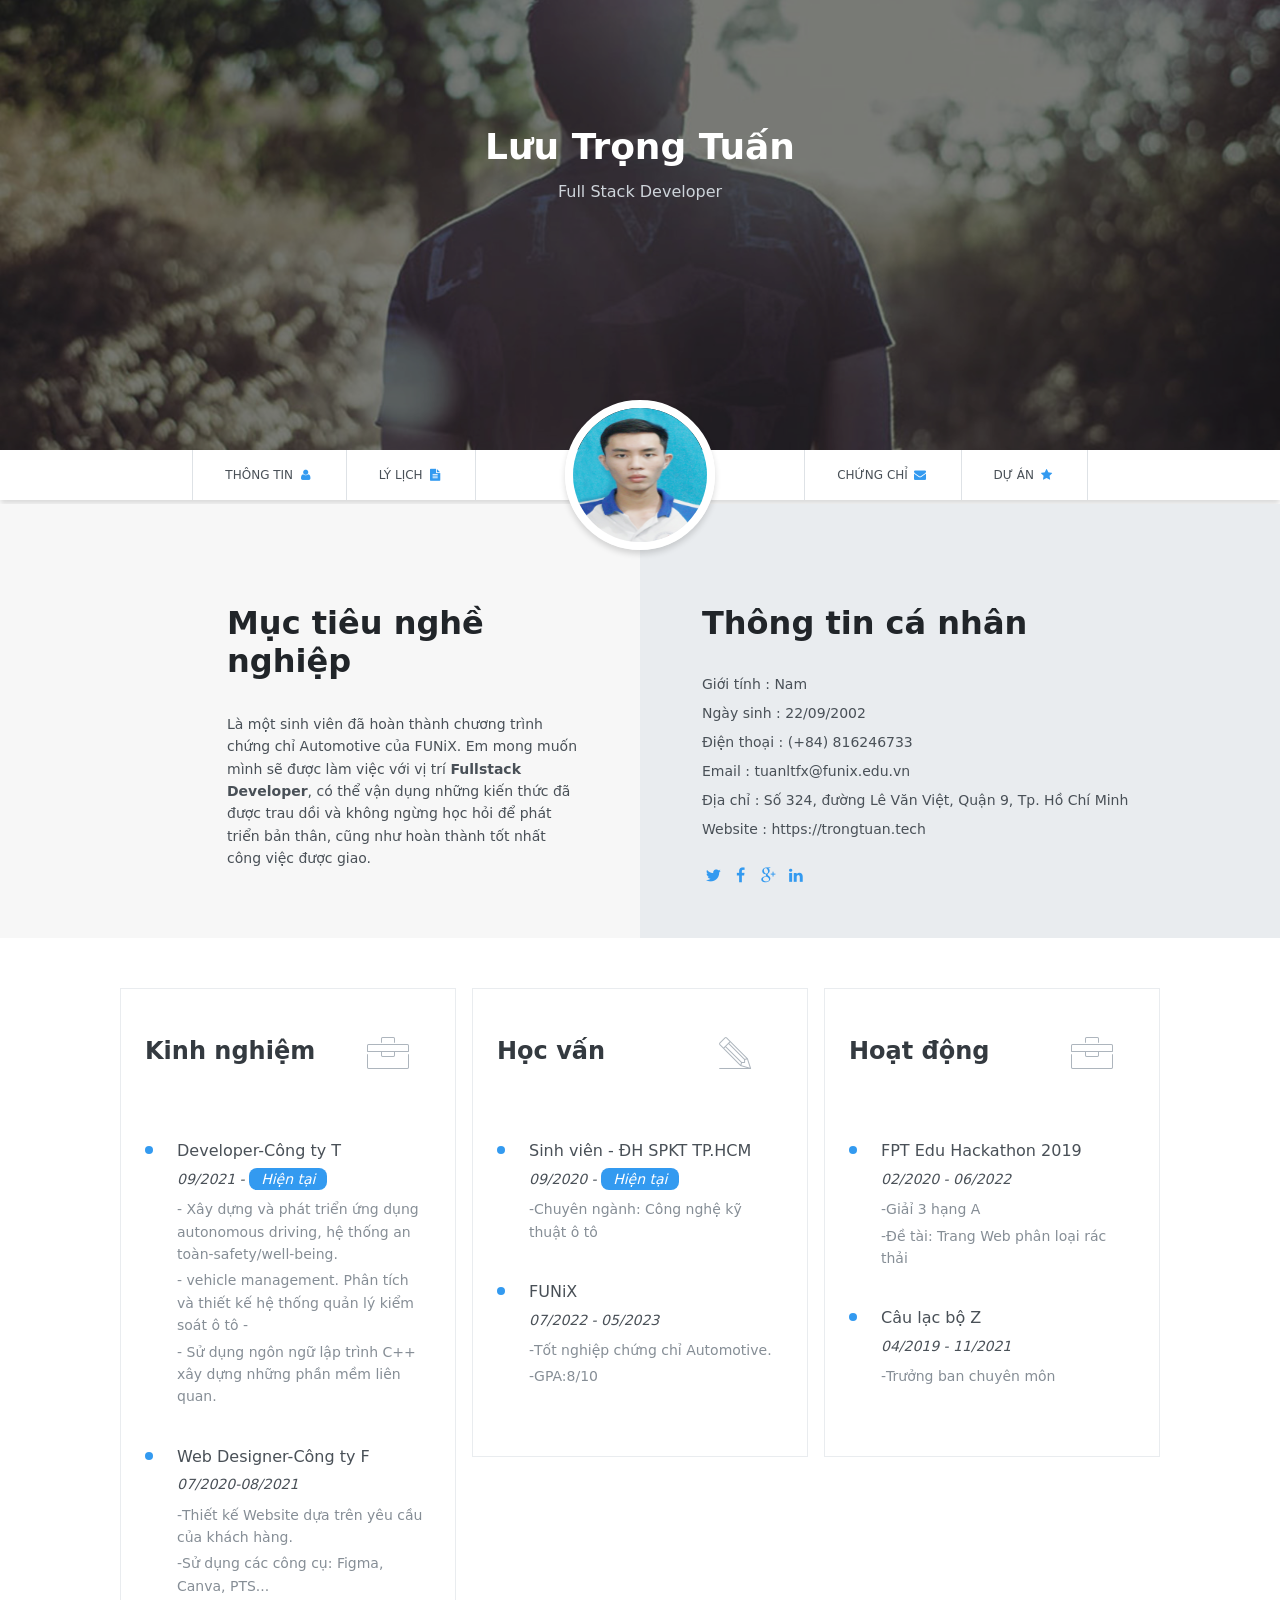
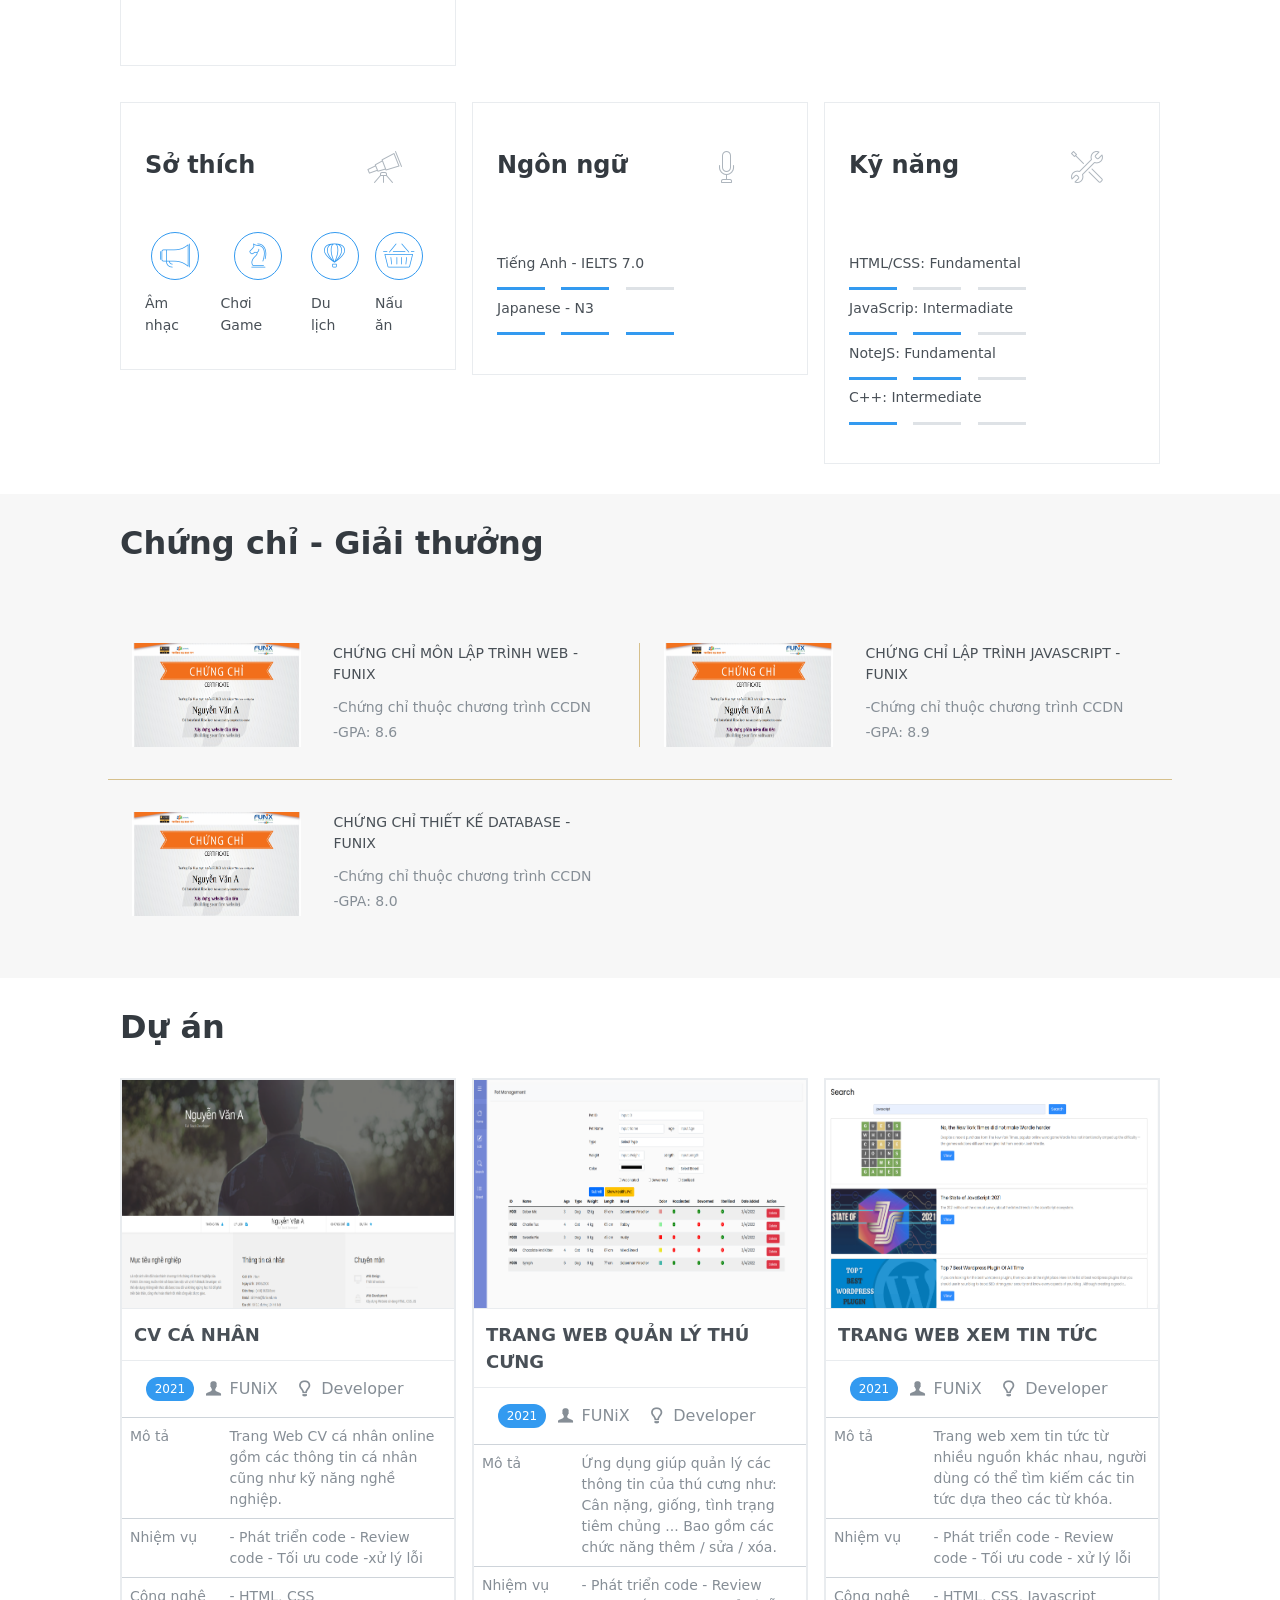
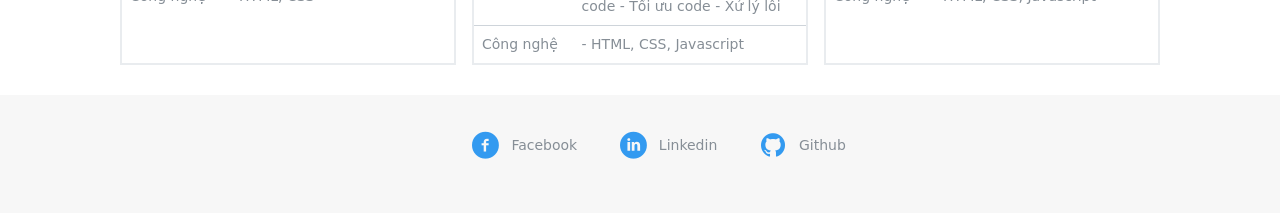
<file: index.html>
<!DOCTYPE html>
<html lang="en">
  <head>
    <meta charset="UTF-8" />
    <meta http-equiv="X-UA-Compatible" content="IE=edge" />
    <meta name="viewport" content="width=device-width, initial-scale=1.0" />
    <link rel="stylesheet" href="./css/laptop.css" />
    <link rel="stylesheet" href="./css/tablet.css" />
    <link rel="stylesheet" href="./css/mobile.css" />
    <link rel="stylesheet" href="./css/font.css" />
    <link
      href="https://cdn.jsdelivr.net/npm/bootstrap@5.0.2/dist/css/bootstrap.min.css"
      rel="stylesheet"
      integrity="sha384-EVSTQN3/azprG1Anm3QDgpJLIm9Nao0Yz1ztcQTwFspd3yD65VohhpuuCOmLASjC"
      crossorigin="anonymous"
    />
    <title>Assignment 03</title>
  </head>
  <body>
    <div id="banner" style="padding: 50px">
      <img src="images/banner.jpg" alt="background" />
      <h1 class="fs-xm">Lưu Trọng Tuấn</h1>
      <span>Full Stack Developer</span>
    </div>

    <section id="nav-bar">
      <nav class="container">
        <a href="#" class="nav--link">Thông tin <i class="icon-user"></i></a>
        <a href="#" class="nav--link"
          >Lý lịch <i class="icon-doc-text-inv"></i
        ></a>
        <div>
          <!-- <p class="name">Lưu Trọng Tuấn</p>
          <p class="job">Full Stack Developer</p> -->
        </div>
        <!-- avatar -->
        <img src="images/avt.jpg" alt="avatar" class="avt" />
        <a href="#" class="nav--link"
          >Chứng chỉ <i class="icon-mail-alt"></i
        ></a>
        <a href="#" class="nav--link">Dự Án <i class="icon-star-1"></i></a>
      </nav>
    </section>

    <!-- Phần thông tin cá nhân -->
    <section id="about" class="bg-grey">
      <div class="container-fluid row">
        <div class="bg-left col-md">
          <div id="target">
            <h1 class="section-title">Mục tiêu nghề nghiệp</h1>
            <p>
              Là một sinh viên đã hoàn thành chương trình chứng chỉ Automotive
              của FUNiX. Em mong muốn mình sẽ được làm việc với vị trí
              <b>Fullstack Developer</b>, có thể vận dụng những kiến thức đã
              được trau dồi và không ngừng học hỏi để phát triển bản thân, cũng
              như hoàn thành tốt nhất công việc được giao.
            </p>
          </div>
        </div>

        <div class="bg-right col-md">
          <div id="personal-info" style="margin-top: 20px">
            <h1 class="section-title">Thông tin cá nhân</h1>
            <ul class="mt-40 info">
              <li><span>Giới tính</span> : Nam</li>
              <li><span>Ngày sinh</span> : 22/09/2002</li>
              <li><span>Điện thoại</span> : (+84) 816246733</li>
              <li><span>Email</span> : tuanltfx@funix.edu.vn</li>
              <li>
                <span>Địa chỉ</span> : Số 324, đường Lê Văn Việt, Quận 9, Tp. Hồ
                Chí Minh
              </li>
              <li><span>Website</span> : https://trongtuan.tech</li>
            </ul>
            <div class="icons-personal">
              <i class="icon-twitter"></i>
              <i class="icon-facebook"></i>
              <i class="icon-gplus"></i>
              <i class="icon-linkedin"></i>
            </div>
          </div>
        </div>
      </div>
    </section>

    <!-- Thông tin nghề nghiệp -->
    <section id="job-info">
      <div class="container">
        <div class="row g-3">
          <div class="col-lg-4 col-md-6">
            <div style="margin-top: 20px" class="exp">
              <div class="header-section">
                <h1>Kinh nghiệm</h1>
                <i class="ic-toolbox"></i>
              </div>

              <div class="content">
                <div class="dots">
                  <p>Developer-Công ty T</p>

                  <p class="time">09/2021 - <span>Hiện tại</span></p>
                  <ul class="list">
                    <li>
                      Xây dựng và phát triển ứng dụng autonomous driving, hệ
                      thống an toàn-safety/well-being.
                    </li>
                    <li>
                      vehicle management. Phân tích và thiết kế hệ thống quản lý
                      kiểm soát ô tô -
                    </li>
                    <li>
                      Sử dụng ngôn ngữ lập trình C++ xây dựng những phần mềm
                      liên quan.
                    </li>
                  </ul>
                </div>

                <div class="dots">
                  <p>Web Designer-Công ty F</p>

                  <p class="time">07/2020-08/2021</p>
                  <ul class="list">
                    <li>Thiết kế Website dựa trên yêu cầu của khách hàng.</li>
                    <li>Sử dụng các công cụ: Figma, Canva, PTS...</li>
                  </ul>
                </div>
              </div>
            </div>
          </div>

          <div class="col-lg-4 col-md-6">
            <div style="margin-top: 20px" class="edu">
              <div class="header-section">
                <h1>Học vấn</h1>
                <i class="ic-pencil"></i>
              </div>

              <div class="content">
                <div class="dots">
                  <p>Sinh viên - ĐH SPKT TP.HCM</p>

                  <p class="time">09/2020 - <span>Hiện tại</span></p>
                  <ul class="list">
                    <li>Chuyên ngành: Công nghệ kỹ thuật ô tô</li>
                  </ul>
                </div>

                <div class="dots">
                  <p>FUNiX</p>

                  <p class="time">07/2022 - 05/2023</p>
                  <ul class="list">
                    <li>Tốt nghiệp chứng chỉ Automotive.</li>
                    <li>GPA:8/10</li>
                  </ul>
                </div>
              </div>
            </div>
          </div>

          <div class="col-lg-4 col-md-6">
            <div style="margin-top: 20px" class="act">
              <div class="header-section">
                <h1>Hoạt động</h1>
                <i class="ic-toolbox"></i>
              </div>

              <div class="content">
                <div class="dots">
                  <p>FPT Edu Hackathon 2019</p>

                  <p class="time">02/2020 - 06/2022</p>

                  <ul class="list">
                    <li>Giảỉ 3 hạng A</li>
                    <li>Đề tài: Trang Web phân loại rác thải</li>
                  </ul>
                </div>

                <div class="dots">
                  <p>Câu lạc bộ Z</p>

                  <p class="time">04/2019 - 11/2021</p>
                  <ul class="list">
                    <li>Trưởng ban chuyên môn</li>
                  </ul>
                </div>
              </div>
            </div>
          </div>

          <div class="col-lg-4 col-md-6">
            <div style="margin-top: 20px" class="hobby">
              <div class="header-section">
                <h1>Sở thích</h1>
                <i class="ic-telescope"></i>
              </div>

              <div class="content">
                <div class="music">
                  <i class="ic-megaphone"></i>
                  <p>Âm nhạc</p>
                </div>

                <div class="game">
                  <i class="ic-strategy"></i>
                  <p>Chơi Game</p>
                </div>

                <div class="travel">
                  <i class="ic-hotairballoon"></i>
                  <p>Du lịch</p>
                </div>

                <div class="cook">
                  <i class="ic-basket"></i>
                  <p>Nấu ăn</p>
                </div>
              </div>
            </div>
          </div>

          <div class="col-lg-4 col-md-6">
            <div style="margin-top: 20px" class="lang">
              <div class="header-section">
                <h1>Ngôn ngữ</h1>
                <i class="ic-mic"></i>
              </div>

              <div class="content">
                <div class="ENG">
                  <p>Tiếng Anh - IELTS 7.0</p>
                  <div class="level">
                    <span></span>
                    <span></span>
                    <span></span>
                  </div>
                </div>

                <div class="JP">
                  <p>Japanese - N3</p>
                  <div class="level">
                    <span></span>
                    <span></span>
                    <span></span>
                  </div>
                </div>
              </div>
            </div>
          </div>

          <div class="col-lg-4 col-md-6">
            <div style="margin-top: 20px" class="skills">
              <div class="header-section">
                <h1>Kỹ năng</h1>
                <i class="ic-tools-2"></i>
              </div>

              <div class="content">
                <div class="HTML">
                  <p>HTML/CSS: Fundamental</p>
                  <div class="level">
                    <span></span>
                    <span></span>
                    <span></span>
                  </div>
                </div>

                <div class="JS">
                  <p>JavaScrip: Intermadiate</p>
                  <div class="level">
                    <span></span>
                    <span></span>
                    <span></span>
                  </div>
                </div>

                <div class="noteJS">
                  <p>NoteJS: Fundamental</p>
                  <div class="level">
                    <span></span>
                    <span></span>
                    <span></span>
                  </div>
                </div>

                <div class="C">
                  <p>C++: Intermediate</p>
                  <div class="level">
                    <span></span>
                    <span></span>
                    <span></span>
                  </div>
                </div>
              </div>
            </div>
          </div>
        </div>
      </div>
    </section>

    <!-- Chứng chỉ - Giải thưởng -->
    <section id="certificate" class="bg-grey">
      <div class="container">
        <h1 class="section-title mb-5">Chứng chỉ - Giải thưởng</h1>
        <div class="cert-list">
          <div class="row">
            <div class="part-1 col-md-6 px-0">
              <div class="cert--1">
                <img
                  src="images/Cert_WEB.png"
                  alt="cert web"
                  class="img-fluid"
                />
                <div class="cert-content">
                  <p>Chứng chỉ môn lập trình Web - Funix</p>
                  <ul class="list">
                    <li>Chứng chỉ thuộc chương trình CCDN</li>
                    <li>GPA: 8.6</li>
                  </ul>
                </div>
              </div>
            </div>

            <div class="part-2 col-md-6 px-0">
              <div class="cert--2">
                <img
                  src="images/Cert_PRF.png"
                  alt="Cert prf"
                  class="img-fluid"
                />
                <div class="cert-content">
                  <p>Chứng chỉ lập trình JavaScript - Funix</p>
                  <ul class="list">
                    <li>Chứng chỉ thuộc chương trình CCDN</li>
                    <li>GPA: 8.9</li>
                  </ul>
                </div>
              </div>
            </div>

            <div class="part-3 col-md-6 px-0">
              <div class="cert--3">
                <img
                  src="images/Cert_DBI.png"
                  alt="cert dbi"
                  class="img-fluid"
                />
                <div class="cert-content">
                  <p>Chứng chỉ thiết kế Database - Funix</p>
                  <ul class="list">
                    <li>Chứng chỉ thuộc chương trình CCDN</li>
                    <li>GPA: 8.0</li>
                  </ul>
                </div>
              </div>
            </div>
          </div>
        </div>
      </div>
    </section>

    <!-- PROJECT SECTION -->
    <section id="project">
      <div class="container">
        <h1 class="section-title">Dự án</h1>

        <div class="project-list">
          <div class="row g-md-3 g-4">
            <div class="col-md-4">
              <a href="digital-cv.html" class="text-decoration-none">
                <div class="project-1">
                  <img
                    src="images/project_1.png"
                    alt="project 1"
                    class="img-fluid"
                  />
                  <p class="prj-title">CV cá nhân</p>
                  <div class="pj-job py-0 d-flex flex-column flex-md-row gap-2">
                    <p class="year mb-0">2021</p>
                    <div class="d-lg-flex gap-3">
                      <p class="mb-2"><i class="icon-user-1"></i> FUNiX</p>
                      <p><i class="icon-lamp"></i> Developer</p>
                    </div>
                  </div>

                  <table class="pj-detail">
                    <tr>
                      <td>Mô tả</td>
                      <td>
                        Trang Web CV cá nhân online gồm các thông tin cá nhân
                        cũng như kỹ năng nghề nghiệp.
                      </td>
                    </tr>

                    <tr>
                      <td>Nhiệm vụ</td>
                      <td>
                        - Phát triển code - Review code - Tối ưu code -xử lý lỗi
                      </td>
                    </tr>

                    <tr>
                      <td>Công nghệ</td>
                      <td>- HTML, CSS</td>
                    </tr>
                  </table>
                </div>
              </a>
            </div>

            <div class="col-md-4">
              <a href="digital-cv.html" class="text-decoration-none">
                <div class="project-2">
                  <img
                    src="images/project_2.png"
                    alt="project 2"
                    class="img-fluid"
                  />
                  <p class="prj-title">Trang web quản lý thú cưng</p>
                  <div class="pj-job py-0 d-flex flex-column flex-md-row gap-2">
                    <p class="year mb-0">2021</p>
                    <div class="d-lg-flex gap-3">
                      <p class="mb-2"><i class="icon-user-1"></i> FUNiX</p>
                      <p><i class="icon-lamp"></i> Developer</p>
                    </div>
                  </div>

                  <table class="pj-detail">
                    <tr>
                      <td>Mô tả</td>
                      <td>
                        Ứng dụng giúp quản lý các thông tin của thú cưng như:
                        Cân nặng, giống, tình trạng tiêm chủng ... Bao gồm các
                        chức năng thêm / sửa / xóa.
                      </td>
                    </tr>

                    <tr>
                      <td>Nhiệm vụ</td>
                      <td>
                        - Phát triển code - Review code - Tối ưu code - Xử lý
                        lỗi
                      </td>
                    </tr>

                    <tr>
                      <td>Công nghệ</td>
                      <td>- HTML, CSS, Javascript</td>
                    </tr>
                  </table>
                </div>
              </a>
            </div>

            <div class="col-md-4">
              <a href="digital-cv.html" class="text-decoration-none">
                <div class="project-3">
                  <img
                    src="images/project_3.png"
                    alt="project 3"
                    class="img-fluid"
                  />
                  <p class="prj-title">Trang web xem tin tức</p>
                  <div class="pj-job py-0 d-flex flex-column flex-md-row gap-2">
                    <p class="year mb-0">2021</p>
                    <div class="d-lg-flex gap-3">
                      <p class="mb-2"><i class="icon-user-1"></i> FUNiX</p>
                      <p><i class="icon-lamp"></i> Developer</p>
                    </div>
                  </div>

                  <table class="pj-detail">
                    <tr>
                      <td>Mô tả</td>
                      <td>
                        Trang web xem tin tức từ nhiều nguồn khác nhau, người
                        dùng có thể tìm kiếm các tin tức dựa theo các từ khóa.
                      </td>
                    </tr>

                    <tr>
                      <td>Nhiệm vụ</td>
                      <td>
                        - Phát triển code - Review code - Tối ưu code - xử lý
                        lỗi
                      </td>
                    </tr>

                    <tr>
                      <td>Công nghệ</td>
                      <td>- HTML, CSS, Javascript</td>
                    </tr>
                  </table>
                </div>
              </a>
            </div>
          </div>
        </div>
      </div>
    </section>

    <!-- Liên hệ -->
    <section id="footer" class="bg-grey">
      <div class="container">
        <ul class="footer-list">
          <li>
            <div class="footer-link">
              <i class="icon-facebook-circled"></i> <a href="#">Facebook</a>
            </div>
          </li>

          <li>
            <div class="footer-link">
              <i class="icon-linkedin-circled"></i> <a href="#">Linkedin</a>
            </div>
          </li>

          <li>
            <div class="footer-link">
              <i class="icon-github-circled"></i> <a href="#">Github</a>
            </div>
          </li>
        </ul>
      </div>
    </section>
  </body>
</html>
</file>
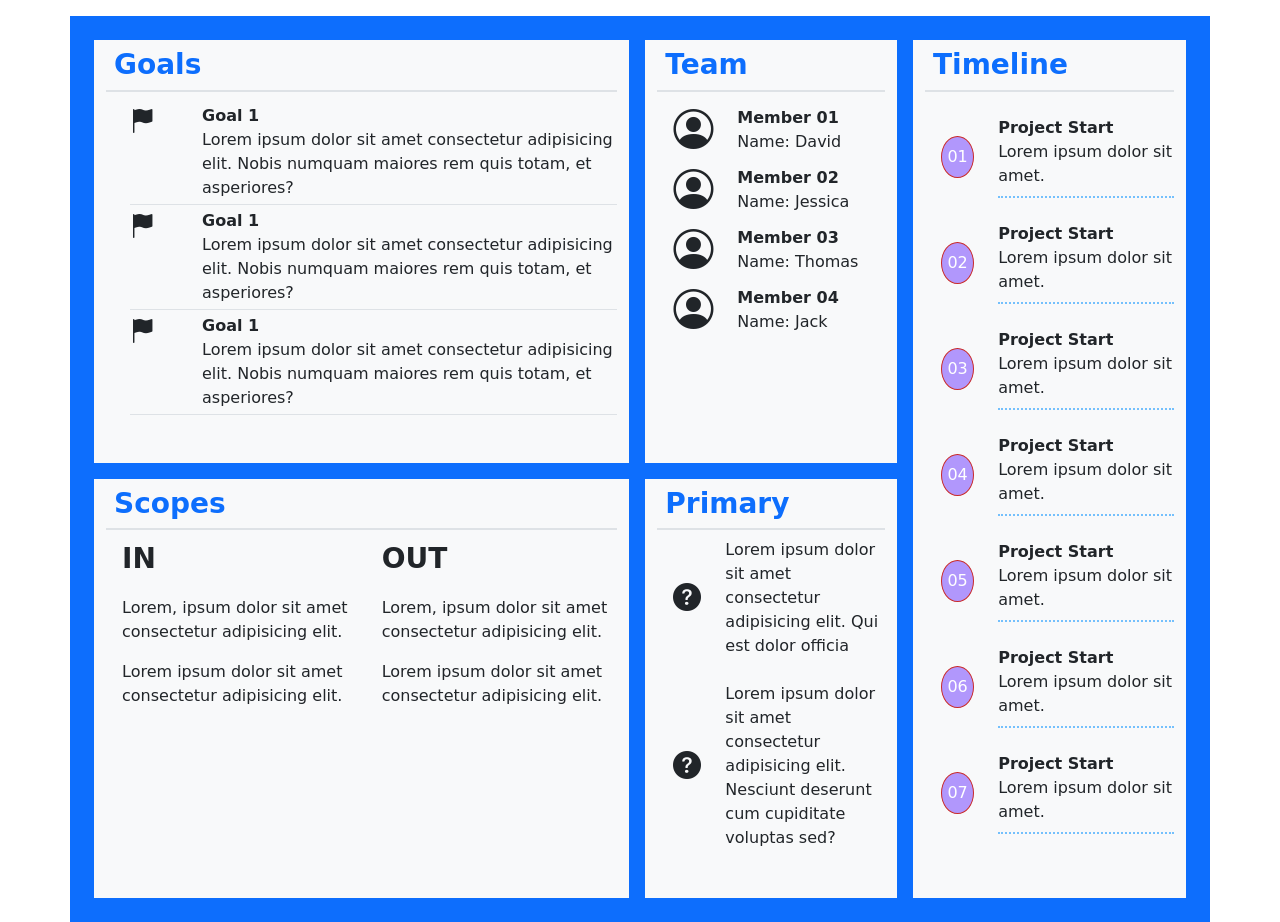
<file: digital-cv.html>
<!DOCTYPE html>
<html lang="en">
  <head>
    <meta charset="UTF-8" />
    <meta http-equiv="X-UA-Compatible" content="IE=edge" />
    <meta name="viewport" content="width=device-width, initial-scale=1.0" />
    <link
      href="https://cdn.jsdelivr.net/npm/bootstrap@5.0.2/dist/css/bootstrap.min.css"
      rel="stylesheet"
      integrity="sha384-EVSTQN3/azprG1Anm3QDgpJLIm9Nao0Yz1ztcQTwFspd3yD65VohhpuuCOmLASjC"
      crossorigin="anonymous"
    />
    <link
      rel="stylesheet"
      href="https://cdn.jsdelivr.net/npm/bootstrap-icons@1.9.1/font/bootstrap-icons.css"
    />
    <link rel="stylesheet" href="css/digital.css" />
    <title>DIGITAL CV</title>
  </head>
  <body>
    <div class="container bg-primary p-4 mt-3">
      <div class="container-fluid">
        <div class="row gap-3">
          <div class="col">
            <div class="row gap-3">
              <!-- GOALS SECTION -->
              <div class="col-lg-8 bg-light">
                <div class="goal-section pb-5">
                  <h2
                    class="text-primary fs-3 fw-bold p-2 border-bottom border-2"
                  >
                    Goals
                  </h2>
                  <div class="goals-content ps-4">
                    <div class="d-lg-flex gap-5 border-bottom border-1">
                      <i
                        class="bi bi-flag-fill fs-4 mt-1 d-block text-center"
                      ></i>
                      <p class="d-flex flex-column my-1">
                        <strong>Goal 1</strong> Lorem ipsum dolor sit amet
                        consectetur adipisicing elit. Nobis numquam maiores rem
                        quis totam, et asperiores?
                      </p>
                    </div>
                    <div class="d-lg-flex gap-5 border-bottom border-1">
                      <i
                        class="bi bi-flag-fill fs-4 mt-1 d-block text-center"
                      ></i>
                      <p class="d-flex flex-column my-1">
                        <strong>Goal 1</strong> Lorem ipsum dolor sit amet
                        consectetur adipisicing elit. Nobis numquam maiores rem
                        quis totam, et asperiores?
                      </p>
                    </div>
                    <div class="d-lg-flex gap-5 border-bottom border-1">
                      <i
                        class="bi bi-flag-fill fs-4 mt-1 d-block text-center"
                      ></i>
                      <p class="d-flex flex-column my-1">
                        <strong>Goal 1</strong> Lorem ipsum dolor sit amet
                        consectetur adipisicing elit. Nobis numquam maiores rem
                        quis totam, et asperiores?
                      </p>
                    </div>
                  </div>
                </div>
              </div>

              <!-- TEAM SECTION -->
              <div class="col-lg bg-light">
                <div class="team">
                  <div class="team-section pb-5">
                    <h2
                      class="text-primary fs-3 fw-bold p-2 border-bottom border-2"
                    >
                      Team
                    </h2>
                    <div class="members ps-3">
                      <div
                        class="text-center text-lg-start d-lg-flex align-items-center gap-4"
                      >
                        <i class="bi bi-person-circle fs-1"></i>
                        <div class="align-middle">
                          <p class="fw-bold mb-0">Member 01</p>
                          <p class="mb-0">Name: David</p>
                        </div>
                      </div>

                      <div
                        class="text-center text-lg-start d-lg-flex align-items-center gap-4"
                      >
                        <i class="bi bi-person-circle fs-1"></i>
                        <div class="align-middle">
                          <p class="fw-bold mb-0">Member 02</p>
                          <p class="mb-0">Name: Jessica</p>
                        </div>
                      </div>

                      <div
                        class="text-center text-lg-start d-lg-flex align-items-center gap-4"
                      >
                        <i class="bi bi-person-circle fs-1"></i>
                        <div class="align-middle">
                          <p class="fw-bold mb-0">Member 03</p>
                          <p class="mb-0">Name: Thomas</p>
                        </div>
                      </div>

                      <div
                        class="text-center text-lg-start d-lg-flex align-items-center gap-4"
                      >
                        <i class="bi bi-person-circle fs-1"></i>
                        <div class="align-middle">
                          <p class="fw-bold mb-0">Member 04</p>
                          <p class="mb-0">Name: Jack</p>
                        </div>
                      </div>
                    </div>
                  </div>
                </div>
              </div>

              <!-- SCOPES SECTION -->
              <div class="col-lg-8 bg-light">
                <div class="scopes">
                  <div class="scopes-section pb-5">
                    <h2
                      class="text-primary fs-3 fw-bold p-2 border-bottom border-2"
                    >
                      Scopes
                    </h2>
                    <div class="scopes-content d-lg-flex gap-4 ps-3">
                      <div>
                        <p class="fs-3 fw-bold">IN</p>
                        <p class="mb-3">
                          Lorem, ipsum dolor sit amet consectetur adipisicing
                          elit.
                        </p>
                        <p>
                          Lorem ipsum dolor sit amet consectetur adipisicing
                          elit.
                        </p>
                      </div>

                      <div>
                        <p class="fs-3 fw-bold">OUT</p>
                        <p class="mb-3">
                          Lorem, ipsum dolor sit amet consectetur adipisicing
                          elit.
                        </p>
                        <p>
                          Lorem ipsum dolor sit amet consectetur adipisicing
                          elit.
                        </p>
                      </div>
                    </div>
                  </div>
                </div>
              </div>

              <!-- PRIMARY SECTION -->
              <div class="col-lg bg-light">
                <div class="primary">
                  <div class="primary-section pb-5">
                    <h2
                      class="text-primary p-2 fs-3 fw-bold border-bottom border-2"
                    >
                      Primary
                    </h2>
                    <div class="fs-6 ps-3">
                      <div class="d-lg-flex gap-4 align-items-center mb-4">
                        <i
                          class="bi bi-question-circle-fill fs-3 d-block text-center"
                        ></i>
                        <p class="mb-0">
                          Lorem ipsum dolor sit amet consectetur adipisicing
                          elit. Qui est dolor officia
                        </p>
                      </div>
                      <div class="d-lg-flex gap-4 align-items-center">
                        <i
                          class="bi bi-question-circle-fill fs-3 d-block text-center"
                        ></i>
                        <p class="mb-0">
                          Lorem ipsum dolor sit amet consectetur adipisicing
                          elit. Nesciunt deserunt cum cupiditate voluptas sed?
                        </p>
                      </div>
                    </div>
                  </div>
                </div>
              </div>
            </div>
          </div>

          <div class="col-lg-3 bg-light align-items-stretch">
            <!-- TIEMLINE SECTION -->
            <div class="timeline">
              <div class="timeline-section">
                <h2
                  class="text-primary fs-3 fw-bold p-2 mb-4 border-bottom border-2"
                >
                  Timeline
                </h2>
                <div>
                  <div
                    class="time d-lg-flex align-items-center gap-4 ps-3 mb-4"
                  >
                    <p class="number mb-0">01</p>
                    <div class="timeline-content pb-2">
                      <p class="fw-bold mb-0">Project Start</p>
                      <p class="mb-0">Lorem ipsum dolor sit amet.</p>
                    </div>
                  </div>

                  <div
                    class="time d-lg-flex align-items-center gap-4 ps-3 mb-4"
                  >
                    <p class="number mb-0">02</p>
                    <div class="timeline-content pb-2">
                      <p class="fw-bold mb-0">Project Start</p>
                      <p class="mb-0">Lorem ipsum dolor sit amet.</p>
                    </div>
                  </div>

                  <div
                    class="time d-lg-flex align-items-center gap-4 ps-3 mb-4"
                  >
                    <p class="number mb-0">03</p>
                    <div class="timeline-content pb-2">
                      <p class="fw-bold mb-0">Project Start</p>
                      <p class="mb-0">Lorem ipsum dolor sit amet.</p>
                    </div>
                  </div>

                  <div
                    class="time d-lg-flex align-items-center gap-4 ps-3 mb-4"
                  >
                    <p class="number mb-0">04</p>
                    <div class="timeline-content pb-2">
                      <p class="fw-bold mb-0">Project Start</p>
                      <p class="mb-0">Lorem ipsum dolor sit amet.</p>
                    </div>
                  </div>

                  <div
                    class="time d-lg-flex align-items-center gap-4 ps-3 mb-4"
                  >
                    <p class="number mb-0">05</p>
                    <div class="timeline-content pb-2">
                      <p class="fw-bold mb-0">Project Start</p>
                      <p class="mb-0">Lorem ipsum dolor sit amet.</p>
                    </div>
                  </div>

                  <div
                    class="time d-lg-flex align-items-center gap-4 ps-3 mb-4"
                  >
                    <p class="number mb-0">06</p>
                    <div class="timeline-content pb-2">
                      <p class="fw-bold mb-0">Project Start</p>
                      <p class="mb-0">Lorem ipsum dolor sit amet.</p>
                    </div>
                  </div>

                  <div
                    class="time d-lg-flex align-items-center gap-4 ps-3 mb-4"
                  >
                    <p class="number mb-0">07</p>
                    <div class="timeline-content pb-2">
                      <p class="fw-bold mb-0">Project Start</p>
                      <p class="mb-0">Lorem ipsum dolor sit amet.</p>
                    </div>
                  </div>
                </div>
              </div>
            </div>
          </div>
        </div>
      </div>
    </div>
  </body>
</html>
</file>
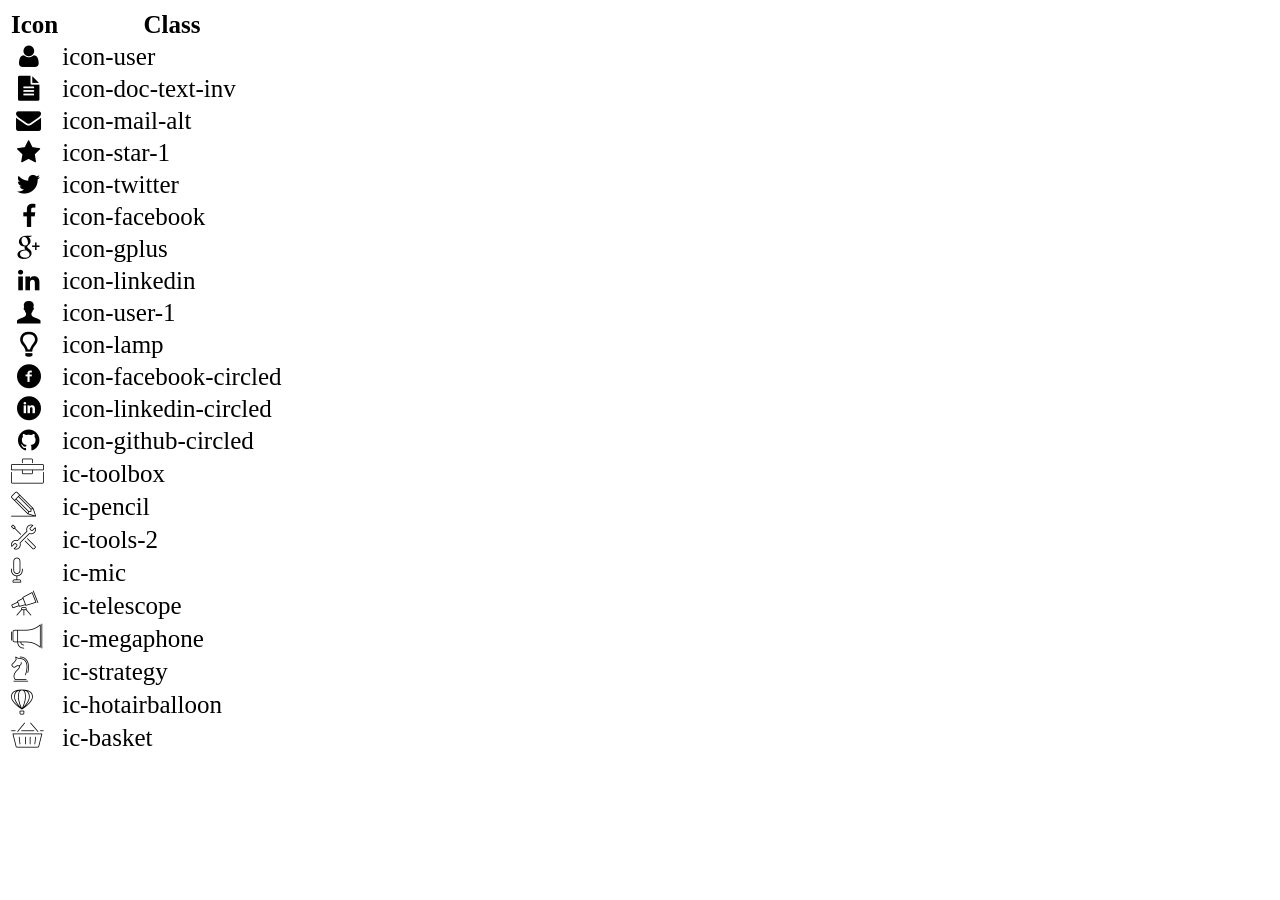
<file: icon-list.html>
<!DOCTYPE html>
<html lang="en">

<head>
    <meta charset="UTF-8">
    <meta http-equiv="X-UA-Compatible" content="IE=edge">
    <meta name="viewport" content="width=device-width, initial-scale=1.0">
    <link rel="stylesheet" href="css/font.css">
    <title>Icon List</title>
</head>

<body>
    <table style="font-size: 25px;">
        <thead>
            <tr>
                <th>Icon</th>
                <th>Class</th>
            </tr>
        </thead>
        <tbody>
            <tr>
                <td><i class="icon-user"></i></td>
                <td>icon-user</td>
            </tr>
            <tr>
                <td><i class="icon-doc-text-inv"></i></td>
                <td>icon-doc-text-inv</td>
            </tr>
            <tr>
                <td><i class="icon-mail-alt"></i></td>
                <td>icon-mail-alt</td>
            </tr>
            <tr>
                <td><i class="icon-star-1"></i></td>
                <td>icon-star-1</td>
            </tr>
            <tr>
                <td><i class="icon-twitter"></i></td>
                <td>icon-twitter</td>
            </tr>
            <tr>
                <td><i class="icon-facebook"></i></td>
                <td>icon-facebook</td>
            </tr>
            <tr>
                <td><i class="icon-gplus"></i></td>
                <td>icon-gplus</td>
            </tr>
            <tr>
                <td><i class="icon-linkedin"></i></td>
                <td>icon-linkedin</td>
            </tr>
            <tr>
                <td><i class="icon-user-1"></i></td>
                <td>icon-user-1</td>
            </tr>
            <tr>
                <td><i class="icon-lamp"></i></td>
                <td>icon-lamp</td>
            </tr>
            <tr>
                <td><i class="icon-facebook-circled"></i></td>
                <td>icon-facebook-circled</td>
            </tr>
            <tr>
                <td><i class="icon-linkedin-circled"></i></td>
                <td>icon-linkedin-circled</td>
            </tr>
            <tr>
                <td><i class="icon-github-circled"></i></td>
                <td>icon-github-circled</td>
            </tr>
            <tr>
                <td><i class="ic-toolbox"></i></td>
                <td>ic-toolbox</td>
            </tr>
            <tr>
                <td><i class="ic-pencil"></i></td>
                <td>ic-pencil</td>
            </tr>
            <tr>
                <td><i class="ic-tools-2"></i></td>
                <td>ic-tools-2</td>
            </tr>

            <tr>
                <td><i class="ic-mic"></i></td>
                <td>ic-mic</td>
            </tr>
            <tr>
                <td><i class="ic-telescope"></i></td>
                <td>ic-telescope</td>
            </tr>
            <tr>
                <td><i class="ic-megaphone"></i></td>
                <td>ic-megaphone</td>
            </tr>
            <tr>
                <td><i class="ic-strategy"></i></td>
                <td>ic-strategy</td>
            </tr>
            <tr>
                <td><i class="ic-hotairballoon"></i></td>
                <td>ic-hotairballoon</td>
            </tr>
            <tr>
                <td><i class="ic-basket"></i></td>
                <td>ic-basket</td>
            </tr>
        </tbody>
    </table>
</body>

</html>
</file>
<file: css/laptop.css>
* {
  margin: 0px;
  padding: 0px;
  box-sizing: border-box;
}

/* Thiết lập font chữ */
body {
  font-family: "open sans", "fontello", sans-serif;
}

/* Thêm màu nền của một số section */
.bg-grey {
  background: #f7f7f7;
}

/* Thiết lập chiều rộng và căn chỉnh */
section > .container {
  width: 1170px;
  margin: auto;
  display: block;
  color: #343a40;
  padding: 30px 50px;
}

/* banner */
/* #banner {
  width: 100%;
  height: 500px;
  color: #fff;
  background-image: linear-gradient(
      rgba(28, 28, 28, 0.501),
      rgba(86, 86, 86, 0.321)
    ),
    url(/images/banner.jpg);
  background-size: cover;
  background-position: center;
} */

#banner {
  width: 100%;
  height: 450px;
  color: #fff;

  /* ẩn phần ảnh bị dư ra */
  overflow: hidden;
  position: relative;
}

#banner img {
  width: 100%;

  /* Chỉnh độ sáng của ảnh nền */
  filter: brightness(50%);
  position: absolute;

  /* thiết lập vị trí */
  top: 0px;
  left: 0px;
}

/* căn chỉnh phần nội dung banner ở giữa và chồng lên ảnh */
#banner h1 {
  font-size: 36px;
  font-weight: 600;
  position: absolute;
  top: 125px;
  left: 50%;
  transform: translate(-50%, 0);
}

#banner span {
  font-size: 16px;
  font-weight: 300;
  position: absolute;
  top: 180px;
  left: 50%;
  transform: translate(-50%, 0);
  color: #ced4da;
}

/* tạo style cho phần nav-bar */
#nav-bar {
  margin-bottom: 4px;
  font-size: 12px;
  font-weight: 500;

  /* đổ bóng cho nav-bar */
  box-shadow: 0px 4px 6px rgba(0, 0, 0, 0.15);
}

#nav-bar .container {
  padding-top: 0px;
  padding-bottom: 0px;

  /* căn chỉnh nội dung văn bản nằm chính giữa */
  display: flex;
  align-items: center;
  justify-content: center;
}

nav div {
  padding: 0px 200px 12px 128px;
}

/* Tạo avatar cá nhân theo yêu cầu và đổ bóng */
.avt {
  width: 150px;
  height: 150px;
  border: 8px solid #fff;
  border-radius: 50%;
  position: absolute;
  left: 50%;
  transform: translate(-50%, 0);
  box-shadow: 0px 4px 6px rgba(0, 0, 0, 0.15);
}

/* Phần bị avatar thay thế */
/* .name {
  font-size: 20px;
  font-weight: 500;
}

.job {
  font-size: 12px;
  font-weight: 400;
  color: #adb5bd;
} */

/* thiết lập style của link */
nav a:link,
nav a:visited {
  height: 100%;
  color: #495057;
  text-decoration: none;
  text-transform: uppercase;
  display: inline-block;
  padding: 16px 32px;
  flex-shrink: 0;
}

.nav--link i {
  /* màu của icon */
  color: #339af0;
}

/* thiết lập border cho nav-link */
.nav--link {
  border-left: 1px solid #dee2e6;
}

.nav--link:nth-child(2),
.nav--link:last-child {
  border-right: 1px solid #dee2e6;
}

/* CSS about section*/
#about .container-fluid {
  margin: 0;
  padding: 0;
}

#target {
  width: 100%;
  margin-top: 20px;
  padding: 80px 50px 50px 215px;
}

#target p {
  font-size: 14px;
  color: #495057;
  line-height: 1.6;
}

#personal-info {
  padding: 80px 0px 50px 50px;
}

.section-title {
  font-size: 32px;
  font-weight: 600;
  margin-bottom: 32px;
}

.info {
  font-size: 14px;
  color: #495057;
  list-style: none;
  display: flex;
  flex-direction: column;
  gap: 8px;
  padding: 0;
  margin-bottom: 24px;
}

/* tô đậm các phần xác định thông tin  */
li span:first-child {
  font-weight: 500;
}

/* chỉnh màu cho icon */
.icons-personal {
  color: #339af0;
}

/* thiết lập màu sáng hơn cho 1 phần của thông tin cá nhân */
.bg-grey .bg-right {
  background-color: #e9ecef;
}

#job-info .header-section h1 {
  font-size: 24px;
  font-weight: 600;
}

.exp,
.edu,
.act,
.hobby,
.lang,
.skills {
  font-size: 14px;
  /* tạo đường viền cho mỗi phần thông tin */
  border: 1px solid #e9ecef;
}

.dots {
  padding-left: 32px;
  margin-bottom: 32px;
  position: relative;
}

.content p {
  margin-bottom: 0;
}

/* tạo bullet points hình tròn và màu sắc cho nó */
.dots::before {
  content: "";
  width: 8px;
  height: 8px;
  border-radius: 50%;
  background-color: #339af0;
  position: absolute;
  left: 0px;
  top: 8px;
}

.dots p:first-child {
  font-size: 16px;
  color: #495057;
  font-weight: 500;
  list-style: none;
}

/* làm cho h1 và icon nằm cạnh nhau và căn chỉnh*/
.header-section {
  display: flex;
  flex-grow: 1;
}

.header-section h1 {
  display: inline-block;
  padding: 48px 0 0 24px;
  width: 70%;
}

.header-section i {
  display: inline-block;
  padding: 48px 0 0 12px;
  width: 30%;
  font-size: 32px;
  color: #adb5bd;
}

.content {
  padding: 64px 32px 32px 24px;
  line-height: 1.6;
}

.content p {
  color: #495057;
}

/* Thiết lập bullet cho list là "-" */
.list {
  font-size: 14px;
  padding: 0;
  margin: 0;
  list-style: inside "-";
  color: #868e96;
}

.list li {
  padding-bottom: 4px;
}

.time {
  font-style: italic;
  color: #868e96;
  padding: 4px 0 8px 0;
}

/* tạo nền và màu chữ khác cho nội dung: "hiện tại" */
.time span {
  display: inline-block;
  background-color: #339af0;
  color: #fff;
  border-radius: 8px;
  padding: 0 12px;
}

/* Tạo vòng tròn bao quanh icon của hobby và style cho nó*/
.music i,
.game i,
.travel i,
.cook i {
  font-size: 24px;
  color: #339af0;
  width: 48px;
  height: 48px;
  margin: 12px auto;
  display: flex;
  align-items: center;
  justify-content: center;
  border: 1px solid #339af0;
  border-radius: 90%;
}

.hobby .content {
  display: flex;
  padding-top: 32px;
  flex-grow: 1;
  gap: 16px;
}

/* chỉnh kích thước của vạch level */
.level span {
  display: inline-block;
  width: 48px;
  height: 3px;
  margin-right: 12px;
}

/* chỉnh màu biểu hiện mức độ của level */
.ENG .level span:nth-child(1),
.ENG .level span:nth-child(2),
.JP .level span,
.HTML .level span:nth-child(1),
.JS .level span:nth-child(1),
.JS .level span:nth-child(2),
.noteJS .level span:nth-child(1),
.noteJS .level span:nth-child(2),
.C .level span:nth-child(1) {
  background-color: #339af0;
}

.ENG .level span:nth-child(3),
.HTML .level span:nth-child(2),
.HTML .level span:nth-child(3),
.JS .level span:nth-child(3),
.noteJS .level span:nth-child(3),
.C .level span:nth-child(2),
.C .level span:nth-child(3) {
  background-color: #dee2e6;
}

.cert--1,
.cert--2,
.cert--3 {
  /* đặt ảnh và nội dung cạnh nhau */
  display: flex;
  margin: 32px 0;
  padding: 0 24px;
}

/* thiết lập đường viền */
.cert--1 {
  border-right: 1px solid #d6c08d;
}

.part-1,
.part-2 {
  border-bottom: 1px solid #d6c08d;
}

/* Căn chỉnh kích thước ảnh */
.cert--1 img,
.cert--2 img,
.cert--3 img {
  width: 35%;
  margin-right: 32px;
}

.cert-content p {
  font-size: 14px;
  font-weight: 500;
  color: #495057;
  margin-bottom: 12px;
  text-transform: uppercase;
}

.cert-content .list {
  font-size: 14px;
  font-weight: 500;
}

/* tạo viền */
.project-1,
.project-2,
.project-3 {
  height: 100%;
  border: 2px solid #e9ecef;
}

.project-1 img,
.project-2 img,
.project-3 img {
  width: 100%;
  border-bottom: 1px solid #e9ecef;
}

.prj-title {
  font-size: 18px;
  font-weight: 600;
  padding: 12px;
  color: #495057;
  text-transform: uppercase;
  border-bottom: 1px solid #e9ecef;
}

/* Đặt các phần tử của project job cạnh nhau */
.pj-job {
  display: flex;
  align-items: start;
  gap: 14px;
  padding: 0px 24px;
  color: #868e96;
}

/* đặt màu nền và đổi màu chữ của "2021" */
.year {
  font-size: 12px;
  width: 48px;
  height: 24px;
  color: #fff;
  background-color: #339af0;
  border-radius: 12px;
  display: flex;
  align-items: center;
  justify-content: center;
}

.pj-detail {
  color: #868e96;
  border-collapse: collapse;
}

tr td {
  font-size: 14px;
  border-top: 1px solid #ced4da;
  padding: 8px;
  /* căn chỉnh table data theo chiều dọc */
  vertical-align: top;
}

tr td:first-child {
  width: 30%;
  font-weight: 500;
}

/* tạo style cho footer */
.footer-list {
  font-size: 14px;
  list-style: none;
  text-align: center;
}

.footer-list {
  padding-left: 0;
}

.footer-list li {
  display: inline-block;
  margin-left: 32px;
}

/* căn chỉnh icon và nội dung */
.footer-link {
  display: flex;
  gap: 6px;
  align-items: center;
  justify-content: center;
}

.footer-list li a:link,
.footer-list li a:visited {
  color: #868e96;
  text-decoration: none;
}

.icon-facebook-circled,
.icon-linkedin-circled,
.icon-github-circled {
  font-size: 200%;
  color: #339af0;
}
</file>
<file: css/tablet.css>
@media (min-width: 768px) and (max-width: 1024px) {
  /* hidden avatar */
  .avt {
    display: none;
  }

  /* navbar section */
  nav div {
    padding: 0px 24px;
  }

  #banner {
    height: 360px;
  }

  /*infomation section */
  #target {
    padding: 80px 36px 50px 40px;
  }

  #personal-info {
    padding: 80px 12px 50px 36px;
  }

  .section-title {
    font-size: 28px;
  }

  /* certificate section*/
  .cert--1,
  .cert--2,
  .cert--3 {
    /* đặt ảnh và nội dung cạnh nhau */
    display: flex;
    flex-direction: column;
    gap: 12px;
  }

  .cert--1 img,
  .cert--2 img,
  .cert--3 img {
    width: 100%;
    margin-right: 0;
    margin-bottom: 8px;
  }

  /* project section */
  .pj-job {
    font-size: 14px;
    padding: 0 12px;
  }

  .prj-title {
    font-size: 16px;
  }

  .year {
    font-size: 14px;
  }

  .pj-detail {
    font-size: 13px;
  }
}
</file>
<file: css/mobile.css>
@media (max-width: 768px) {
  /* hidden avatar */
  .avt {
    display: none;
  }

  /* navbar section */
  #nav-bar .container {
    margin: 0;
    padding: 12px;
    font-size: 18px;
    display: block;
  }

  #nav-bar {
    /* cancel shadow */
    box-shadow: none;
  }

  nav div {
    display: none;
  }

  nav a:link,
  nav a:visited {
    display: block;
    padding: 12px 32px;
  }

  .nav--link {
    border-left: none;
  }

  .nav--link:nth-child(2),
  .nav--link:last-child {
    border-right: none;
  }

  #banner {
    height: 320px;
  }

  /*infomation section */
  #target {
    padding: 80px 36px 50px 24px;
  }

  #target p,
  .info {
    font-size: 18px;
  }

  #personal-info {
    padding: 80px 12px 50px 24px;
  }

  .section-title {
    font-size: 28px;
  }

  .icons-personal {
    font-size: 20px;
  }

  /* job infomation */
  .list {
    font-size: 16px;
  }

  /* certificate section*/
  .cert--1,
  .cert--2,
  .cert--3 {
    /* đặt ảnh và nội dung cạnh nhau */
    display: flex;
    flex-direction: column;
    gap: 12px;
    margin-bottom: 12px;
    border-right: none;
  }

  .cert--1 img,
  .cert--2 img,
  .cert--3 img {
    width: 100%;
    margin-right: 0;
    margin-bottom: 8px;
  }
}
</file>
<file: css/font.css>
@font-face {
	font-family: 'open_sanslight';
	src: url('../fonts/OpenSans-Light-webfont.eot');
	src: url('../fonts/OpenSans-Light-webfont.eot#iefix') format('embedded-opentype'),
		url('../fonts/OpenSans-Light-webfont.woff') format('woff'),
		url('../fonts/OpenSans-Light-webfont.ttf') format('truetype'),
		url('../fonts/OpenSans-Light-webfont.svg#open_sanslight') format('svg');
	font-weight: normal;
	font-style: normal;

}

@font-face {
	font-family: 'open_sansitalic';
	src: url('../fonts/OpenSans-Italic-webfont.eot');
	src: url('../fonts/OpenSans-Italic-webfont.eot#iefix') format('embedded-opentype'),
		url('../fonts/OpenSans-Italic-webfont.woff') format('woff'),
		url('../fonts/OpenSans-Italic-webfont.ttf') format('truetype'),
		url('../fonts/OpenSans-Italic-webfont.svg#open_sansitalic') format('svg');
	font-weight: normal;
	font-style: normal;

}

@font-face {
	font-family: 'open_sanssemibold';
	src: url('../fonts/OpenSans-Semibold-webfont.eot');
	src: url('../fonts/OpenSans-Semibold-webfont.eot#iefix') format('embedded-opentype'),
		url('../fonts/OpenSans-Semibold-webfont.woff') format('woff'),
		url('../fonts/OpenSans-Semibold-webfont.ttf') format('truetype'),
		url('../fonts/OpenSans-Semibold-webfont.svg#open_sanssemibold') format('svg');
	font-weight: normal;
	font-style: normal;

}


@font-face {
	font-family: 'open_sanslight_italic';
	src: url('../fonts/OpenSans-LightItalic-webfont.eot');
	src: url('../fonts/OpenSans-LightItalic-webfont.eot#iefix') format('embedded-opentype'),
		url('../fonts/OpenSans-LightItalic-webfont.woff') format('woff'),
		url('../fonts/OpenSans-LightItalic-webfont.ttf') format('truetype'),
		url('../fonts/OpenSans-LightItalic-webfont.svg#open_sanslight_italic') format('svg');
	font-weight: normal;
	font-style: normal;

}

@font-face {
	font-family: 'open_sansregular';
	src: url('../fonts/OpenSans-Regular-webfont.eot');
	src: url('../fonts/OpenSans-Regular-webfont.eot#iefix') format('embedded-opentype'),
		url('../fonts/OpenSans-Regular-webfont.woff') format('woff'),
		url('../fonts/OpenSans-Regular-webfont.ttf') format('truetype'),
		url('../fonts/OpenSans-Regular-webfont.svg#open_sansregular') format('svg');
	font-weight: normal;
	font-style: normal;

}


@font-face {
	font-family: 'fontello';
	src: url('../fonts/fontello.eot');
	src: url('../fonts/fontello.eot#iefix') format('embedded-opentype'),
		url('../fonts/fontello.woff') format('woff'),
		url('../fonts/fontello.ttf') format('truetype'),
		url('../fonts/fontello.svg#fontello') format('svg');
	font-weight: normal;
	font-style: normal;
}

[class^="icon-"]:before,
[class*=" icon-"]:before {
	font-family: "fontello";
	font-style: normal;
	font-weight: normal;
	speak: none;

	display: inline-block;
	text-decoration: inherit;
	width: 1em;
	margin-right: .2em;
	text-align: center;
	/* opacity: .8; */

	/* For safety - reset parent styles, that can break glyph codes*/
	font-variant: normal;
	text-transform: none;

	/* fix buttons height, for twitter bootstrap */
	line-height: 1em;

	/* Animation center compensation - margins should be symmetric */
	/* remove if not needed */
	margin-left: .2em;

	/* you can be more comfortable with increased icons size */
	/* font-size: 120%; */

	/* Font smoothing. That was taken from TWBS */
	-webkit-font-smoothing: antialiased;
	-moz-osx-font-smoothing: grayscale;

	/* Uncomment for 3D effect */
	/* text-shadow: 1px 1px 1px rgba(127, 127, 127, 0.3); */
}

.icon-emo-happy:before {
	content: '\e800';
}

/* '' */
.icon-emo-wink:before {
	content: '\e801';
}

/* '' */
.icon-emo-wink2:before {
	content: '\e802';
}

/* '' */
.icon-emo-unhappy:before {
	content: '\e803';
}

/* '' */
.icon-emo-sleep:before {
	content: '\e804';
}

/* '' */
.icon-emo-thumbsup:before {
	content: '\e805';
}

/* '' */
.icon-emo-devil:before {
	content: '\e806';
}

/* '' */
.icon-emo-surprised:before {
	content: '\e807';
}

/* '' */
.icon-emo-tongue:before {
	content: '\e808';
}

/* '' */
.icon-emo-coffee:before {
	content: '\e809';
}

/* '' */
.icon-emo-sunglasses:before {
	content: '\e80a';
}

/* '' */
.icon-emo-displeased:before {
	content: '\e80b';
}

/* '' */
.icon-emo-beer:before {
	content: '\e80c';
}

/* '' */
.icon-emo-grin:before {
	content: '\e80d';
}

/* '' */
.icon-emo-angry:before {
	content: '\e80e';
}

/* '' */
.icon-emo-saint:before {
	content: '\e80f';
}

/* '' */
.icon-emo-cry:before {
	content: '\e810';
}

/* '' */
.icon-emo-shoot:before {
	content: '\e811';
}

/* '' */
.icon-emo-squint:before {
	content: '\e812';
}

/* '' */
.icon-emo-laugh:before {
	content: '\e813';
}

/* '' */
.icon-spin1:before {
	content: '\e814';
}

/* '' */
.icon-spin2:before {
	content: '\e815';
}

/* '' */
.icon-spin3:before {
	content: '\e816';
}

/* '' */
.icon-spin4:before {
	content: '\e817';
}

/* '' */
.icon-spin5:before {
	content: '\e818';
}

/* '' */
.icon-spin6:before {
	content: '\e819';
}

/* '' */
.icon-firefox:before {
	content: '\e81a';
}

/* '' */
.icon-chrome:before {
	content: '\e81b';
}

/* '' */
.icon-opera:before {
	content: '\e81c';
}

/* '' */
.icon-ie:before {
	content: '\e81d';
}

/* '' */
.icon-crown:before {
	content: '\e81e';
}

/* '' */
.icon-crown-plus:before {
	content: '\e81f';
}

/* '' */
.icon-crown-minus:before {
	content: '\e820';
}

/* '' */
.icon-marquee:before {
	content: '\e821';
}

/* '' */
.icon-glass:before {
	content: '\e822';
}

/* '' */
.icon-music:before {
	content: '\e823';
}

/* '' */
.icon-search:before {
	content: '\e824';
}

/* '' */
.icon-mail:before {
	content: '\e825';
}

/* '' */
.icon-mail-alt:before {
	content: '\e826';
}

/* '' */
.icon-mail-squared:before {
	content: '\e827';
}

/* '' */
.icon-heart:before {
	content: '\e828';
}

/* '' */
.icon-heart-empty:before {
	content: '\e829';
}

/* '' */
.icon-star-1:before {
	content: '\e82a';
}

/* '' */
.icon-star-empty-1:before {
	content: '\e82b';
}

/* '' */
.icon-star-half:before {
	content: '\e82c';
}

/* '' */
.icon-star-half-alt:before {
	content: '\e82d';
}

/* '' */
.icon-user:before {
	content: '\e82e';
}

/* '' */
.icon-user-plus:before {
	content: '\e82f';
}

/* '' */
.icon-user-times:before {
	content: '\e830';
}

/* '' */
.icon-users:before {
	content: '\e831';
}

/* '' */
.icon-male:before {
	content: '\e832';
}

/* '' */
.icon-female:before {
	content: '\e833';
}

/* '' */
.icon-child:before {
	content: '\e834';
}

/* '' */
.icon-user-secret:before {
	content: '\e835';
}

/* '' */
.icon-video:before {
	content: '\e836';
}

/* '' */
.icon-videocam:before {
	content: '\e837';
}

/* '' */
.icon-picture:before {
	content: '\e838';
}

/* '' */
.icon-camera:before {
	content: '\e839';
}

/* '' */
.icon-camera-alt:before {
	content: '\e83a';
}

/* '' */
.icon-th-large:before {
	content: '\e83b';
}

/* '' */
.icon-th:before {
	content: '\e83c';
}

/* '' */
.icon-th-list:before {
	content: '\e83d';
}

/* '' */
.icon-ok:before {
	content: '\e83e';
}

/* '' */
.icon-ok-circled:before {
	content: '\e83f';
}

/* '' */
.icon-ok-circled2:before {
	content: '\e840';
}

/* '' */
.icon-ok-squared:before {
	content: '\e841';
}

/* '' */
.icon-cancel:before {
	content: '\e842';
}

/* '' */
.icon-cancel-circled:before {
	content: '\e843';
}

/* '' */
.icon-cancel-circled2:before {
	content: '\e844';
}

/* '' */
.icon-plus:before {
	content: '\e845';
}

/* '' */
.icon-plus-circled:before {
	content: '\e846';
}

/* '' */
.icon-plus-squared:before {
	content: '\e847';
}

/* '' */
.icon-plus-squared-alt:before {
	content: '\e848';
}

/* '' */
.icon-minus:before {
	content: '\e849';
}

/* '' */
.icon-minus-circled:before {
	content: '\e84a';
}

/* '' */
.icon-minus-squared:before {
	content: '\e84b';
}

/* '' */
.icon-minus-squared-alt:before {
	content: '\e84c';
}

/* '' */
.icon-help:before {
	content: '\e84d';
}

/* '' */
.icon-help-circled:before {
	content: '\e84e';
}

/* '' */
.icon-info-circled:before {
	content: '\e84f';
}

/* '' */
.icon-info:before {
	content: '\e850';
}

/* '' */
.icon-home:before {
	content: '\e851';
}

/* '' */
.icon-link:before {
	content: '\e852';
}

/* '' */
.icon-unlink:before {
	content: '\e853';
}

/* '' */
.icon-link-ext:before {
	content: '\e854';
}

/* '' */
.icon-link-ext-alt:before {
	content: '\e855';
}

/* '' */
.icon-attach:before {
	content: '\e856';
}

/* '' */
.icon-lock:before {
	content: '\e857';
}

/* '' */
.icon-lock-open:before {
	content: '\e858';
}

/* '' */
.icon-lock-open-alt:before {
	content: '\e859';
}

/* '' */
.icon-pin:before {
	content: '\e85a';
}

/* '' */
.icon-eye:before {
	content: '\e85b';
}

/* '' */
.icon-eye-off:before {
	content: '\e85c';
}

/* '' */
.icon-tag-1:before {
	content: '\e85d';
}

/* '' */
.icon-tags:before {
	content: '\e85e';
}

/* '' */
.icon-bookmark:before {
	content: '\e85f';
}

/* '' */
.icon-bookmark-empty:before {
	content: '\e860';
}

/* '' */
.icon-flag:before {
	content: '\e861';
}

/* '' */
.icon-flag-empty:before {
	content: '\e862';
}

/* '' */
.icon-flag-checkered:before {
	content: '\e863';
}

/* '' */
.icon-thumbs-up:before {
	content: '\e864';
}

/* '' */
.icon-thumbs-down:before {
	content: '\e865';
}

/* '' */
.icon-thumbs-up-alt:before {
	content: '\e866';
}

/* '' */
.icon-thumbs-down-alt:before {
	content: '\e867';
}

/* '' */
.icon-download:before {
	content: '\e868';
}

/* '' */
.icon-upload:before {
	content: '\e869';
}

/* '' */
.icon-download-cloud:before {
	content: '\e86a';
}

/* '' */
.icon-upload-cloud:before {
	content: '\e86b';
}

/* '' */
.icon-reply:before {
	content: '\e86c';
}

/* '' */
.icon-reply-all:before {
	content: '\e86d';
}

/* '' */
.icon-forward:before {
	content: '\e86e';
}

/* '' */
.icon-quote-left:before {
	content: '\e86f';
}

/* '' */
.icon-quote-right:before {
	content: '\e870';
}

/* '' */
.icon-code:before {
	content: '\e871';
}

/* '' */
.icon-export:before {
	content: '\e872';
}

/* '' */
.icon-export-alt:before {
	content: '\e873';
}

/* '' */
.icon-share:before {
	content: '\e874';
}

/* '' */
.icon-share-squared:before {
	content: '\e875';
}

/* '' */
.icon-pencil:before {
	content: '\e876';
}

/* '' */
.icon-pencil-squared:before {
	content: '\e877';
}

/* '' */
.icon-edit:before {
	content: '\e878';
}

/* '' */
.icon-print:before {
	content: '\e879';
}

/* '' */
.icon-retweet:before {
	content: '\e87a';
}

/* '' */
.icon-keyboard:before {
	content: '\e87b';
}

/* '' */
.icon-gamepad:before {
	content: '\e87c';
}

/* '' */
.icon-comment:before {
	content: '\e87d';
}

/* '' */
.icon-chat:before {
	content: '\e87e';
}

/* '' */
.icon-comment-empty:before {
	content: '\e87f';
}

/* '' */
.icon-chat-empty:before {
	content: '\e880';
}

/* '' */
.icon-bell:before {
	content: '\e881';
}

/* '' */
.icon-bell-alt:before {
	content: '\e882';
}

/* '' */
.icon-bell-off:before {
	content: '\e883';
}

/* '' */
.icon-bell-off-empty:before {
	content: '\e884';
}

/* '' */
.icon-attention-alt:before {
	content: '\e885';
}

/* '' */
.icon-attention:before {
	content: '\e886';
}

/* '' */
.icon-attention-circled:before {
	content: '\e887';
}

/* '' */
.icon-location:before {
	content: '\e888';
}

/* '' */
.icon-direction:before {
	content: '\e889';
}

/* '' */
.icon-compass:before {
	content: '\e88a';
}

/* '' */
.icon-trash:before {
	content: '\e88b';
}

/* '' */
.icon-trash-empty:before {
	content: '\e88c';
}

/* '' */
.icon-doc:before {
	content: '\e88d';
}

/* '' */
.icon-docs:before {
	content: '\e88e';
}

/* '' */
.icon-doc-text:before {
	content: '\e88f';
}

/* '' */
.icon-doc-inv:before {
	content: '\e890';
}

/* '' */
.icon-doc-text-inv:before {
	content: '\e891';
}

/* '' */
.icon-file-pdf:before {
	content: '\e892';
}

/* '' */
.icon-file-word:before {
	content: '\e893';
}

/* '' */
.icon-file-excel:before {
	content: '\e894';
}

/* '' */
.icon-file-powerpoint:before {
	content: '\e895';
}

/* '' */
.icon-file-image:before {
	content: '\e896';
}

/* '' */
.icon-file-archive:before {
	content: '\e897';
}

/* '' */
.icon-file-audio:before {
	content: '\e898';
}

/* '' */
.icon-file-video:before {
	content: '\e899';
}

/* '' */
.icon-file-code:before {
	content: '\e89a';
}

/* '' */
.icon-folder:before {
	content: '\e89b';
}

/* '' */
.icon-folder-open:before {
	content: '\e89c';
}

/* '' */
.icon-folder-empty:before {
	content: '\e89d';
}

/* '' */
.icon-folder-open-empty:before {
	content: '\e89e';
}

/* '' */
.icon-box:before {
	content: '\e89f';
}

/* '' */
.icon-rss:before {
	content: '\e8a0';
}

/* '' */
.icon-rss-squared:before {
	content: '\e8a1';
}

/* '' */
.icon-phone:before {
	content: '\e8a2';
}

/* '' */
.icon-phone-squared:before {
	content: '\e8a3';
}

/* '' */
.icon-fax:before {
	content: '\e8a4';
}

/* '' */
.icon-menu:before {
	content: '\e8a5';
}

/* '' */
.icon-cog:before {
	content: '\e8a6';
}

/* '' */
.icon-cog-alt:before {
	content: '\e8a7';
}

/* '' */
.icon-wrench:before {
	content: '\e8a8';
}

/* '' */
.icon-sliders:before {
	content: '\e8a9';
}

/* '' */
.icon-basket:before {
	content: '\e8aa';
}

/* '' */
.icon-cart-plus:before {
	content: '\e8ab';
}

/* '' */
.icon-cart-arrow-down:before {
	content: '\e8ac';
}

/* '' */
.icon-calendar:before {
	content: '\e8ad';
}

/* '' */
.icon-calendar-empty:before {
	content: '\e8ae';
}

/* '' */
.icon-login:before {
	content: '\e8af';
}

/* '' */
.icon-logout:before {
	content: '\e8b0';
}

/* '' */
.icon-mic:before {
	content: '\e8b1';
}

/* '' */
.icon-mute:before {
	content: '\e8b2';
}

/* '' */
.icon-volume-off:before {
	content: '\e8b3';
}

/* '' */
.icon-volume-down:before {
	content: '\e8b4';
}

/* '' */
.icon-volume-up:before {
	content: '\e8b5';
}

/* '' */
.icon-headphones:before {
	content: '\e8b6';
}

/* '' */
.icon-clock:before {
	content: '\e8b7';
}

/* '' */
.icon-lightbulb:before {
	content: '\e8b8';
}

/* '' */
.icon-block:before {
	content: '\e8b9';
}

/* '' */
.icon-resize-full:before {
	content: '\e8ba';
}

/* '' */
.icon-resize-full-alt:before {
	content: '\e8bb';
}

/* '' */
.icon-resize-small:before {
	content: '\e8bc';
}

/* '' */
.icon-resize-vertical:before {
	content: '\e8bd';
}

/* '' */
.icon-resize-horizontal:before {
	content: '\e8be';
}

/* '' */
.icon-move:before {
	content: '\e8bf';
}

/* '' */
.icon-zoom-in:before {
	content: '\e8c0';
}

/* '' */
.icon-zoom-out:before {
	content: '\e8c1';
}

/* '' */
.icon-down-circled2:before {
	content: '\e8c2';
}

/* '' */
.icon-up-circled2:before {
	content: '\e8c3';
}

/* '' */
.icon-left-circled2:before {
	content: '\e8c4';
}

/* '' */
.icon-right-circled2:before {
	content: '\e8c5';
}

/* '' */
.icon-down-dir:before {
	content: '\e8c6';
}

/* '' */
.icon-up-dir:before {
	content: '\e8c7';
}

/* '' */
.icon-left-dir:before {
	content: '\e8c8';
}

/* '' */
.icon-right-dir:before {
	content: '\e8c9';
}

/* '' */
.icon-down-open:before {
	content: '\e8ca';
}

/* '' */
.icon-left-open:before {
	content: '\e8cb';
}

/* '' */
.icon-right-open:before {
	content: '\e8cc';
}

/* '' */
.icon-up-open:before {
	content: '\e8cd';
}

/* '' */
.icon-angle-left:before {
	content: '\e8ce';
}

/* '' */
.icon-angle-right:before {
	content: '\e8cf';
}

/* '' */
.icon-angle-up:before {
	content: '\e8d0';
}

/* '' */
.icon-angle-down:before {
	content: '\e8d1';
}

/* '' */
.icon-angle-circled-left:before {
	content: '\e8d2';
}

/* '' */
.icon-angle-circled-right:before {
	content: '\e8d3';
}

/* '' */
.icon-angle-circled-up:before {
	content: '\e8d4';
}

/* '' */
.icon-angle-circled-down:before {
	content: '\e8d5';
}

/* '' */
.icon-angle-double-left:before {
	content: '\e8d6';
}

/* '' */
.icon-angle-double-right:before {
	content: '\e8d7';
}

/* '' */
.icon-angle-double-up:before {
	content: '\e8d8';
}

/* '' */
.icon-angle-double-down:before {
	content: '\e8d9';
}

/* '' */
.icon-down:before {
	content: '\e8da';
}

/* '' */
.icon-left:before {
	content: '\e8db';
}

/* '' */
.icon-right:before {
	content: '\e8dc';
}

/* '' */
.icon-up:before {
	content: '\e8dd';
}

/* '' */
.icon-down-big:before {
	content: '\e8de';
}

/* '' */
.icon-left-big:before {
	content: '\e8df';
}

/* '' */
.icon-right-big:before {
	content: '\e8e0';
}

/* '' */
.icon-up-big:before {
	content: '\e8e1';
}

/* '' */
.icon-right-hand:before {
	content: '\e8e2';
}

/* '' */
.icon-left-hand:before {
	content: '\e8e3';
}

/* '' */
.icon-up-hand:before {
	content: '\e8e4';
}

/* '' */
.icon-down-hand:before {
	content: '\e8e5';
}

/* '' */
.icon-left-circled:before {
	content: '\e8e6';
}

/* '' */
.icon-right-circled:before {
	content: '\e8e7';
}

/* '' */
.icon-up-circled:before {
	content: '\e8e8';
}

/* '' */
.icon-down-circled:before {
	content: '\e8e9';
}

/* '' */
.icon-cw:before {
	content: '\e8ea';
}

/* '' */
.icon-ccw:before {
	content: '\e8eb';
}

/* '' */
.icon-arrows-cw:before {
	content: '\e8ec';
}

/* '' */
.icon-level-up:before {
	content: '\e8ed';
}

/* '' */
.icon-level-down:before {
	content: '\e8ee';
}

/* '' */
.icon-shuffle:before {
	content: '\e8ef';
}

/* '' */
.icon-exchange:before {
	content: '\e8f0';
}

/* '' */
.icon-history:before {
	content: '\e8f1';
}

/* '' */
.icon-expand:before {
	content: '\e8f2';
}

/* '' */
.icon-collapse:before {
	content: '\e8f3';
}

/* '' */
.icon-expand-right:before {
	content: '\e8f4';
}

/* '' */
.icon-collapse-left:before {
	content: '\e8f5';
}

/* '' */
.icon-play:before {
	content: '\e8f6';
}

/* '' */
.icon-play-circled:before {
	content: '\e8f7';
}

/* '' */
.icon-play-circled2:before {
	content: '\e8f8';
}

/* '' */
.icon-stop:before {
	content: '\e8f9';
}

/* '' */
.icon-pause:before {
	content: '\e8fa';
}

/* '' */
.icon-to-end:before {
	content: '\e8fb';
}

/* '' */
.icon-to-end-alt:before {
	content: '\e8fc';
}

/* '' */
.icon-to-start:before {
	content: '\e8fd';
}

/* '' */
.icon-to-start-alt:before {
	content: '\e8fe';
}

/* '' */
.icon-fast-fw:before {
	content: '\e8ff';
}

/* '' */
.icon-fast-bw:before {
	content: '\e900';
}

/* '' */
.icon-eject:before {
	content: '\e901';
}

/* '' */
.icon-target:before {
	content: '\e902';
}

/* '' */
.icon-signal:before {
	content: '\e903';
}

/* '' */
.icon-wifi:before {
	content: '\e904';
}

/* '' */
.icon-award:before {
	content: '\e905';
}

/* '' */
.icon-desktop:before {
	content: '\e906';
}

/* '' */
.icon-laptop:before {
	content: '\e907';
}

/* '' */
.icon-tablet:before {
	content: '\e908';
}

/* '' */
.icon-mobile:before {
	content: '\e909';
}

/* '' */
.icon-inbox:before {
	content: '\e90a';
}

/* '' */
.icon-globe:before {
	content: '\e90b';
}

/* '' */
.icon-sun:before {
	content: '\e90c';
}

/* '' */
.icon-cloud:before {
	content: '\e90d';
}

/* '' */
.icon-flash:before {
	content: '\e90e';
}

/* '' */
.icon-moon:before {
	content: '\e90f';
}

/* '' */
.icon-umbrella-1:before {
	content: '\e910';
}

/* '' */
.icon-flight:before {
	content: '\e911';
}

/* '' */
.icon-fighter-jet:before {
	content: '\e912';
}

/* '' */
.icon-paper-plane:before {
	content: '\e913';
}

/* '' */
.icon-paper-plane-empty:before {
	content: '\e914';
}

/* '' */
.icon-space-shuttle:before {
	content: '\e915';
}

/* '' */
.icon-leaf:before {
	content: '\e916';
}

/* '' */
.icon-font:before {
	content: '\e917';
}

/* '' */
.icon-bold:before {
	content: '\e918';
}

/* '' */
.icon-medium:before {
	content: '\e919';
}

/* '' */
.icon-italic:before {
	content: '\e91a';
}

/* '' */
.icon-header:before {
	content: '\e91b';
}

/* '' */
.icon-paragraph:before {
	content: '\e91c';
}

/* '' */
.icon-text-height:before {
	content: '\e91d';
}

/* '' */
.icon-text-width:before {
	content: '\e91e';
}

/* '' */
.icon-align-left:before {
	content: '\e91f';
}

/* '' */
.icon-align-center:before {
	content: '\e920';
}

/* '' */
.icon-align-right:before {
	content: '\e921';
}

/* '' */
.icon-align-justify:before {
	content: '\e922';
}

/* '' */
.icon-list:before {
	content: '\e923';
}

/* '' */
.icon-indent-left:before {
	content: '\e924';
}

/* '' */
.icon-indent-right:before {
	content: '\e925';
}

/* '' */
.icon-list-bullet:before {
	content: '\e926';
}

/* '' */
.icon-list-numbered:before {
	content: '\e927';
}

/* '' */
.icon-strike:before {
	content: '\e928';
}

/* '' */
.icon-underline:before {
	content: '\e929';
}

/* '' */
.icon-superscript:before {
	content: '\e92a';
}

/* '' */
.icon-subscript:before {
	content: '\e92b';
}

/* '' */
.icon-table:before {
	content: '\e92c';
}

/* '' */
.icon-columns:before {
	content: '\e92d';
}

/* '' */
.icon-crop:before {
	content: '\e92e';
}

/* '' */
.icon-scissors:before {
	content: '\e92f';
}

/* '' */
.icon-paste:before {
	content: '\e930';
}

/* '' */
.icon-briefcase:before {
	content: '\e931';
}

/* '' */
.icon-suitcase:before {
	content: '\e932';
}

/* '' */
.icon-ellipsis:before {
	content: '\e933';
}

/* '' */
.icon-ellipsis-vert:before {
	content: '\e934';
}

/* '' */
.icon-off:before {
	content: '\e935';
}

/* '' */
.icon-road:before {
	content: '\e936';
}

/* '' */
.icon-list-alt:before {
	content: '\e937';
}

/* '' */
.icon-qrcode:before {
	content: '\e938';
}

/* '' */
.icon-barcode:before {
	content: '\e939';
}

/* '' */
.icon-book:before {
	content: '\e93a';
}

/* '' */
.icon-ajust:before {
	content: '\e93b';
}

/* '' */
.icon-tint:before {
	content: '\e93c';
}

/* '' */
.icon-toggle-off:before {
	content: '\e93d';
}

/* '' */
.icon-toggle-on:before {
	content: '\e93e';
}

/* '' */
.icon-check:before {
	content: '\e93f';
}

/* '' */
.icon-check-empty:before {
	content: '\e940';
}

/* '' */
.icon-circle:before {
	content: '\e941';
}

/* '' */
.icon-circle-empty:before {
	content: '\e942';
}

/* '' */
.icon-circle-thin:before {
	content: '\e943';
}

/* '' */
.icon-circle-notch:before {
	content: '\e944';
}

/* '' */
.icon-dot-circled:before {
	content: '\e945';
}

/* '' */
.icon-asterisk:before {
	content: '\e946';
}

/* '' */
.icon-gift:before {
	content: '\e947';
}

/* '' */
.icon-fire:before {
	content: '\e948';
}

/* '' */
.icon-magnet:before {
	content: '\e949';
}

/* '' */
.icon-chart-bar:before {
	content: '\e94a';
}

/* '' */
.icon-chart-area:before {
	content: '\e94b';
}

/* '' */
.icon-chart-pie:before {
	content: '\e94c';
}

/* '' */
.icon-chart-line:before {
	content: '\e94d';
}

/* '' */
.icon-ticket:before {
	content: '\e94e';
}

/* '' */
.icon-credit-card:before {
	content: '\e94f';
}

/* '' */
.icon-floppy:before {
	content: '\e950';
}

/* '' */
.icon-megaphone:before {
	content: '\e951';
}

/* '' */
.icon-hdd:before {
	content: '\e952';
}

/* '' */
.icon-key:before {
	content: '\e953';
}

/* '' */
.icon-fork:before {
	content: '\e954';
}

/* '' */
.icon-rocket:before {
	content: '\e955';
}

/* '' */
.icon-bug:before {
	content: '\e956';
}

/* '' */
.icon-certificate:before {
	content: '\e957';
}

/* '' */
.icon-tasks:before {
	content: '\e958';
}

/* '' */
.icon-filter:before {
	content: '\e959';
}

/* '' */
.icon-beaker:before {
	content: '\e95a';
}

/* '' */
.icon-magic:before {
	content: '\e95b';
}

/* '' */
.icon-cab:before {
	content: '\e95c';
}

/* '' */
.icon-taxi:before {
	content: '\e95d';
}

/* '' */
.icon-truck:before {
	content: '\e95e';
}

/* '' */
.icon-bus:before {
	content: '\e95f';
}

/* '' */
.icon-bicycle:before {
	content: '\e960';
}

/* '' */
.icon-motorcycle:before {
	content: '\e961';
}

/* '' */
.icon-train:before {
	content: '\e962';
}

/* '' */
.icon-subway:before {
	content: '\e963';
}

/* '' */
.icon-ship:before {
	content: '\e964';
}

/* '' */
.icon-money:before {
	content: '\e965';
}

/* '' */
.icon-euro:before {
	content: '\e966';
}

/* '' */
.icon-pound:before {
	content: '\e967';
}

/* '' */
.icon-dollar:before {
	content: '\e968';
}

/* '' */
.icon-rupee:before {
	content: '\e969';
}

/* '' */
.icon-yen:before {
	content: '\e96a';
}

/* '' */
.icon-rouble:before {
	content: '\e96b';
}

/* '' */
.icon-shekel:before {
	content: '\e96c';
}

/* '' */
.icon-try:before {
	content: '\e96d';
}

/* '' */
.icon-won:before {
	content: '\e96e';
}

/* '' */
.icon-bitcoin:before {
	content: '\e96f';
}

/* '' */
.icon-viacoin:before {
	content: '\e970';
}

/* '' */
.icon-sort:before {
	content: '\e971';
}

/* '' */
.icon-sort-down:before {
	content: '\e972';
}

/* '' */
.icon-sort-up:before {
	content: '\e973';
}

/* '' */
.icon-sort-alt-up:before {
	content: '\e974';
}

/* '' */
.icon-sort-alt-down:before {
	content: '\e975';
}

/* '' */
.icon-sort-name-up:before {
	content: '\e976';
}

/* '' */
.icon-sort-name-down:before {
	content: '\e977';
}

/* '' */
.icon-sort-number-up:before {
	content: '\e978';
}

/* '' */
.icon-sort-number-down:before {
	content: '\e979';
}

/* '' */
.icon-hammer:before {
	content: '\e97a';
}

/* '' */
.icon-gauge:before {
	content: '\e97b';
}

/* '' */
.icon-sitemap:before {
	content: '\e97c';
}

/* '' */
.icon-spinner:before {
	content: '\e97d';
}

/* '' */
.icon-coffee:before {
	content: '\e97e';
}

/* '' */
.icon-food:before {
	content: '\e97f';
}

/* '' */
.icon-beer:before {
	content: '\e980';
}

/* '' */
.icon-user-md:before {
	content: '\e981';
}

/* '' */
.icon-stethoscope:before {
	content: '\e982';
}

/* '' */
.icon-heartbeat:before {
	content: '\e983';
}

/* '' */
.icon-ambulance:before {
	content: '\e984';
}

/* '' */
.icon-medkit:before {
	content: '\e985';
}

/* '' */
.icon-h-sigh:before {
	content: '\e986';
}

/* '' */
.icon-bed:before {
	content: '\e987';
}

/* '' */
.icon-hospital:before {
	content: '\e988';
}

/* '' */
.icon-building:before {
	content: '\e989';
}

/* '' */
.icon-building-filled:before {
	content: '\e98a';
}

/* '' */
.icon-bank:before {
	content: '\e98b';
}

/* '' */
.icon-smile:before {
	content: '\e98c';
}

/* '' */
.icon-frown:before {
	content: '\e98d';
}

/* '' */
.icon-meh:before {
	content: '\e98e';
}

/* '' */
.icon-anchor:before {
	content: '\e98f';
}

/* '' */
.icon-terminal:before {
	content: '\e990';
}

/* '' */
.icon-eraser:before {
	content: '\e991';
}

/* '' */
.icon-puzzle:before {
	content: '\e992';
}

/* '' */
.icon-shield:before {
	content: '\e993';
}

/* '' */
.icon-extinguisher:before {
	content: '\e994';
}

/* '' */
.icon-bullseye:before {
	content: '\e995';
}

/* '' */
.icon-wheelchair:before {
	content: '\e996';
}

/* '' */
.icon-language:before {
	content: '\e997';
}

/* '' */
.icon-graduation-cap:before {
	content: '\e998';
}

/* '' */
.icon-paw:before {
	content: '\e999';
}

/* '' */
.icon-spoon:before {
	content: '\e99a';
}

/* '' */
.icon-cube:before {
	content: '\e99b';
}

/* '' */
.icon-cubes:before {
	content: '\e99c';
}

/* '' */
.icon-recycle:before {
	content: '\e99d';
}

/* '' */
.icon-tree:before {
	content: '\e99e';
}

/* '' */
.icon-database:before {
	content: '\e99f';
}

/* '' */
.icon-server:before {
	content: '\e9a0';
}

/* '' */
.icon-lifebuoy:before {
	content: '\e9a1';
}

/* '' */
.icon-rebel:before {
	content: '\e9a2';
}

/* '' */
.icon-empire:before {
	content: '\e9a3';
}

/* '' */
.icon-bomb:before {
	content: '\e9a4';
}

/* '' */
.icon-soccer-ball:before {
	content: '\e9a5';
}

/* '' */
.icon-tty:before {
	content: '\e9a6';
}

/* '' */
.icon-binoculars:before {
	content: '\e9a7';
}

/* '' */
.icon-plug:before {
	content: '\e9a8';
}

/* '' */
.icon-newspaper:before {
	content: '\e9a9';
}

/* '' */
.icon-calc:before {
	content: '\e9aa';
}

/* '' */
.icon-copyright:before {
	content: '\e9ab';
}

/* '' */
.icon-at:before {
	content: '\e9ac';
}

/* '' */
.icon-eyedropper:before {
	content: '\e9ad';
}

/* '' */
.icon-brush:before {
	content: '\e9ae';
}

/* '' */
.icon-birthday:before {
	content: '\e9af';
}

/* '' */
.icon-diamond:before {
	content: '\e9b0';
}

/* '' */
.icon-street-view:before {
	content: '\e9b1';
}

/* '' */
.icon-venus:before {
	content: '\e9b2';
}

/* '' */
.icon-mars:before {
	content: '\e9b3';
}

/* '' */
.icon-mercury:before {
	content: '\e9b4';
}

/* '' */
.icon-transgender:before {
	content: '\e9b5';
}

/* '' */
.icon-transgender-alt:before {
	content: '\e9b6';
}

/* '' */
.icon-venus-double:before {
	content: '\e9b7';
}

/* '' */
.icon-mars-double:before {
	content: '\e9b8';
}

/* '' */
.icon-venus-mars:before {
	content: '\e9b9';
}

/* '' */
.icon-mars-stroke:before {
	content: '\e9ba';
}

/* '' */
.icon-mars-stroke-v:before {
	content: '\e9bb';
}

/* '' */
.icon-mars-stroke-h:before {
	content: '\e9bc';
}

/* '' */
.icon-neuter:before {
	content: '\e9bd';
}

/* '' */
.icon-cc-visa:before {
	content: '\e9be';
}

/* '' */
.icon-cc-mastercard:before {
	content: '\e9bf';
}

/* '' */
.icon-cc-discover:before {
	content: '\e9c0';
}

/* '' */
.icon-cc-amex:before {
	content: '\e9c1';
}

/* '' */
.icon-cc-paypal:before {
	content: '\e9c2';
}

/* '' */
.icon-cc-stripe:before {
	content: '\e9c3';
}

/* '' */
.icon-adn:before {
	content: '\e9c4';
}

/* '' */
.icon-android:before {
	content: '\e9c5';
}

/* '' */
.icon-angellist:before {
	content: '\e9c6';
}

/* '' */
.icon-apple:before {
	content: '\e9c7';
}

/* '' */
.icon-behance:before {
	content: '\e9c8';
}

/* '' */
.icon-behance-squared:before {
	content: '\e9c9';
}

/* '' */
.icon-bitbucket:before {
	content: '\e9ca';
}

/* '' */
.icon-bitbucket-squared:before {
	content: '\e9cb';
}

/* '' */
.icon-buysellads:before {
	content: '\e9cc';
}

/* '' */
.icon-cc:before {
	content: '\e9cd';
}

/* '' */
.icon-codeopen:before {
	content: '\e9ce';
}

/* '' */
.icon-connectdevelop:before {
	content: '\e9cf';
}

/* '' */
.icon-css3:before {
	content: '\e9d0';
}

/* '' */
.icon-dashcube:before {
	content: '\e9d1';
}

/* '' */
.icon-delicious:before {
	content: '\e9d2';
}

/* '' */
.icon-deviantart:before {
	content: '\e9d3';
}

/* '' */
.icon-digg:before {
	content: '\e9d4';
}

/* '' */
.icon-dribbble:before {
	content: '\e9d5';
}

/* '' */
.icon-dropbox:before {
	content: '\e9d6';
}

/* '' */
.icon-drupal:before {
	content: '\e9d7';
}

/* '' */
.icon-facebook:before {
	content: '\e9d8';
}

/* '' */
.icon-facebook-squared:before {
	content: '\e9d9';
}

/* '' */
.icon-facebook-official:before {
	content: '\e9da';
}

/* '' */
.icon-flickr:before {
	content: '\e9db';
}

/* '' */
.icon-forumbee:before {
	content: '\e9dc';
}

/* '' */
.icon-foursquare:before {
	content: '\e9dd';
}

/* '' */
.icon-git-squared:before {
	content: '\e9de';
}

/* '' */
.icon-git:before {
	content: '\e9df';
}

/* '' */
.icon-github:before {
	content: '\e9e0';
}

/* '' */
.icon-github-squared:before {
	content: '\e9e1';
}

/* '' */
.icon-github-circled:before {
	content: '\e9e2';
}

/* '' */
.icon-gittip:before {
	content: '\e9e3';
}

/* '' */
.icon-google:before {
	content: '\e9e4';
}

/* '' */
.icon-gplus:before {
	content: '\e9e5';
}

/* '' */
.icon-gplus-squared:before {
	content: '\e9e6';
}

/* '' */
.icon-gwallet:before {
	content: '\e9e7';
}

/* '' */
.icon-hacker-news:before {
	content: '\e9e8';
}

/* '' */
.icon-html5:before {
	content: '\e9e9';
}

/* '' */
.icon-instagram:before {
	content: '\e9ea';
}

/* '' */
.icon-ioxhost:before {
	content: '\e9eb';
}

/* '' */
.icon-joomla:before {
	content: '\e9ec';
}

/* '' */
.icon-jsfiddle:before {
	content: '\e9ed';
}

/* '' */
.icon-lastfm:before {
	content: '\e9ee';
}

/* '' */
.icon-lastfm-squared:before {
	content: '\e9ef';
}

/* '' */
.icon-leanpub:before {
	content: '\e9f0';
}

/* '' */
.icon-linkedin-squared:before {
	content: '\e9f1';
}

/* '' */
.icon-linux:before {
	content: '\e9f2';
}

/* '' */
.icon-linkedin:before {
	content: '\e9f3';
}

/* '' */
.icon-maxcdn:before {
	content: '\e9f4';
}

/* '' */
.icon-meanpath:before {
	content: '\e9f5';
}

/* '' */
.icon-openid:before {
	content: '\e9f6';
}

/* '' */
.icon-pagelines:before {
	content: '\e9f7';
}

/* '' */
.icon-paypal:before {
	content: '\e9f8';
}

/* '' */
.icon-pied-piper-squared:before {
	content: '\e9f9';
}

/* '' */
.icon-pied-piper-alt:before {
	content: '\e9fa';
}

/* '' */
.icon-pinterest:before {
	content: '\e9fb';
}

/* '' */
.icon-pinterest-circled:before {
	content: '\e9fc';
}

/* '' */
.icon-pinterest-squared:before {
	content: '\e9fd';
}

/* '' */
.icon-qq:before {
	content: '\e9fe';
}

/* '' */
.icon-reddit:before {
	content: '\e9ff';
}

/* '' */
.icon-reddit-squared:before {
	content: '\ea00';
}

/* '' */
.icon-renren:before {
	content: '\ea01';
}

/* '' */
.icon-sellsy:before {
	content: '\ea02';
}

/* '' */
.icon-shirtsinbulk:before {
	content: '\ea03';
}

/* '' */
.icon-simplybuilt:before {
	content: '\ea04';
}

/* '' */
.icon-skyatlas:before {
	content: '\ea05';
}

/* '' */
.icon-skype:before {
	content: '\ea06';
}

/* '' */
.icon-slack:before {
	content: '\ea07';
}

/* '' */
.icon-slideshare:before {
	content: '\ea08';
}

/* '' */
.icon-soundcloud:before {
	content: '\ea09';
}

/* '' */
.icon-spotify:before {
	content: '\ea0a';
}

/* '' */
.icon-stackexchange:before {
	content: '\ea0b';
}

/* '' */
.icon-stackoverflow:before {
	content: '\ea0c';
}

/* '' */
.icon-steam:before {
	content: '\ea0d';
}

/* '' */
.icon-steam-squared:before {
	content: '\ea0e';
}

/* '' */
.icon-stumbleupon:before {
	content: '\ea0f';
}

/* '' */
.icon-stumbleupon-circled:before {
	content: '\ea10';
}

/* '' */
.icon-tencent-weibo:before {
	content: '\ea11';
}

/* '' */
.icon-trello:before {
	content: '\ea12';
}

/* '' */
.icon-tumblr:before {
	content: '\ea13';
}

/* '' */
.icon-tumblr-squared:before {
	content: '\ea14';
}

/* '' */
.icon-twitch:before {
	content: '\ea15';
}

/* '' */
.icon-note:before {
	content: '\ea16';
}

/* '' */
.icon-note-beamed:before {
	content: '\ea17';
}

/* '' */
.icon-music-1:before {
	content: '\ea18';
}

/* '' */
.icon-search-1:before {
	content: '\ea19';
}

/* '' */
.icon-flashlight:before {
	content: '\ea1a';
}

/* '' */
.icon-mail-1:before {
	content: '\ea1b';
}

/* '' */
.icon-heart-1:before {
	content: '\ea1c';
}

/* '' */
.icon-heart-empty-1:before {
	content: '\ea1d';
}

/* '' */
.icon-star:before {
	content: '\ea1e';
}

/* '' */
.icon-star-empty:before {
	content: '\ea1f';
}

/* '' */
.icon-user-1:before {
	content: '\ea20';
}

/* '' */
.icon-users-1:before {
	content: '\ea21';
}

/* '' */
.icon-user-add:before {
	content: '\ea22';
}

/* '' */
.icon-video-1:before {
	content: '\ea23';
}

/* '' */
.icon-picture-1:before {
	content: '\ea24';
}

/* '' */
.icon-camera-1:before {
	content: '\ea25';
}

/* '' */
.icon-layout:before {
	content: '\ea26';
}

/* '' */
.icon-menu-1:before {
	content: '\ea27';
}

/* '' */
.icon-check-1:before {
	content: '\ea28';
}

/* '' */
.icon-cancel-1:before {
	content: '\ea29';
}

/* '' */
.icon-cancel-circled-1:before {
	content: '\ea2a';
}

/* '' */
.icon-cancel-squared:before {
	content: '\ea2b';
}

/* '' */
.icon-plus-1:before {
	content: '\ea2c';
}

/* '' */
.icon-plus-circled-1:before {
	content: '\ea2d';
}

/* '' */
.icon-plus-squared-1:before {
	content: '\ea2e';
}

/* '' */
.icon-minus-1:before {
	content: '\ea2f';
}

/* '' */
.icon-minus-circled-1:before {
	content: '\ea30';
}

/* '' */
.icon-minus-squared-1:before {
	content: '\ea31';
}

/* '' */
.icon-help-1:before {
	content: '\ea32';
}

/* '' */
.icon-help-circled-1:before {
	content: '\ea33';
}

/* '' */
.icon-info-1:before {
	content: '\ea34';
}

/* '' */
.icon-info-circled-1:before {
	content: '\ea35';
}

/* '' */
.icon-back:before {
	content: '\ea36';
}

/* '' */
.icon-home-1:before {
	content: '\ea37';
}

/* '' */
.icon-link-1:before {
	content: '\ea38';
}

/* '' */
.icon-attach-1:before {
	content: '\ea39';
}

/* '' */
.icon-lock-1:before {
	content: '\ea3a';
}

/* '' */
.icon-lock-open-1:before {
	content: '\ea3b';
}

/* '' */
.icon-eye-1:before {
	content: '\ea3c';
}

/* '' */
.icon-tag:before {
	content: '\ea3d';
}

/* '' */
.icon-bookmark-1:before {
	content: '\ea3e';
}

/* '' */
.icon-bookmarks:before {
	content: '\ea3f';
}

/* '' */
.icon-flag-1:before {
	content: '\ea40';
}

/* '' */
.icon-thumbs-up-1:before {
	content: '\ea41';
}

/* '' */
.icon-thumbs-down-1:before {
	content: '\ea42';
}

/* '' */
.icon-download-1:before {
	content: '\ea43';
}

/* '' */
.icon-upload-1:before {
	content: '\ea44';
}

/* '' */
.icon-upload-cloud-1:before {
	content: '\ea45';
}

/* '' */
.icon-reply-1:before {
	content: '\ea46';
}

/* '' */
.icon-reply-all-1:before {
	content: '\ea47';
}

/* '' */
.icon-forward-1:before {
	content: '\ea48';
}

/* '' */
.icon-quote:before {
	content: '\ea49';
}

/* '' */
.icon-code-1:before {
	content: '\ea4a';
}

/* '' */
.icon-export-1:before {
	content: '\ea4b';
}

/* '' */
.icon-pencil-1:before {
	content: '\ea4c';
}

/* '' */
.icon-feather:before {
	content: '\ea4d';
}

/* '' */
.icon-print-1:before {
	content: '\ea4e';
}

/* '' */
.icon-retweet-1:before {
	content: '\ea4f';
}

/* '' */
.icon-keyboard-1:before {
	content: '\ea50';
}

/* '' */
.icon-comment-1:before {
	content: '\ea51';
}

/* '' */
.icon-chat-1:before {
	content: '\ea52';
}

/* '' */
.icon-bell-1:before {
	content: '\ea53';
}

/* '' */
.icon-attention-1:before {
	content: '\ea54';
}

/* '' */
.icon-alert:before {
	content: '\ea55';
}

/* '' */
.icon-vcard:before {
	content: '\ea56';
}

/* '' */
.icon-address:before {
	content: '\ea57';
}

/* '' */
.icon-location-1:before {
	content: '\ea58';
}

/* '' */
.icon-map:before {
	content: '\ea59';
}

/* '' */
.icon-direction-1:before {
	content: '\ea5a';
}

/* '' */
.icon-compass-1:before {
	content: '\ea5b';
}

/* '' */
.icon-cup:before {
	content: '\ea5c';
}

/* '' */
.icon-trash-1:before {
	content: '\ea5d';
}

/* '' */
.icon-doc-1:before {
	content: '\ea5e';
}

/* '' */
.icon-docs-1:before {
	content: '\ea5f';
}

/* '' */
.icon-doc-landscape:before {
	content: '\ea60';
}

/* '' */
.icon-doc-text-1:before {
	content: '\ea61';
}

/* '' */
.icon-doc-text-inv-1:before {
	content: '\ea62';
}

/* '' */
.icon-newspaper-1:before {
	content: '\ea63';
}

/* '' */
.icon-book-open:before {
	content: '\ea64';
}

/* '' */
.icon-book-1:before {
	content: '\ea65';
}

/* '' */
.icon-folder-1:before {
	content: '\ea66';
}

/* '' */
.icon-archive:before {
	content: '\ea67';
}

/* '' */
.icon-box-1:before {
	content: '\ea68';
}

/* '' */
.icon-rss-1:before {
	content: '\ea69';
}

/* '' */
.icon-phone-1:before {
	content: '\ea6a';
}

/* '' */
.icon-cog-1:before {
	content: '\ea6b';
}

/* '' */
.icon-tools:before {
	content: '\ea6c';
}

/* '' */
.icon-share-1:before {
	content: '\ea6d';
}

/* '' */
.icon-shareable:before {
	content: '\ea6e';
}

/* '' */
.icon-basket-1:before {
	content: '\ea6f';
}

/* '' */
.icon-bag:before {
	content: '\ea70';
}

/* '' */
.icon-calendar-1:before {
	content: '\ea71';
}

/* '' */
.icon-login-1:before {
	content: '\ea72';
}

/* '' */
.icon-logout-1:before {
	content: '\ea73';
}

/* '' */
.icon-mic-1:before {
	content: '\ea74';
}

/* '' */
.icon-mute-1:before {
	content: '\ea75';
}

/* '' */
.icon-sound:before {
	content: '\ea76';
}

/* '' */
.icon-volume:before {
	content: '\ea77';
}

/* '' */
.icon-clock-1:before {
	content: '\ea78';
}

/* '' */
.icon-hourglass:before {
	content: '\ea79';
}

/* '' */
.icon-lamp:before {
	content: '\ea7a';
}

/* '' */
.icon-light-down:before {
	content: '\ea7b';
}

/* '' */
.icon-light-up:before {
	content: '\ea7c';
}

/* '' */
.icon-adjust:before {
	content: '\ea7d';
}

/* '' */
.icon-block-1:before {
	content: '\ea7e';
}

/* '' */
.icon-resize-full-1:before {
	content: '\ea7f';
}

/* '' */
.icon-resize-small-1:before {
	content: '\ea80';
}

/* '' */
.icon-popup:before {
	content: '\ea81';
}

/* '' */
.icon-publish:before {
	content: '\ea82';
}

/* '' */
.icon-window:before {
	content: '\ea83';
}

/* '' */
.icon-arrow-combo:before {
	content: '\ea84';
}

/* '' */
.icon-down-circled-1:before {
	content: '\ea85';
}

/* '' */
.icon-left-circled-1:before {
	content: '\ea86';
}

/* '' */
.icon-right-circled-1:before {
	content: '\ea87';
}

/* '' */
.icon-up-circled-1:before {
	content: '\ea88';
}

/* '' */
.icon-down-open-1:before {
	content: '\ea89';
}

/* '' */
.icon-left-open-1:before {
	content: '\ea8a';
}

/* '' */
.icon-right-open-1:before {
	content: '\ea8b';
}

/* '' */
.icon-up-open-1:before {
	content: '\ea8c';
}

/* '' */
.icon-down-open-mini:before {
	content: '\ea8d';
}

/* '' */
.icon-left-open-mini:before {
	content: '\ea8e';
}

/* '' */
.icon-right-open-mini:before {
	content: '\ea8f';
}

/* '' */
.icon-up-open-mini:before {
	content: '\ea90';
}

/* '' */
.icon-down-open-big:before {
	content: '\ea91';
}

/* '' */
.icon-left-open-big:before {
	content: '\ea92';
}

/* '' */
.icon-right-open-big:before {
	content: '\ea93';
}

/* '' */
.icon-up-open-big:before {
	content: '\ea94';
}

/* '' */
.icon-down-1:before {
	content: '\ea95';
}

/* '' */
.icon-left-1:before {
	content: '\ea96';
}

/* '' */
.icon-right-1:before {
	content: '\ea97';
}

/* '' */
.icon-up-1:before {
	content: '\ea98';
}

/* '' */
.icon-down-dir-1:before {
	content: '\ea99';
}

/* '' */
.icon-left-dir-1:before {
	content: '\ea9a';
}

/* '' */
.icon-right-dir-1:before {
	content: '\ea9b';
}

/* '' */
.icon-up-dir-1:before {
	content: '\ea9c';
}

/* '' */
.icon-down-bold:before {
	content: '\ea9d';
}

/* '' */
.icon-left-bold:before {
	content: '\ea9e';
}

/* '' */
.icon-right-bold:before {
	content: '\ea9f';
}

/* '' */
.icon-up-bold:before {
	content: '\eaa0';
}

/* '' */
.icon-down-thin:before {
	content: '\eaa1';
}

/* '' */
.icon-left-thin:before {
	content: '\eaa2';
}

/* '' */
.icon-right-thin:before {
	content: '\eaa3';
}

/* '' */
.icon-up-thin:before {
	content: '\eaa4';
}

/* '' */
.icon-ccw-1:before {
	content: '\eaa5';
}

/* '' */
.icon-cw-1:before {
	content: '\eaa6';
}

/* '' */
.icon-arrows-ccw:before {
	content: '\eaa7';
}

/* '' */
.icon-level-down-1:before {
	content: '\eaa8';
}

/* '' */
.icon-level-up-1:before {
	content: '\eaa9';
}

/* '' */
.icon-shuffle-1:before {
	content: '\eaaa';
}

/* '' */
.icon-loop:before {
	content: '\eaab';
}

/* '' */
.icon-switch:before {
	content: '\eaac';
}

/* '' */
.icon-play-1:before {
	content: '\eaad';
}

/* '' */
.icon-stop-1:before {
	content: '\eaae';
}

/* '' */
.icon-pause-1:before {
	content: '\eaaf';
}

/* '' */
.icon-record:before {
	content: '\eab0';
}

/* '' */
.icon-to-end-1:before {
	content: '\eab1';
}

/* '' */
.icon-to-start-1:before {
	content: '\eab2';
}

/* '' */
.icon-fast-forward:before {
	content: '\eab3';
}

/* '' */
.icon-fast-backward:before {
	content: '\eab4';
}

/* '' */
.icon-progress-0:before {
	content: '\eab5';
}

/* '' */
.icon-progress-1:before {
	content: '\eab6';
}

/* '' */
.icon-progress-2:before {
	content: '\eab7';
}

/* '' */
.icon-progress-3:before {
	content: '\eab8';
}

/* '' */
.icon-target-1:before {
	content: '\eab9';
}

/* '' */
.icon-palette:before {
	content: '\eaba';
}

/* '' */
.icon-list-1:before {
	content: '\eabb';
}

/* '' */
.icon-list-add:before {
	content: '\eabc';
}

/* '' */
.icon-signal-1:before {
	content: '\eabd';
}

/* '' */
.icon-trophy:before {
	content: '\eabe';
}

/* '' */
.icon-battery:before {
	content: '\eabf';
}

/* '' */
.icon-back-in-time:before {
	content: '\eac0';
}

/* '' */
.icon-monitor:before {
	content: '\eac1';
}

/* '' */
.icon-mobile-1:before {
	content: '\eac2';
}

/* '' */
.icon-network:before {
	content: '\eac3';
}

/* '' */
.icon-cd:before {
	content: '\eac4';
}

/* '' */
.icon-inbox-1:before {
	content: '\eac5';
}

/* '' */
.icon-install:before {
	content: '\eac6';
}

/* '' */
.icon-globe-1:before {
	content: '\eac7';
}

/* '' */
.icon-cloud-1:before {
	content: '\eac8';
}

/* '' */
.icon-cloud-thunder:before {
	content: '\eac9';
}

/* '' */
.icon-flash-1:before {
	content: '\eaca';
}

/* '' */
.icon-moon-1:before {
	content: '\eacb';
}

/* '' */
.icon-flight-1:before {
	content: '\eacc';
}

/* '' */
.icon-paper-plane-1:before {
	content: '\eacd';
}

/* '' */
.icon-leaf-1:before {
	content: '\eace';
}

/* '' */
.icon-lifebuoy-1:before {
	content: '\eacf';
}

/* '' */
.icon-mouse:before {
	content: '\ead0';
}

/* '' */
.icon-briefcase-1:before {
	content: '\ead1';
}

/* '' */
.icon-suitcase-1:before {
	content: '\ead2';
}

/* '' */
.icon-dot:before {
	content: '\ead3';
}

/* '' */
.icon-dot-2:before {
	content: '\ead4';
}

/* '' */
.icon-dot-3:before {
	content: '\ead5';
}

/* '' */
.icon-brush-1:before {
	content: '\ead6';
}

/* '' */
.icon-magnet-1:before {
	content: '\ead7';
}

/* '' */
.icon-infinity:before {
	content: '\ead8';
}

/* '' */
.icon-erase:before {
	content: '\ead9';
}

/* '' */
.icon-chart-pie-1:before {
	content: '\eada';
}

/* '' */
.icon-chart-line-1:before {
	content: '\eadb';
}

/* '' */
.icon-chart-bar-1:before {
	content: '\eadc';
}

/* '' */
.icon-chart-area-1:before {
	content: '\eadd';
}

/* '' */
.icon-tape:before {
	content: '\eade';
}

/* '' */
.icon-graduation-cap-1:before {
	content: '\eadf';
}

/* '' */
.icon-language-1:before {
	content: '\eae0';
}

/* '' */
.icon-ticket-1:before {
	content: '\eae1';
}

/* '' */
.icon-water:before {
	content: '\eae2';
}

/* '' */
.icon-droplet:before {
	content: '\eae3';
}

/* '' */
.icon-air:before {
	content: '\eae4';
}

/* '' */
.icon-credit-card-1:before {
	content: '\eae5';
}

/* '' */
.icon-floppy-1:before {
	content: '\eae6';
}

/* '' */
.icon-clipboard:before {
	content: '\eae7';
}

/* '' */
.icon-megaphone-1:before {
	content: '\eae8';
}

/* '' */
.icon-database-1:before {
	content: '\eae9';
}

/* '' */
.icon-drive:before {
	content: '\eaea';
}

/* '' */
.icon-bucket:before {
	content: '\eaeb';
}

/* '' */
.icon-thermometer:before {
	content: '\eaec';
}

/* '' */
.icon-key-1:before {
	content: '\eaed';
}

/* '' */
.icon-flow-cascade:before {
	content: '\eaee';
}

/* '' */
.icon-flow-branch:before {
	content: '\eaef';
}

/* '' */
.icon-flow-tree:before {
	content: '\eaf0';
}

/* '' */
.icon-flow-line:before {
	content: '\eaf1';
}

/* '' */
.icon-flow-parallel:before {
	content: '\eaf2';
}

/* '' */
.icon-rocket-1:before {
	content: '\eaf3';
}

/* '' */
.icon-gauge-1:before {
	content: '\eaf4';
}

/* '' */
.icon-traffic-cone:before {
	content: '\eaf5';
}

/* '' */
.icon-cc-1:before {
	content: '\eaf6';
}

/* '' */
.icon-cc-by:before {
	content: '\eaf7';
}

/* '' */
.icon-cc-nc:before {
	content: '\eaf8';
}

/* '' */
.icon-cc-nc-eu:before {
	content: '\eaf9';
}

/* '' */
.icon-cc-nc-jp:before {
	content: '\eafa';
}

/* '' */
.icon-cc-sa:before {
	content: '\eafb';
}

/* '' */
.icon-cc-nd:before {
	content: '\eafc';
}

/* '' */
.icon-cc-pd:before {
	content: '\eafd';
}

/* '' */
.icon-cc-zero:before {
	content: '\eafe';
}

/* '' */
.icon-cc-share:before {
	content: '\eaff';
}

/* '' */
.icon-cc-remix:before {
	content: '\eb00';
}

/* '' */
.icon-github-1:before {
	content: '\eb01';
}

/* '' */
.icon-github-circled-1:before {
	content: '\eb02';
}

/* '' */
.icon-flickr-1:before {
	content: '\eb03';
}

/* '' */
.icon-flickr-circled:before {
	content: '\eb04';
}

/* '' */
.icon-vimeo:before {
	content: '\eb05';
}

/* '' */
.icon-vimeo-circled:before {
	content: '\eb06';
}

/* '' */
.icon-twitter:before {
	content: '\eb07';
}

/* '' */
.icon-twitter-circled:before {
	content: '\eb08';
}

/* '' */
.icon-facebook-1:before {
	content: '\eb09';
}

/* '' */
.icon-facebook-circled:before {
	content: '\eb0a';
}

/* '' */
.icon-facebook-squared-1:before {
	content: '\eb0b';
}

/* '' */
.icon-gplus-1:before {
	content: '\eb0c';
}

/* '' */
.icon-gplus-circled:before {
	content: '\eb0d';
}

/* '' */
.icon-pinterest-1:before {
	content: '\eb0e';
}

/* '' */
.icon-pinterest-circled-1:before {
	content: '\eb0f';
}

/* '' */
.icon-tumblr-1:before {
	content: '\eb10';
}

/* '' */
.icon-tumblr-circled:before {
	content: '\eb11';
}

/* '' */
.icon-linkedin-1:before {
	content: '\eb12';
}

/* '' */
.icon-linkedin-circled:before {
	content: '\eb13';
}

/* '' */
.icon-dribbble-1:before {
	content: '\eb14';
}

/* '' */
.icon-dribbble-circled:before {
	content: '\eb15';
}

/* '' */
.icon-stumbleupon-1:before {
	content: '\eb16';
}

/* '' */
.icon-stumbleupon-circled-1:before {
	content: '\eb17';
}

/* '' */
.icon-lastfm-1:before {
	content: '\eb18';
}

/* '' */
.icon-lastfm-circled:before {
	content: '\eb19';
}

/* '' */
.icon-rdio:before {
	content: '\eb1a';
}

/* '' */
.icon-rdio-circled:before {
	content: '\eb1b';
}

/* '' */
.icon-spotify-1:before {
	content: '\eb1c';
}

/* '' */
.icon-spotify-circled:before {
	content: '\eb1d';
}

/* '' */
.icon-qq-1:before {
	content: '\eb1e';
}

/* '' */
.icon-instagram-1:before {
	content: '\eb1f';
}

/* '' */
.icon-dropbox-1:before {
	content: '\eb20';
}

/* '' */
.icon-evernote:before {
	content: '\eb21';
}

/* '' */
.icon-flattr:before {
	content: '\eb22';
}

/* '' */
.icon-skype-1:before {
	content: '\eb23';
}

/* '' */
.icon-skype-circled:before {
	content: '\eb24';
}

/* '' */
.icon-renren-1:before {
	content: '\eb25';
}

/* '' */
.icon-sina-weibo:before {
	content: '\eb26';
}

/* '' */
.icon-paypal-1:before {
	content: '\eb27';
}

/* '' */
.icon-picasa:before {
	content: '\eb28';
}

/* '' */
.icon-soundcloud-1:before {
	content: '\eb29';
}

/* '' */
.icon-mixi:before {
	content: '\eb2a';
}

/* '' */
.icon-behance-1:before {
	content: '\eb2b';
}

/* '' */
.icon-google-circles:before {
	content: '\eb2c';
}

/* '' */
.icon-vkontakte:before {
	content: '\eb2d';
}

/* '' */
.icon-music-outline:before {
	content: '\eb2e';
}

/* '' */
.icon-music-2:before {
	content: '\eb2f';
}

/* '' */
.icon-search-outline:before {
	content: '\eb30';
}

/* '' */
.icon-search-2:before {
	content: '\eb31';
}

/* '' */
.icon-mail-2:before {
	content: '\eb32';
}

/* '' */
.icon-heart-2:before {
	content: '\eb33';
}

/* '' */
.icon-heart-filled:before {
	content: '\eb34';
}

/* '' */
.icon-star-2:before {
	content: '\eb35';
}

/* '' */
.icon-star-filled:before {
	content: '\eb36';
}

/* '' */
.icon-user-outline:before {
	content: '\eb37';
}

/* '' */
.icon-user-2:before {
	content: '\eb38';
}

/* '' */
.icon-users-outline:before {
	content: '\eb39';
}

/* '' */
.icon-users-2:before {
	content: '\eb3a';
}

/* '' */
.icon-user-add-outline:before {
	content: '\eb3b';
}

/* '' */
.icon-user-add-1:before {
	content: '\eb3c';
}

/* '' */
.icon-user-delete-outline:before {
	content: '\eb3d';
}

/* '' */
.icon-user-delete:before {
	content: '\eb3e';
}

/* '' */
.icon-video-2:before {
	content: '\eb3f';
}

/* '' */
.icon-videocam-outline:before {
	content: '\eb40';
}

/* '' */
.icon-videocam-1:before {
	content: '\eb41';
}

/* '' */
.icon-picture-outline:before {
	content: '\eb42';
}

/* '' */
.icon-picture-2:before {
	content: '\eb43';
}

/* '' */
.icon-camera-outline:before {
	content: '\eb44';
}

/* '' */
.icon-camera-2:before {
	content: '\eb45';
}

/* '' */
.icon-th-outline:before {
	content: '\eb46';
}

/* '' */
.icon-th-1:before {
	content: '\eb47';
}

/* '' */
.icon-th-large-outline:before {
	content: '\eb48';
}

/* '' */
.icon-th-large-1:before {
	content: '\eb49';
}

/* '' */
.icon-th-list-outline:before {
	content: '\eb4a';
}

/* '' */
.icon-th-list-1:before {
	content: '\eb4b';
}

/* '' */
.icon-ok-outline:before {
	content: '\eb4c';
}

/* '' */
.icon-ok-1:before {
	content: '\eb4d';
}

/* '' */
.icon-cancel-outline:before {
	content: '\eb4e';
}

/* '' */
.icon-cancel-2:before {
	content: '\eb4f';
}

/* '' */
.icon-cancel-alt:before {
	content: '\eb50';
}

/* '' */
.icon-cancel-alt-filled:before {
	content: '\eb51';
}

/* '' */
.icon-cancel-circled-outline:before {
	content: '\eb52';
}

/* '' */
.icon-cancel-circled-2:before {
	content: '\eb53';
}

/* '' */
.icon-plus-outline:before {
	content: '\eb54';
}

/* '' */
.icon-plus-2:before {
	content: '\eb55';
}

/* '' */
.icon-minus-outline:before {
	content: '\eb56';
}

/* '' */
.icon-minus-2:before {
	content: '\eb57';
}

/* '' */
.icon-divide-outline:before {
	content: '\eb58';
}

/* '' */
.icon-divide:before {
	content: '\eb59';
}

/* '' */
.icon-eq-outline:before {
	content: '\eb5a';
}

/* '' */
.icon-eq:before {
	content: '\eb5b';
}

/* '' */
.icon-info-outline:before {
	content: '\eb5c';
}

/* '' */
.icon-info-2:before {
	content: '\eb5d';
}

/* '' */
.icon-home-outline:before {
	content: '\eb5e';
}

/* '' */
.icon-home-2:before {
	content: '\eb5f';
}

/* '' */
.icon-link-outline:before {
	content: '\eb60';
}

/* '' */
.icon-link-2:before {
	content: '\eb61';
}

/* '' */
.icon-attach-outline:before {
	content: '\eb62';
}

/* '' */
.icon-attach-2:before {
	content: '\eb63';
}

/* '' */
.icon-lock-2:before {
	content: '\eb64';
}

/* '' */
.icon-lock-filled:before {
	content: '\eb65';
}

/* '' */
.icon-lock-open-2:before {
	content: '\eb66';
}

/* '' */
.icon-lock-open-filled:before {
	content: '\eb67';
}

/* '' */
.icon-pin-outline:before {
	content: '\eb68';
}

/* '' */
.icon-pin-1:before {
	content: '\eb69';
}

/* '' */
.icon-eye-outline:before {
	content: '\eb6a';
}

/* '' */
.icon-eye-2:before {
	content: '\eb6b';
}

/* '' */
.icon-tag-2:before {
	content: '\eb6c';
}

/* '' */
.icon-tags-1:before {
	content: '\eb6d';
}

/* '' */
.icon-bookmark-2:before {
	content: '\eb6e';
}

/* '' */
.icon-flag-2:before {
	content: '\eb6f';
}

/* '' */
.icon-flag-filled:before {
	content: '\eb70';
}

/* '' */
.icon-thumbs-up-2:before {
	content: '\eb71';
}

/* '' */
.icon-thumbs-down-2:before {
	content: '\eb72';
}

/* '' */
.icon-download-outline:before {
	content: '\eb73';
}

/* '' */
.icon-download-2:before {
	content: '\eb74';
}

/* '' */
.icon-upload-outline:before {
	content: '\eb75';
}

/* '' */
.icon-upload-2:before {
	content: '\eb76';
}

/* '' */
.icon-upload-cloud-outline:before {
	content: '\eb77';
}

/* '' */
.icon-upload-cloud-2:before {
	content: '\eb78';
}

/* '' */
.icon-reply-outline:before {
	content: '\eb79';
}

/* '' */
.icon-reply-2:before {
	content: '\eb7a';
}

/* '' */
.icon-forward-outline:before {
	content: '\eb7b';
}

/* '' */
.icon-forward-2:before {
	content: '\eb7c';
}

/* '' */
.icon-code-outline:before {
	content: '\eb7d';
}

/* '' */
.icon-code-2:before {
	content: '\eb7e';
}

/* '' */
.icon-export-outline:before {
	content: '\eb7f';
}

/* '' */
.icon-export-2:before {
	content: '\eb80';
}

/* '' */
.icon-pencil-2:before {
	content: '\eb81';
}

/* '' */
.icon-pen:before {
	content: '\eb82';
}

/* '' */
.icon-feather-1:before {
	content: '\eb83';
}

/* '' */
.icon-edit-1:before {
	content: '\eb84';
}

/* '' */
.icon-print-2:before {
	content: '\eb85';
}

/* '' */
.icon-comment-2:before {
	content: '\eb86';
}

/* '' */
.icon-chat-2:before {
	content: '\eb87';
}

/* '' */
.icon-chat-alt:before {
	content: '\eb88';
}

/* '' */
.icon-bell-2:before {
	content: '\eb89';
}

/* '' */
.icon-attention-2:before {
	content: '\eb8a';
}

/* '' */
.icon-attention-filled:before {
	content: '\eb8b';
}

/* '' */
.icon-warning-empty:before {
	content: '\eb8c';
}

/* '' */
.icon-warning:before {
	content: '\eb8d';
}

/* '' */
.icon-contacts:before {
	content: '\eb8e';
}

/* '' */
.icon-vcard-1:before {
	content: '\eb8f';
}

/* '' */
.icon-address-1:before {
	content: '\eb90';
}

/* '' */
.icon-location-outline:before {
	content: '\eb91';
}

/* '' */
.icon-location-2:before {
	content: '\eb92';
}

/* '' */
.icon-map-1:before {
	content: '\eb93';
}

/* '' */
.icon-direction-outline:before {
	content: '\eb94';
}

/* '' */
.icon-direction-2:before {
	content: '\eb95';
}

/* '' */
.icon-compass-2:before {
	content: '\eb96';
}

/* '' */
.icon-trash-2:before {
	content: '\eb97';
}

/* '' */
.icon-doc-2:before {
	content: '\eb98';
}

/* '' */
.icon-doc-text-2:before {
	content: '\eb99';
}

/* '' */
.icon-doc-add:before {
	content: '\eb9a';
}

/* '' */
.icon-doc-remove:before {
	content: '\eb9b';
}

/* '' */
.icon-news:before {
	content: '\eb9c';
}

/* '' */
.icon-folder-2:before {
	content: '\eb9d';
}

/* '' */
.icon-folder-add:before {
	content: '\eb9e';
}

/* '' */
.icon-folder-delete:before {
	content: '\eb9f';
}

/* '' */
.icon-archive-1:before {
	content: '\eba0';
}

/* '' */
.icon-box-2:before {
	content: '\eba1';
}

/* '' */
.icon-rss-outline:before {
	content: '\eba2';
}

/* '' */
.icon-rss-2:before {
	content: '\eba3';
}

/* '' */
.icon-phone-outline:before {
	content: '\eba4';
}

/* '' */
.icon-phone-2:before {
	content: '\eba5';
}

/* '' */
.icon-menu-outline:before {
	content: '\eba6';
}

/* '' */
.icon-menu-2:before {
	content: '\eba7';
}

/* '' */
.icon-cog-outline:before {
	content: '\eba8';
}

/* '' */
.icon-cog-2:before {
	content: '\eba9';
}

/* '' */
.icon-wrench-outline:before {
	content: '\ebaa';
}

/* '' */
.icon-wrench-1:before {
	content: '\ebab';
}

/* '' */
.icon-basket-2:before {
	content: '\ebac';
}

/* '' */
.icon-calendar-outlilne:before {
	content: '\ebad';
}

/* '' */
.icon-calendar-2:before {
	content: '\ebae';
}

/* '' */
.icon-mic-outline:before {
	content: '\ebaf';
}

/* '' */
.icon-mic-2:before {
	content: '\ebb0';
}

/* '' */
.icon-volume-off-1:before {
	content: '\ebb1';
}

/* '' */
.icon-volume-low:before {
	content: '\ebb2';
}

/* '' */
.icon-volume-middle:before {
	content: '\ebb3';
}

/* '' */
.icon-volume-high:before {
	content: '\ebb4';
}

/* '' */
.icon-headphones-1:before {
	content: '\ebb5';
}

/* '' */
.icon-clock-2:before {
	content: '\ebb6';
}

/* '' */
.icon-wristwatch:before {
	content: '\ebb7';
}

/* '' */
.icon-stopwatch:before {
	content: '\ebb8';
}

/* '' */
.icon-lightbulb-1:before {
	content: '\ebb9';
}

/* '' */
.icon-block-outline:before {
	content: '\ebba';
}

/* '' */
.icon-block-2:before {
	content: '\ebbb';
}

/* '' */
.icon-resize-full-outline:before {
	content: '\ebbc';
}

/* '' */
.icon-resize-full-2:before {
	content: '\ebbd';
}

/* '' */
.icon-resize-normal-outline:before {
	content: '\ebbe';
}

/* '' */
.icon-resize-normal:before {
	content: '\ebbf';
}

/* '' */
.icon-move-outline:before {
	content: '\ebc0';
}

/* '' */
.icon-move-1:before {
	content: '\ebc1';
}

/* '' */
.icon-popup-1:before {
	content: '\ebc2';
}

/* '' */
.icon-zoom-in-outline:before {
	content: '\ebc3';
}

/* '' */
.icon-zoom-in-1:before {
	content: '\ebc4';
}

/* '' */
.icon-zoom-out-outline:before {
	content: '\ebc5';
}

/* '' */
.icon-zoom-out-1:before {
	content: '\ebc6';
}

/* '' */
.icon-popup-2:before {
	content: '\ebc7';
}

/* '' */
.icon-left-open-outline:before {
	content: '\ebc8';
}

/* '' */
.icon-left-open-2:before {
	content: '\ebc9';
}

/* '' */
.icon-right-open-outline:before {
	content: '\ebca';
}

/* '' */
.icon-right-open-2:before {
	content: '\ebcb';
}

/* '' */
.icon-down-2:before {
	content: '\ebcc';
}

/* '' */
.icon-left-2:before {
	content: '\ebcd';
}

/* '' */
.icon-right-2:before {
	content: '\ebce';
}

/* '' */
.icon-up-2:before {
	content: '\ebcf';
}

/* '' */
.icon-down-outline:before {
	content: '\ebd0';
}

/* '' */
.icon-left-outline:before {
	content: '\ebd1';
}

/* '' */
.icon-right-outline:before {
	content: '\ebd2';
}

/* '' */
.icon-up-outline:before {
	content: '\ebd3';
}

/* '' */
.icon-down-small:before {
	content: '\ebd4';
}

/* '' */
.icon-left-small:before {
	content: '\ebd5';
}

/* '' */
.icon-right-small:before {
	content: '\ebd6';
}

/* '' */
.icon-up-small:before {
	content: '\ebd7';
}

/* '' */
.icon-cw-outline:before {
	content: '\ebd8';
}

/* '' */
.icon-cw-2:before {
	content: '\ebd9';
}

/* '' */
.icon-arrows-cw-outline:before {
	content: '\ebda';
}

/* '' */
.icon-arrows-cw-1:before {
	content: '\ebdb';
}

/* '' */
.icon-loop-outline:before {
	content: '\ebdc';
}

/* '' */
.icon-loop-1:before {
	content: '\ebdd';
}

/* '' */
.icon-loop-alt-outline:before {
	content: '\ebde';
}

/* '' */
.icon-loop-alt:before {
	content: '\ebdf';
}

/* '' */
.icon-shuffle-2:before {
	content: '\ebe0';
}

/* '' */
.icon-play-outline:before {
	content: '\ebe1';
}

/* '' */
.icon-play-2:before {
	content: '\ebe2';
}

/* '' */
.icon-stop-outline:before {
	content: '\ebe3';
}

/* '' */
.icon-stop-2:before {
	content: '\ebe4';
}

/* '' */
.icon-pause-outline:before {
	content: '\ebe5';
}

/* '' */
.icon-pause-2:before {
	content: '\ebe6';
}

/* '' */
.icon-fast-fw-outline:before {
	content: '\ebe7';
}

/* '' */
.icon-fast-fw-1:before {
	content: '\ebe8';
}

/* '' */
.icon-rewind-outline:before {
	content: '\ebe9';
}

/* '' */
.icon-rewind:before {
	content: '\ebea';
}

/* '' */
.icon-record-outline:before {
	content: '\ebeb';
}

/* '' */
.icon-record-1:before {
	content: '\ebec';
}

/* '' */
.icon-eject-outline:before {
	content: '\ebed';
}

/* '' */
.icon-eject-1:before {
	content: '\ebee';
}

/* '' */
.icon-eject-alt-outline:before {
	content: '\ebef';
}

/* '' */
.icon-eject-alt:before {
	content: '\ebf0';
}

/* '' */
.icon-bat1:before {
	content: '\ebf1';
}

/* '' */
.icon-bat2:before {
	content: '\ebf2';
}

/* '' */
.icon-bat3:before {
	content: '\ebf3';
}

/* '' */
.icon-bat4:before {
	content: '\ebf4';
}

/* '' */
.icon-bat-charge:before {
	content: '\ebf5';
}

/* '' */
.icon-plug-1:before {
	content: '\ebf6';
}

/* '' */
.icon-target-outline:before {
	content: '\ebf7';
}

/* '' */
.icon-target-2:before {
	content: '\ebf8';
}

/* '' */
.icon-wifi-outline:before {
	content: '\ebf9';
}

/* '' */
.icon-wifi-1:before {
	content: '\ebfa';
}

/* '' */
.icon-desktop-1:before {
	content: '\ebfb';
}

/* '' */
.icon-laptop-1:before {
	content: '\ebfc';
}

/* '' */
.icon-tablet-1:before {
	content: '\ebfd';
}

/* '' */
.icon-mobile-2:before {
	content: '\ebfe';
}

/* '' */
.icon-contrast:before {
	content: '\ebff';
}

/* '' */
.icon-globe-outline:before {
	content: '\ec00';
}

/* '' */
.icon-globe-2:before {
	content: '\ec01';
}

/* '' */
.icon-globe-alt-outline:before {
	content: '\ec02';
}

/* '' */
.icon-globe-alt:before {
	content: '\ec03';
}

/* '' */
.icon-sun-1:before {
	content: '\ec04';
}

/* '' */
.icon-sun-filled:before {
	content: '\ec05';
}

/* '' */
.icon-cloud-2:before {
	content: '\ec06';
}

/* '' */
.icon-flash-outline:before {
	content: '\ec07';
}

/* '' */
.icon-flash-2:before {
	content: '\ec08';
}

/* '' */
.icon-moon-2:before {
	content: '\ec09';
}

/* '' */
.icon-waves-outline:before {
	content: '\ec0a';
}

/* '' */
.icon-waves:before {
	content: '\ec0b';
}

/* '' */
.icon-rain:before {
	content: '\ec0c';
}

/* '' */
.icon-cloud-sun:before {
	content: '\ec0d';
}

/* '' */
.icon-drizzle:before {
	content: '\ec0e';
}

/* '' */
.icon-snow:before {
	content: '\ec0f';
}

/* '' */
.icon-cloud-flash:before {
	content: '\ec10';
}

/* '' */
.icon-cloud-wind:before {
	content: '\ec11';
}

/* '' */
.icon-wind:before {
	content: '\ec12';
}

/* '' */
.icon-plane-outline:before {
	content: '\ec13';
}

/* '' */
.icon-plane:before {
	content: '\ec14';
}

/* '' */
.icon-leaf-2:before {
	content: '\ec15';
}

/* '' */
.icon-lifebuoy-2:before {
	content: '\ec16';
}

/* '' */
.icon-briefcase-2:before {
	content: '\ec17';
}

/* '' */
.icon-brush-2:before {
	content: '\ec18';
}

/* '' */
.icon-pipette:before {
	content: '\ec19';
}

/* '' */
.icon-power-outline:before {
	content: '\ec1a';
}

/* '' */
.icon-power:before {
	content: '\ec1b';
}

/* '' */
.icon-check-outline:before {
	content: '\ec1c';
}

/* '' */
.icon-check-2:before {
	content: '\ec1d';
}

/* '' */
.icon-gift-1:before {
	content: '\ec1e';
}

/* '' */
.icon-temperatire:before {
	content: '\ec1f';
}

/* '' */
.icon-chart-outline:before {
	content: '\ec20';
}

/* '' */
.icon-chart:before {
	content: '\ec21';
}

/* '' */
.icon-chart-alt-outline:before {
	content: '\ec22';
}

/* '' */
.icon-chart-alt:before {
	content: '\ec23';
}

/* '' */
.icon-chart-bar-outline:before {
	content: '\ec24';
}

/* '' */
.icon-chart-bar-2:before {
	content: '\ec25';
}

/* '' */
.icon-chart-pie-outline:before {
	content: '\ec26';
}

/* '' */
.icon-chart-pie-2:before {
	content: '\ec27';
}

/* '' */
.icon-ticket-2:before {
	content: '\ec28';
}

/* '' */
.icon-credit-card-2:before {
	content: '\ec29';
}

/* '' */
.icon-clipboard-1:before {
	content: '\ec2a';
}

/* '' */
.icon-database-2:before {
	content: '\ec2b';
}

/* '' */
.icon-key-outline:before {
	content: '\ec2c';
}

/* '' */
.icon-key-2:before {
	content: '\ec2d';
}

/* '' */
.icon-flow-split:before {
	content: '\ec2e';
}

/* '' */
.icon-flow-merge:before {
	content: '\ec2f';
}

/* '' */
.icon-flow-parallel-1:before {
	content: '\ec30';
}

/* '' */
.icon-flow-cross:before {
	content: '\ec31';
}

/* '' */
.icon-certificate-outline:before {
	content: '\ec32';
}

/* '' */
.icon-certificate-1:before {
	content: '\ec33';
}

/* '' */
.icon-scissors-outline:before {
	content: '\ec34';
}

/* '' */
.icon-scissors-1:before {
	content: '\ec35';
}

/* '' */
.icon-flask:before {
	content: '\ec36';
}

/* '' */
.icon-wine:before {
	content: '\ec37';
}

/* '' */
.icon-coffee-1:before {
	content: '\ec38';
}

/* '' */
.icon-beer-1:before {
	content: '\ec39';
}

/* '' */
.icon-anchor-outline:before {
	content: '\ec3a';
}

/* '' */
.icon-anchor-1:before {
	content: '\ec3b';
}

/* '' */
.icon-puzzle-outline:before {
	content: '\ec3c';
}

/* '' */
.icon-puzzle-1:before {
	content: '\ec3d';
}

/* '' */
.icon-tree-1:before {
	content: '\ec3e';
}

/* '' */
.icon-calculator:before {
	content: '\ec3f';
}

/* '' */
.icon-infinity-outline:before {
	content: '\ec40';
}

/* '' */
.icon-infinity-1:before {
	content: '\ec41';
}

/* '' */
.icon-pi-outline:before {
	content: '\ec42';
}

/* '' */
.icon-pi:before {
	content: '\ec43';
}

/* '' */
.icon-at-1:before {
	content: '\ec44';
}

/* '' */
.icon-at-circled:before {
	content: '\ec45';
}

/* '' */
.icon-looped-square-outline:before {
	content: '\ec46';
}

/* '' */
.icon-looped-square-interest:before {
	content: '\ec47';
}

/* '' */
.icon-sort-alphabet-outline:before {
	content: '\ec48';
}

/* '' */
.icon-sort-alphabet:before {
	content: '\ec49';
}

/* '' */
.icon-sort-numeric-outline:before {
	content: '\ec4a';
}

/* '' */
.icon-sort-numeric:before {
	content: '\ec4b';
}

/* '' */
.icon-dribbble-circled-1:before {
	content: '\ec4c';
}

/* '' */
.icon-dribbble-2:before {
	content: '\ec4d';
}

/* '' */
.icon-facebook-circled-1:before {
	content: '\ec4e';
}

/* '' */
.icon-facebook-2:before {
	content: '\ec4f';
}

/* '' */
.icon-flickr-circled-1:before {
	content: '\ec50';
}

/* '' */
.icon-flickr-2:before {
	content: '\ec51';
}

/* '' */
.icon-github-circled-2:before {
	content: '\ec52';
}

/* '' */
.icon-github-2:before {
	content: '\ec53';
}

/* '' */
.icon-lastfm-circled-1:before {
	content: '\ec54';
}

/* '' */
.icon-lastfm-2:before {
	content: '\ec55';
}

/* '' */
.icon-linkedin-circled-1:before {
	content: '\ec56';
}

/* '' */
.icon-linkedin-2:before {
	content: '\ec57';
}

/* '' */
.icon-pinterest-circled-2:before {
	content: '\ec58';
}

/* '' */
.icon-pinterest-2:before {
	content: '\ec59';
}

/* '' */
.icon-skype-outline:before {
	content: '\ec5a';
}

/* '' */
.icon-skype-2:before {
	content: '\ec5b';
}

/* '' */
.icon-tumbler-circled:before {
	content: '\ec5c';
}

/* '' */
.icon-tumbler:before {
	content: '\ec5d';
}

/* '' */
.icon-twitter-circled-1:before {
	content: '\ec5e';
}

/* '' */
.icon-twitter-1:before {
	content: '\ec5f';
}

/* '' */
.icon-vimeo-circled-1:before {
	content: '\ec60';
}

/* '' */
.icon-vimeo-1:before {
	content: '\ec61';
}

/* '' */
.icon-search-3:before {
	content: '\ec62';
}

/* '' */
.icon-mail-3:before {
	content: '\ec63';
}

/* '' */
.icon-heart-3:before {
	content: '\ec64';
}

/* '' */
.icon-heart-empty-2:before {
	content: '\ec65';
}

/* '' */
.icon-star-3:before {
	content: '\ec66';
}

/* '' */
.icon-user-3:before {
	content: '\ec67';
}

/* '' */
.icon-video-3:before {
	content: '\ec68';
}

/* '' */
.icon-picture-3:before {
	content: '\ec69';
}

/* '' */
.icon-camera-3:before {
	content: '\ec6a';
}

/* '' */
.icon-ok-2:before {
	content: '\ec6b';
}

/* '' */
.icon-ok-circle:before {
	content: '\ec6c';
}

/* '' */
.icon-cancel-3:before {
	content: '\ec6d';
}

/* '' */
.icon-cancel-circle:before {
	content: '\ec6e';
}

/* '' */
.icon-plus-3:before {
	content: '\ec6f';
}

/* '' */
.icon-plus-circle:before {
	content: '\ec70';
}

/* '' */
.icon-minus-3:before {
	content: '\ec71';
}

/* '' */
.icon-minus-circle:before {
	content: '\ec72';
}

/* '' */
.icon-help-2:before {
	content: '\ec73';
}

/* '' */
.icon-info-3:before {
	content: '\ec74';
}

/* '' */
.icon-home-3:before {
	content: '\ec75';
}

/* '' */
.icon-link-3:before {
	content: '\ec76';
}

/* '' */
.icon-attach-3:before {
	content: '\ec77';
}

/* '' */
.icon-lock-3:before {
	content: '\ec78';
}

/* '' */
.icon-lock-empty:before {
	content: '\ec79';
}

/* '' */
.icon-lock-open-3:before {
	content: '\ec7a';
}

/* '' */
.icon-lock-open-empty:before {
	content: '\ec7b';
}

/* '' */
.icon-pin-2:before {
	content: '\ec7c';
}

/* '' */
.icon-eye-3:before {
	content: '\ec7d';
}

/* '' */
.icon-tag-3:before {
	content: '\ec7e';
}

/* '' */
.icon-tag-empty:before {
	content: '\ec7f';
}

/* '' */
.icon-download-3:before {
	content: '\ec80';
}

/* '' */
.icon-upload-3:before {
	content: '\ec81';
}

/* '' */
.icon-download-cloud-1:before {
	content: '\ec82';
}

/* '' */
.icon-upload-cloud-3:before {
	content: '\ec83';
}

/* '' */
.icon-quote-left-1:before {
	content: '\ec84';
}

/* '' */
.icon-quote-right-1:before {
	content: '\ec85';
}

/* '' */
.icon-quote-left-alt:before {
	content: '\ec86';
}

/* '' */
.icon-quote-right-alt:before {
	content: '\ec87';
}

/* '' */
.icon-pencil-3:before {
	content: '\ec88';
}

/* '' */
.icon-pencil-neg:before {
	content: '\ec89';
}

/* '' */
.icon-pencil-alt:before {
	content: '\ec8a';
}

/* '' */
.icon-undo:before {
	content: '\ec8b';
}

/* '' */
.icon-comment-3:before {
	content: '\ec8c';
}

/* '' */
.icon-comment-inv:before {
	content: '\ec8d';
}

/* '' */
.icon-comment-alt:before {
	content: '\ec8e';
}

/* '' */
.icon-comment-inv-alt:before {
	content: '\ec8f';
}

/* '' */
.icon-comment-alt2:before {
	content: '\ec90';
}

/* '' */
.icon-comment-inv-alt2:before {
	content: '\ec91';
}

/* '' */
.icon-chat-3:before {
	content: '\ec92';
}

/* '' */
.icon-chat-inv:before {
	content: '\ec93';
}

/* '' */
.icon-location-3:before {
	content: '\ec94';
}

/* '' */
.icon-location-inv:before {
	content: '\ec95';
}

/* '' */
.icon-location-alt:before {
	content: '\ec96';
}

/* '' */
.icon-compass-3:before {
	content: '\ec97';
}

/* '' */
.icon-trash-3:before {
	content: '\ec98';
}

/* '' */
.icon-trash-empty-1:before {
	content: '\ec99';
}

/* '' */
.icon-doc-3:before {
	content: '\ec9a';
}

/* '' */
.icon-doc-inv-1:before {
	content: '\ec9b';
}

/* '' */
.icon-doc-alt:before {
	content: '\ec9c';
}

/* '' */
.icon-doc-inv-alt:before {
	content: '\ec9d';
}

/* '' */
.icon-article:before {
	content: '\ec9e';
}

/* '' */
.icon-article-alt:before {
	content: '\ec9f';
}

/* '' */
.icon-book-open-1:before {
	content: '\eca0';
}

/* '' */
.icon-folder-3:before {
	content: '\eca1';
}

/* '' */
.icon-folder-empty-1:before {
	content: '\eca2';
}

/* '' */
.icon-box-3:before {
	content: '\eca3';
}

/* '' */
.icon-rss-3:before {
	content: '\eca4';
}

/* '' */
.icon-rss-alt:before {
	content: '\eca5';
}

/* '' */
.icon-cog-3:before {
	content: '\eca6';
}

/* '' */
.icon-wrench-2:before {
	content: '\eca7';
}

/* '' */
.icon-share-2:before {
	content: '\eca8';
}

/* '' */
.icon-calendar-3:before {
	content: '\eca9';
}

/* '' */
.icon-calendar-inv:before {
	content: '\ecaa';
}

/* '' */
.icon-calendar-alt:before {
	content: '\ecab';
}

/* '' */
.icon-mic-3:before {
	content: '\ecac';
}

/* '' */
.icon-volume-off-2:before {
	content: '\ecad';
}

/* '' */
.icon-volume-up-1:before {
	content: '\ecae';
}

/* '' */
.icon-headphones-2:before {
	content: '\ecaf';
}

/* '' */
.icon-clock-3:before {
	content: '\ecb0';
}

/* '' */
.icon-lamp-1:before {
	content: '\ecb1';
}

/* '' */
.icon-block-3:before {
	content: '\ecb2';
}

/* '' */
.icon-resize-full-3:before {
	content: '\ecb3';
}

/* '' */
.icon-resize-full-alt-1:before {
	content: '\ecb4';
}

/* '' */
.icon-resize-small-2:before {
	content: '\ecb5';
}

/* '' */
.icon-resize-small-alt:before {
	content: '\ecb6';
}

/* '' */
.icon-resize-vertical-1:before {
	content: '\ecb7';
}

/* '' */
.icon-resize-horizontal-1:before {
	content: '\ecb8';
}

/* '' */
.icon-move-2:before {
	content: '\ecb9';
}

/* '' */
.icon-popup-3:before {
	content: '\ecba';
}

/* '' */
.icon-down-3:before {
	content: '\ecbb';
}

/* '' */
.icon-left-3:before {
	content: '\ecbc';
}

/* '' */
.icon-right-3:before {
	content: '\ecbd';
}

/* '' */
.icon-up-3:before {
	content: '\ecbe';
}

/* '' */
.icon-down-circle:before {
	content: '\ecbf';
}

/* '' */
.icon-left-circle:before {
	content: '\ecc0';
}

/* '' */
.icon-right-circle:before {
	content: '\ecc1';
}

/* '' */
.icon-up-circle:before {
	content: '\ecc2';
}

/* '' */
.icon-cw-3:before {
	content: '\ecc3';
}

/* '' */
.icon-loop-2:before {
	content: '\ecc4';
}

/* '' */
.icon-loop-alt-1:before {
	content: '\ecc5';
}

/* '' */
.icon-exchange-1:before {
	content: '\ecc6';
}

/* '' */
.icon-split:before {
	content: '\ecc7';
}

/* '' */
.icon-arrow-curved:before {
	content: '\ecc8';
}

/* '' */
.icon-play-3:before {
	content: '\ecc9';
}

/* '' */
.icon-play-circle2:before {
	content: '\ecca';
}

/* '' */
.icon-stop-3:before {
	content: '\eccb';
}

/* '' */
.icon-pause-3:before {
	content: '\eccc';
}

/* '' */
.icon-to-start-2:before {
	content: '\eccd';
}

/* '' */
.icon-to-end-2:before {
	content: '\ecce';
}

/* '' */
.icon-eject-2:before {
	content: '\eccf';
}

/* '' */
.icon-target-3:before {
	content: '\ecd0';
}

/* '' */
.icon-signal-2:before {
	content: '\ecd1';
}

/* '' */
.icon-award-1:before {
	content: '\ecd2';
}

/* '' */
.icon-award-empty:before {
	content: '\ecd3';
}

/* '' */
.icon-list-2:before {
	content: '\ecd4';
}

/* '' */
.icon-list-nested:before {
	content: '\ecd5';
}

/* '' */
.icon-bat-empty:before {
	content: '\ecd6';
}

/* '' */
.icon-bat-half:before {
	content: '\ecd7';
}

/* '' */
.icon-bat-full:before {
	content: '\ecd8';
}

/* '' */
.icon-bat-charge-1:before {
	content: '\ecd9';
}

/* '' */
.icon-mobile-3:before {
	content: '\ecda';
}

/* '' */
.icon-cd-1:before {
	content: '\ecdb';
}

/* '' */
.icon-equalizer:before {
	content: '\ecdc';
}

/* '' */
.icon-cursor:before {
	content: '\ecdd';
}

/* '' */
.icon-aperture:before {
	content: '\ecde';
}

/* '' */
.icon-aperture-alt:before {
	content: '\ecdf';
}

/* '' */
.icon-steering-wheel:before {
	content: '\ece0';
}

/* '' */
.icon-book-2:before {
	content: '\ece1';
}

/* '' */
.icon-book-alt:before {
	content: '\ece2';
}

/* '' */
.icon-brush-3:before {
	content: '\ece3';
}

/* '' */
.icon-brush-alt:before {
	content: '\ece4';
}

/* '' */
.icon-eyedropper-1:before {
	content: '\ece5';
}

/* '' */
.icon-layers:before {
	content: '\ece6';
}

/* '' */
.icon-layers-alt:before {
	content: '\ece7';
}

/* '' */
.icon-sun-2:before {
	content: '\ece8';
}

/* '' */
.icon-sun-inv:before {
	content: '\ece9';
}

/* '' */
.icon-cloud-3:before {
	content: '\ecea';
}

/* '' */
.icon-rain-1:before {
	content: '\eceb';
}

/* '' */
.icon-flash-3:before {
	content: '\ecec';
}

/* '' */
.icon-moon-3:before {
	content: '\eced';
}

/* '' */
.icon-moon-inv:before {
	content: '\ecee';
}

/* '' */
.icon-umbrella:before {
	content: '\ecef';
}

/* '' */
.icon-chart-bar-3:before {
	content: '\ecf0';
}

/* '' */
.icon-chart-pie-3:before {
	content: '\ecf1';
}

/* '' */
.icon-chart-pie-alt:before {
	content: '\ecf2';
}

/* '' */
.icon-key-3:before {
	content: '\ecf3';
}

/* '' */
.icon-key-inv:before {
	content: '\ecf4';
}

/* '' */
.icon-hash:before {
	content: '\ecf5';
}

/* '' */
.icon-at-2:before {
	content: '\ecf6';
}

/* '' */
.icon-pilcrow:before {
	content: '\ecf7';
}

/* '' */
.icon-dial:before {
	content: '\ecf8';
}

/* '' */
.icon-search-4:before {
	content: '\ecf9';
}

/* '' */
.icon-mail-4:before {
	content: '\ecfa';
}

/* '' */
.icon-heart-4:before {
	content: '\ecfb';
}

/* '' */
.icon-star-4:before {
	content: '\ecfc';
}

/* '' */
.icon-user-4:before {
	content: '\ecfd';
}

/* '' */
.icon-user-woman:before {
	content: '\ecfe';
}

/* '' */
.icon-user-pair:before {
	content: '\ecff';
}

/* '' */
.icon-video-alt:before {
	content: '\ed00';
}

/* '' */
.icon-videocam-2:before {
	content: '\ed01';
}

/* '' */
.icon-videocam-alt:before {
	content: '\ed02';
}

/* '' */
.icon-camera-4:before {
	content: '\ed03';
}

/* '' */
.icon-th-2:before {
	content: '\ed04';
}

/* '' */
.icon-th-list-2:before {
	content: '\ed05';
}

/* '' */
.icon-ok-3:before {
	content: '\ed06';
}

/* '' */
.icon-cancel-4:before {
	content: '\ed07';
}

/* '' */
.icon-cancel-circle-1:before {
	content: '\ed08';
}

/* '' */
.icon-plus-4:before {
	content: '\ed09';
}

/* '' */
.icon-home-4:before {
	content: '\ed0a';
}

/* '' */
.icon-lock-4:before {
	content: '\ed0b';
}

/* '' */
.icon-lock-open-4:before {
	content: '\ed0c';
}

/* '' */
.icon-eye-4:before {
	content: '\ed0d';
}

/* '' */
.icon-tag-4:before {
	content: '\ed0e';
}

/* '' */
.icon-thumbs-up-3:before {
	content: '\ed0f';
}

/* '' */
.icon-thumbs-down-3:before {
	content: '\ed10';
}

/* '' */
.icon-download-4:before {
	content: '\ed11';
}

/* '' */
.icon-export-3:before {
	content: '\ed12';
}

/* '' */
.icon-pencil-4:before {
	content: '\ed13';
}

/* '' */
.icon-pencil-alt-1:before {
	content: '\ed14';
}

/* '' */
.icon-edit-2:before {
	content: '\ed15';
}

/* '' */
.icon-chat-4:before {
	content: '\ed16';
}

/* '' */
.icon-print-3:before {
	content: '\ed17';
}

/* '' */
.icon-bell-3:before {
	content: '\ed18';
}

/* '' */
.icon-attention-3:before {
	content: '\ed19';
}

/* '' */
.icon-info-4:before {
	content: '\ed1a';
}

/* '' */
.icon-question:before {
	content: '\ed1b';
}

/* '' */
.icon-location-4:before {
	content: '\ed1c';
}

/* '' */
.icon-trash-4:before {
	content: '\ed1d';
}

/* '' */
.icon-doc-4:before {
	content: '\ed1e';
}

/* '' */
.icon-article-1:before {
	content: '\ed1f';
}

/* '' */
.icon-article-alt-1:before {
	content: '\ed20';
}

/* '' */
.icon-rss-4:before {
	content: '\ed21';
}

/* '' */
.icon-wrench-3:before {
	content: '\ed22';
}

/* '' */
.icon-basket-3:before {
	content: '\ed23';
}

/* '' */
.icon-basket-alt:before {
	content: '\ed24';
}

/* '' */
.icon-calendar-4:before {
	content: '\ed25';
}

/* '' */
.icon-calendar-alt-1:before {
	content: '\ed26';
}

/* '' */
.icon-volume-off-3:before {
	content: '\ed27';
}

/* '' */
.icon-volume-down-1:before {
	content: '\ed28';
}

/* '' */
.icon-volume-up-2:before {
	content: '\ed29';
}

/* '' */
.icon-bullhorn:before {
	content: '\ed2a';
}

/* '' */
.icon-clock-4:before {
	content: '\ed2b';
}

/* '' */
.icon-clock-alt:before {
	content: '\ed2c';
}

/* '' */
.icon-stop-4:before {
	content: '\ed2d';
}

/* '' */
.icon-resize-full-4:before {
	content: '\ed2e';
}

/* '' */
.icon-resize-small-3:before {
	content: '\ed2f';
}

/* '' */
.icon-zoom-in-2:before {
	content: '\ed30';
}

/* '' */
.icon-zoom-out-2:before {
	content: '\ed31';
}

/* '' */
.icon-popup-4:before {
	content: '\ed32';
}

/* '' */
.icon-down-dir-2:before {
	content: '\ed33';
}

/* '' */
.icon-left-dir-2:before {
	content: '\ed34';
}

/* '' */
.icon-right-dir-2:before {
	content: '\ed35';
}

/* '' */
.icon-up-dir-2:before {
	content: '\ed36';
}

/* '' */
.icon-down-4:before {
	content: '\ed37';
}

/* '' */
.icon-up-4:before {
	content: '\ed38';
}

/* '' */
.icon-cw-4:before {
	content: '\ed39';
}

/* '' */
.icon-signal-3:before {
	content: '\ed3a';
}

/* '' */
.icon-award-2:before {
	content: '\ed3b';
}

/* '' */
.icon-mobile-4:before {
	content: '\ed3c';
}

/* '' */
.icon-mobile-alt:before {
	content: '\ed3d';
}

/* '' */
.icon-tablet-2:before {
	content: '\ed3e';
}

/* '' */
.icon-ipod:before {
	content: '\ed3f';
}

/* '' */
.icon-cd-2:before {
	content: '\ed40';
}

/* '' */
.icon-grid:before {
	content: '\ed41';
}

/* '' */
.icon-book-3:before {
	content: '\ed42';
}

/* '' */
.icon-easel:before {
	content: '\ed43';
}

/* '' */
.icon-globe-3:before {
	content: '\ed44';
}

/* '' */
.icon-chart-1:before {
	content: '\ed45';
}

/* '' */
.icon-chart-bar-4:before {
	content: '\ed46';
}

/* '' */
.icon-chart-pie-4:before {
	content: '\ed47';
}

/* '' */
.icon-dollar-1:before {
	content: '\ed48';
}

/* '' */
.icon-at-3:before {
	content: '\ed49';
}

/* '' */
.icon-colon:before {
	content: '\ed4a';
}

/* '' */
.icon-semicolon:before {
	content: '\ed4b';
}

/* '' */
.icon-squares:before {
	content: '\ed4c';
}

/* '' */
.icon-money-1:before {
	content: '\ed4d';
}

/* '' */
.icon-facebook-3:before {
	content: '\ed4e';
}

/* '' */
.icon-facebook-rect:before {
	content: '\ed4f';
}

/* '' */
.icon-twitter-2:before {
	content: '\ed50';
}

/* '' */
.icon-twitter-bird:before {
	content: '\ed51';
}

/* '' */
.icon-twitter-rect:before {
	content: '\ed52';
}

/* '' */
.icon-youtube:before {
	content: '\ed53';
}

/* '' */
.icon-windy-rain-inv:before {
	content: '\ed54';
}

/* '' */
.icon-snow-inv:before {
	content: '\ed55';
}

/* '' */
.icon-snow-heavy-inv:before {
	content: '\ed56';
}

/* '' */
.icon-hail-inv:before {
	content: '\ed57';
}

/* '' */
.icon-clouds-inv:before {
	content: '\ed58';
}

/* '' */
.icon-clouds-flash-inv:before {
	content: '\ed59';
}

/* '' */
.icon-temperature:before {
	content: '\ed5a';
}

/* '' */
.icon-compass-4:before {
	content: '\ed5b';
}

/* '' */
.icon-na:before {
	content: '\ed5c';
}

/* '' */
.icon-celcius:before {
	content: '\ed5d';
}

/* '' */
.icon-fahrenheit:before {
	content: '\ed5e';
}

/* '' */
.icon-clouds-flash-alt:before {
	content: '\ed5f';
}

/* '' */
.icon-sun-inv-1:before {
	content: '\ed60';
}

/* '' */
.icon-moon-inv-1:before {
	content: '\ed61';
}

/* '' */
.icon-cloud-sun-inv:before {
	content: '\ed62';
}

/* '' */
.icon-cloud-moon-inv:before {
	content: '\ed63';
}

/* '' */
.icon-cloud-inv:before {
	content: '\ed64';
}

/* '' */
.icon-cloud-flash-inv:before {
	content: '\ed65';
}

/* '' */
.icon-drizzle-inv:before {
	content: '\ed66';
}

/* '' */
.icon-rain-inv:before {
	content: '\ed67';
}

/* '' */
.icon-windy-inv:before {
	content: '\ed68';
}

/* '' */
.icon-sunrise:before {
	content: '\ed69';
}

/* '' */
.icon-sun-3:before {
	content: '\ed6a';
}

/* '' */
.icon-moon-4:before {
	content: '\ed6b';
}

/* '' */
.icon-eclipse:before {
	content: '\ed6c';
}

/* '' */
.icon-mist:before {
	content: '\ed6d';
}

/* '' */
.icon-wind-1:before {
	content: '\ed6e';
}

/* '' */
.icon-snowflake:before {
	content: '\ed6f';
}

/* '' */
.icon-cloud-sun-1:before {
	content: '\ed70';
}

/* '' */
.icon-cloud-moon:before {
	content: '\ed71';
}

/* '' */
.icon-fog-sun:before {
	content: '\ed72';
}

/* '' */
.icon-fog-moon:before {
	content: '\ed73';
}

/* '' */
.icon-fog-cloud:before {
	content: '\ed74';
}

/* '' */
.icon-fog:before {
	content: '\ed75';
}

/* '' */
.icon-cloud-4:before {
	content: '\ed76';
}

/* '' */
.icon-cloud-flash-1:before {
	content: '\ed77';
}

/* '' */
.icon-cloud-flash-alt:before {
	content: '\ed78';
}

/* '' */
.icon-drizzle-1:before {
	content: '\ed79';
}

/* '' */
.icon-rain-2:before {
	content: '\ed7a';
}

/* '' */
.icon-windy:before {
	content: '\ed7b';
}

/* '' */
.icon-windy-rain:before {
	content: '\ed7c';
}

/* '' */
.icon-snow-1:before {
	content: '\ed7d';
}

/* '' */
.icon-snow-alt:before {
	content: '\ed7e';
}

/* '' */
.icon-snow-heavy:before {
	content: '\ed7f';
}

/* '' */
.icon-hail:before {
	content: '\ed80';
}

/* '' */
.icon-clouds:before {
	content: '\ed81';
}

/* '' */
.icon-clouds-flash:before {
	content: '\ed82';
}

/* '' */
.icon-search-5:before {
	content: '\ed83';
}

/* '' */
.icon-mail-5:before {
	content: '\ed84';
}

/* '' */
.icon-heart-5:before {
	content: '\ed85';
}

/* '' */
.icon-heart-broken:before {
	content: '\ed86';
}

/* '' */
.icon-star-5:before {
	content: '\ed87';
}

/* '' */
.icon-star-empty-2:before {
	content: '\ed88';
}

/* '' */
.icon-star-half-1:before {
	content: '\ed89';
}

/* '' */
.icon-star-half_empty:before {
	content: '\ed8a';
}

/* '' */
.icon-user-5:before {
	content: '\ed8b';
}

/* '' */
.icon-user-male:before {
	content: '\ed8c';
}

/* '' */
.icon-user-female:before {
	content: '\ed8d';
}

/* '' */
.icon-users-3:before {
	content: '\ed8e';
}

/* '' */
.icon-movie:before {
	content: '\ed8f';
}

/* '' */
.icon-videocam-3:before {
	content: '\ed90';
}

/* '' */
.icon-isight:before {
	content: '\ed91';
}

/* '' */
.icon-camera-5:before {
	content: '\ed92';
}

/* '' */
.icon-menu-3:before {
	content: '\ed93';
}

/* '' */
.icon-th-thumb:before {
	content: '\ed94';
}

/* '' */
.icon-th-thumb-empty:before {
	content: '\ed95';
}

/* '' */
.icon-th-list-3:before {
	content: '\ed96';
}

/* '' */
.icon-ok-4:before {
	content: '\ed97';
}

/* '' */
.icon-ok-circled-1:before {
	content: '\ed98';
}

/* '' */
.icon-cancel-5:before {
	content: '\ed99';
}

/* '' */
.icon-cancel-circled-3:before {
	content: '\ed9a';
}

/* '' */
.icon-plus-5:before {
	content: '\ed9b';
}

/* '' */
.icon-help-circled-2:before {
	content: '\ed9c';
}

/* '' */
.icon-help-circled-alt:before {
	content: '\ed9d';
}

/* '' */
.icon-info-circled-2:before {
	content: '\ed9e';
}

/* '' */
.icon-info-circled-alt:before {
	content: '\ed9f';
}

/* '' */
.icon-home-5:before {
	content: '\eda0';
}

/* '' */
.icon-link-4:before {
	content: '\eda1';
}

/* '' */
.icon-attach-4:before {
	content: '\eda2';
}

/* '' */
.icon-lock-5:before {
	content: '\eda3';
}

/* '' */
.icon-lock-alt:before {
	content: '\eda4';
}

/* '' */
.icon-lock-open-5:before {
	content: '\eda5';
}

/* '' */
.icon-lock-open-alt-1:before {
	content: '\eda6';
}

/* '' */
.icon-eye-5:before {
	content: '\eda7';
}

/* '' */
.icon-download-5:before {
	content: '\eda8';
}

/* '' */
.icon-upload-4:before {
	content: '\eda9';
}

/* '' */
.icon-download-cloud-2:before {
	content: '\edaa';
}

/* '' */
.icon-upload-cloud-4:before {
	content: '\edab';
}

/* '' */
.icon-reply-3:before {
	content: '\edac';
}

/* '' */
.icon-pencil-5:before {
	content: '\edad';
}

/* '' */
.icon-export-4:before {
	content: '\edae';
}

/* '' */
.icon-print-4:before {
	content: '\edaf';
}

/* '' */
.icon-retweet-2:before {
	content: '\edb0';
}

/* '' */
.icon-comment-4:before {
	content: '\edb1';
}

/* '' */
.icon-chat-5:before {
	content: '\edb2';
}

/* '' */
.icon-bell-4:before {
	content: '\edb3';
}

/* '' */
.icon-attention-4:before {
	content: '\edb4';
}

/* '' */
.icon-attention-alt-1:before {
	content: '\edb5';
}

/* '' */
.icon-location-5:before {
	content: '\edb6';
}

/* '' */
.icon-trash-5:before {
	content: '\edb7';
}

/* '' */
.icon-doc-5:before {
	content: '\edb8';
}

/* '' */
.icon-newspaper-2:before {
	content: '\edb9';
}

/* '' */
.icon-folder-4:before {
	content: '\edba';
}

/* '' */
.icon-folder-open-1:before {
	content: '\edbb';
}

/* '' */
.icon-folder-empty-2:before {
	content: '\edbc';
}

/* '' */
.icon-folder-open-empty-1:before {
	content: '\edbd';
}

/* '' */
.icon-cog-4:before {
	content: '\edbe';
}

/* '' */
.icon-calendar-5:before {
	content: '\edbf';
}

/* '' */
.icon-login-2:before {
	content: '\edc0';
}

/* '' */
.icon-logout-2:before {
	content: '\edc1';
}

/* '' */
.icon-mic-4:before {
	content: '\edc2';
}

/* '' */
.icon-mic-off:before {
	content: '\edc3';
}

/* '' */
.icon-clock-5:before {
	content: '\edc4';
}

/* '' */
.icon-stopwatch-1:before {
	content: '\edc5';
}

/* '' */
.icon-hourglass-1:before {
	content: '\edc6';
}

/* '' */
.icon-zoom-in-3:before {
	content: '\edc7';
}

/* '' */
.icon-zoom-out-3:before {
	content: '\edc8';
}

/* '' */
.icon-down-open-2:before {
	content: '\edc9';
}

/* '' */
.icon-left-open-3:before {
	content: '\edca';
}

/* '' */
.icon-right-open-3:before {
	content: '\edcb';
}

/* '' */
.icon-up-open-2:before {
	content: '\edcc';
}

/* '' */
.icon-down-5:before {
	content: '\edcd';
}

/* '' */
.icon-left-4:before {
	content: '\edce';
}

/* '' */
.icon-right-4:before {
	content: '\edcf';
}

/* '' */
.icon-up-5:before {
	content: '\edd0';
}

/* '' */
.icon-down-bold-1:before {
	content: '\edd1';
}

/* '' */
.icon-left-bold-1:before {
	content: '\edd2';
}

/* '' */
.icon-right-bold-1:before {
	content: '\edd3';
}

/* '' */
.icon-up-bold-1:before {
	content: '\edd4';
}

/* '' */
.icon-down-fat:before {
	content: '\edd5';
}

/* '' */
.icon-left-fat:before {
	content: '\edd6';
}

/* '' */
.icon-right-fat:before {
	content: '\edd7';
}

/* '' */
.icon-up-fat:before {
	content: '\edd8';
}

/* '' */
.icon-ccw-2:before {
	content: '\edd9';
}

/* '' */
.icon-shuffle-3:before {
	content: '\edda';
}

/* '' */
.icon-play-4:before {
	content: '\eddb';
}

/* '' */
.icon-pause-4:before {
	content: '\eddc';
}

/* '' */
.icon-stop-5:before {
	content: '\eddd';
}

/* '' */
.icon-to-end-3:before {
	content: '\edde';
}

/* '' */
.icon-to-start-3:before {
	content: '\eddf';
}

/* '' */
.icon-fast-forward-1:before {
	content: '\ede0';
}

/* '' */
.icon-fast-backward-1:before {
	content: '\ede1';
}

/* '' */
.icon-trophy-1:before {
	content: '\ede2';
}

/* '' */
.icon-monitor-1:before {
	content: '\ede3';
}

/* '' */
.icon-tablet-3:before {
	content: '\ede4';
}

/* '' */
.icon-mobile-5:before {
	content: '\ede5';
}

/* '' */
.icon-data-science:before {
	content: '\ede6';
}

/* '' */
.icon-data-science-inv:before {
	content: '\ede7';
}

/* '' */
.icon-inbox-2:before {
	content: '\ede8';
}

/* '' */
.icon-globe-4:before {
	content: '\ede9';
}

/* '' */
.icon-globe-inv:before {
	content: '\edea';
}

/* '' */
.icon-flash-4:before {
	content: '\edeb';
}

/* '' */
.icon-cloud-5:before {
	content: '\edec';
}

/* '' */
.icon-coverflow:before {
	content: '\eded';
}

/* '' */
.icon-coverflow-empty:before {
	content: '\edee';
}

/* '' */
.icon-math:before {
	content: '\edef';
}

/* '' */
.icon-math-circled:before {
	content: '\edf0';
}

/* '' */
.icon-math-circled-empty:before {
	content: '\edf1';
}

/* '' */
.icon-paper-plane-2:before {
	content: '\edf2';
}

/* '' */
.icon-paper-plane-alt:before {
	content: '\edf3';
}

/* '' */
.icon-paper-plane-alt2:before {
	content: '\edf4';
}

/* '' */
.icon-fontsize:before {
	content: '\edf5';
}

/* '' */
.icon-color-adjust:before {
	content: '\edf6';
}

/* '' */
.icon-fire-1:before {
	content: '\edf7';
}

/* '' */
.icon-chart-bar-5:before {
	content: '\edf8';
}

/* '' */
.icon-hdd-1:before {
	content: '\edf9';
}

/* '' */
.icon-connected-object:before {
	content: '\edfa';
}

/* '' */
.icon-ruler:before {
	content: '\edfb';
}

/* '' */
.icon-vector:before {
	content: '\edfc';
}

/* '' */
.icon-vector-pencil:before {
	content: '\edfd';
}

/* '' */
.icon-at-4:before {
	content: '\edfe';
}

/* '' */
.icon-hash-1:before {
	content: '\edff';
}

/* '' */
.icon-female-1:before {
	content: '\ee00';
}

/* '' */
.icon-male-1:before {
	content: '\ee01';
}

/* '' */
.icon-spread:before {
	content: '\ee02';
}

/* '' */
.icon-king:before {
	content: '\ee03';
}

/* '' */
.icon-anchor-2:before {
	content: '\ee04';
}

/* '' */
.icon-joystick:before {
	content: '\ee05';
}

/* '' */
.icon-spinner1:before {
	content: '\ee06';
}

/* '' */
.icon-spinner2:before {
	content: '\ee07';
}

/* '' */
.icon-github-3:before {
	content: '\ee08';
}

/* '' */
.icon-github-circled-3:before {
	content: '\ee09';
}

/* '' */
.icon-github-circled-alt:before {
	content: '\ee0a';
}

/* '' */
.icon-github-circled-alt2:before {
	content: '\ee0b';
}

/* '' */
.icon-twitter-3:before {
	content: '\ee0c';
}

/* '' */
.icon-twitter-circled-2:before {
	content: '\ee0d';
}

/* '' */
.icon-facebook-4:before {
	content: '\ee0e';
}

/* '' */
.icon-facebook-circled-2:before {
	content: '\ee0f';
}

/* '' */
.icon-gplus-2:before {
	content: '\ee10';
}

/* '' */
.icon-gplus-circled-1:before {
	content: '\ee11';
}

/* '' */
.icon-linkedin-3:before {
	content: '\ee12';
}

/* '' */
.icon-linkedin-circled-2:before {
	content: '\ee13';
}

/* '' */
.icon-dribbble-3:before {
	content: '\ee14';
}

/* '' */
.icon-dribbble-circled-2:before {
	content: '\ee15';
}

/* '' */
.icon-instagram-2:before {
	content: '\ee16';
}

/* '' */
.icon-instagram-circled:before {
	content: '\ee17';
}

/* '' */
.icon-soundcloud-2:before {
	content: '\ee18';
}

/* '' */
.icon-soundcloud-circled:before {
	content: '\ee19';
}

/* '' */
.icon-mfg-logo:before {
	content: '\ee1a';
}

/* '' */
.icon-mfg-logo-circled:before {
	content: '\ee1b';
}

/* '' */
.icon-aboveground-rail:before {
	content: '\ee1c';
}

/* '' */
.icon-airfield:before {
	content: '\ee1d';
}

/* '' */
.icon-airport:before {
	content: '\ee1e';
}

/* '' */
.icon-art-gallery:before {
	content: '\ee1f';
}

/* '' */
.icon-bar:before {
	content: '\ee20';
}

/* '' */
.icon-baseball:before {
	content: '\ee21';
}

/* '' */
.icon-basketball:before {
	content: '\ee22';
}

/* '' */
.icon-beer-2:before {
	content: '\ee23';
}

/* '' */
.icon-belowground-rail:before {
	content: '\ee24';
}

/* '' */
.icon-bicycle-1:before {
	content: '\ee25';
}

/* '' */
.icon-bus-1:before {
	content: '\ee26';
}

/* '' */
.icon-cafe:before {
	content: '\ee27';
}

/* '' */
.icon-campsite:before {
	content: '\ee28';
}

/* '' */
.icon-cemetery:before {
	content: '\ee29';
}

/* '' */
.icon-cinema:before {
	content: '\ee2a';
}

/* '' */
.icon-college:before {
	content: '\ee2b';
}

/* '' */
.icon-commerical-building:before {
	content: '\ee2c';
}

/* '' */
.icon-credit-card-3:before {
	content: '\ee2d';
}

/* '' */
.icon-cricket:before {
	content: '\ee2e';
}

/* '' */
.icon-embassy:before {
	content: '\ee2f';
}

/* '' */
.icon-fast-food:before {
	content: '\ee30';
}

/* '' */
.icon-ferry:before {
	content: '\ee31';
}

/* '' */
.icon-fire-station:before {
	content: '\ee32';
}

/* '' */
.icon-football:before {
	content: '\ee33';
}

/* '' */
.icon-fuel:before {
	content: '\ee34';
}

/* '' */
.icon-garden:before {
	content: '\ee35';
}

/* '' */
.icon-giraffe:before {
	content: '\ee36';
}

/* '' */
.icon-golf:before {
	content: '\ee37';
}

/* '' */
.icon-grocery-store:before {
	content: '\ee38';
}

/* '' */
.icon-harbor:before {
	content: '\ee39';
}

/* '' */
.icon-heliport:before {
	content: '\ee3a';
}

/* '' */
.icon-hospital-1:before {
	content: '\ee3b';
}

/* '' */
.icon-industrial-building:before {
	content: '\ee3c';
}

/* '' */
.icon-library:before {
	content: '\ee3d';
}

/* '' */
.icon-lodging:before {
	content: '\ee3e';
}

/* '' */
.icon-london-underground:before {
	content: '\ee3f';
}

/* '' */
.icon-minefield:before {
	content: '\ee40';
}

/* '' */
.icon-monument:before {
	content: '\ee41';
}

/* '' */
.icon-museum:before {
	content: '\ee42';
}

/* '' */
.icon-pharmacy:before {
	content: '\ee43';
}

/* '' */
.icon-pitch:before {
	content: '\ee44';
}

/* '' */
.icon-police:before {
	content: '\ee45';
}

/* '' */
.icon-post:before {
	content: '\ee46';
}

/* '' */
.icon-prison:before {
	content: '\ee47';
}

/* '' */
.icon-rail:before {
	content: '\ee48';
}

/* '' */
.icon-religious-christian:before {
	content: '\ee49';
}

/* '' */
.icon-religious-islam:before {
	content: '\ee4a';
}

/* '' */
.icon-religious-jewish:before {
	content: '\ee4b';
}

/* '' */
.icon-restaurant:before {
	content: '\ee4c';
}

/* '' */
.icon-roadblock:before {
	content: '\ee4d';
}

/* '' */
.icon-school:before {
	content: '\ee4e';
}

/* '' */
.icon-shop:before {
	content: '\ee4f';
}

/* '' */
.icon-skiing:before {
	content: '\ee50';
}

/* '' */
.icon-soccer:before {
	content: '\ee51';
}

/* '' */
.icon-swimming:before {
	content: '\ee52';
}

/* '' */
.icon-tennis:before {
	content: '\ee53';
}

/* '' */
.icon-theatre:before {
	content: '\ee54';
}

/* '' */
.icon-toilet:before {
	content: '\ee55';
}

/* '' */
.icon-town-hall:before {
	content: '\ee56';
}

/* '' */
.icon-trash-6:before {
	content: '\ee57';
}

/* '' */
.icon-tree-2:before {
	content: '\ee58';
}

/* '' */
.icon-tree-3:before {
	content: '\ee59';
}

/* '' */
.icon-warehouse:before {
	content: '\ee5a';
}

/* '' */
.icon-duckduckgo:before {
	content: '\ee5b';
}

/* '' */
.icon-aim:before {
	content: '\ee5c';
}

/* '' */
.icon-delicious-1:before {
	content: '\ee5d';
}

/* '' */
.icon-paypal-2:before {
	content: '\ee5e';
}

/* '' */
.icon-flattr-1:before {
	content: '\ee5f';
}

/* '' */
.icon-android-1:before {
	content: '\ee60';
}

/* '' */
.icon-eventful:before {
	content: '\ee61';
}

/* '' */
.icon-smashmag:before {
	content: '\ee62';
}

/* '' */
.icon-gplus-3:before {
	content: '\ee63';
}

/* '' */
.icon-wikipedia:before {
	content: '\ee64';
}

/* '' */
.icon-lanyrd:before {
	content: '\ee65';
}

/* '' */
.icon-calendar-6:before {
	content: '\ee66';
}

/* '' */
.icon-stumbleupon-2:before {
	content: '\ee67';
}

/* '' */
.icon-fivehundredpx:before {
	content: '\ee68';
}

/* '' */
.icon-pinterest-3:before {
	content: '\ee69';
}

/* '' */
.icon-bitcoin-1:before {
	content: '\ee6a';
}

/* '' */
.icon-w3c:before {
	content: '\ee6b';
}

/* '' */
.icon-foursquare-1:before {
	content: '\ee6c';
}

/* '' */
.icon-html5-1:before {
	content: '\ee6d';
}

/* '' */
.icon-ie-1:before {
	content: '\ee6e';
}

/* '' */
.icon-call:before {
	content: '\ee6f';
}

/* '' */
.icon-grooveshark:before {
	content: '\ee70';
}

/* '' */
.icon-ninetyninedesigns:before {
	content: '\ee71';
}

/* '' */
.icon-forrst:before {
	content: '\ee72';
}

/* '' */
.icon-digg-1:before {
	content: '\ee73';
}

/* '' */
.icon-spotify-2:before {
	content: '\ee74';
}

/* '' */
.icon-reddit-1:before {
	content: '\ee75';
}

/* '' */
.icon-guest:before {
	content: '\ee76';
}

/* '' */
.icon-gowalla:before {
	content: '\ee77';
}

/* '' */
.icon-appstore:before {
	content: '\ee78';
}

/* '' */
.icon-blogger:before {
	content: '\ee79';
}

/* '' */
.icon-cc-2:before {
	content: '\ee7a';
}

/* '' */
.icon-dribbble-4:before {
	content: '\ee7b';
}

/* '' */
.icon-evernote-1:before {
	content: '\ee7c';
}

/* '' */
.icon-flickr-3:before {
	content: '\ee7d';
}

/* '' */
.icon-google-1:before {
	content: '\ee7e';
}

/* '' */
.icon-viadeo:before {
	content: '\ee7f';
}

/* '' */
.icon-instapaper:before {
	content: '\ee80';
}

/* '' */
.icon-weibo:before {
	content: '\ee81';
}

/* '' */
.icon-klout:before {
	content: '\ee82';
}

/* '' */
.icon-linkedin-4:before {
	content: '\ee83';
}

/* '' */
.icon-meetup:before {
	content: '\ee84';
}

/* '' */
.icon-vk:before {
	content: '\ee85';
}

/* '' */
.icon-plancast:before {
	content: '\ee86';
}

/* '' */
.icon-disqus:before {
	content: '\ee87';
}

/* '' */
.icon-rss-5:before {
	content: '\ee88';
}

/* '' */
.icon-skype-3:before {
	content: '\ee89';
}

/* '' */
.icon-twitter-4:before {
	content: '\ee8a';
}

/* '' */
.icon-youtube-1:before {
	content: '\ee8b';
}

/* '' */
.icon-vimeo-2:before {
	content: '\ee8c';
}

/* '' */
.icon-windows:before {
	content: '\ee8d';
}

/* '' */
.icon-xing:before {
	content: '\ee8e';
}

/* '' */
.icon-yahoo:before {
	content: '\ee8f';
}

/* '' */
.icon-chrome-1:before {
	content: '\ee90';
}

/* '' */
.icon-email:before {
	content: '\ee91';
}

/* '' */
.icon-macstore:before {
	content: '\ee92';
}

/* '' */
.icon-myspace:before {
	content: '\ee93';
}

/* '' */
.icon-podcast:before {
	content: '\ee94';
}

/* '' */
.icon-amazon:before {
	content: '\ee95';
}

/* '' */
.icon-steam-1:before {
	content: '\ee96';
}

/* '' */
.icon-cloudapp:before {
	content: '\ee97';
}

/* '' */
.icon-dropbox-2:before {
	content: '\ee98';
}

/* '' */
.icon-ebay:before {
	content: '\ee99';
}

/* '' */
.icon-facebook-5:before {
	content: '\ee9a';
}

/* '' */
.icon-github-4:before {
	content: '\ee9b';
}

/* '' */
.icon-github-circled-4:before {
	content: '\ee9c';
}

/* '' */
.icon-googleplay:before {
	content: '\ee9d';
}

/* '' */
.icon-itunes:before {
	content: '\ee9e';
}

/* '' */
.icon-plurk:before {
	content: '\ee9f';
}

/* '' */
.icon-songkick:before {
	content: '\eea0';
}

/* '' */
.icon-lastfm-3:before {
	content: '\eea1';
}

/* '' */
.icon-gmail:before {
	content: '\eea2';
}

/* '' */
.icon-pinboard:before {
	content: '\eea3';
}

/* '' */
.icon-openid-1:before {
	content: '\eea4';
}

/* '' */
.icon-quora:before {
	content: '\eea5';
}

/* '' */
.icon-soundcloud-3:before {
	content: '\eea6';
}

/* '' */
.icon-tumblr-2:before {
	content: '\eea7';
}

/* '' */
.icon-eventasaurus:before {
	content: '\eea8';
}

/* '' */
.icon-wordpress:before {
	content: '\eea9';
}

/* '' */
.icon-yelp:before {
	content: '\eeaa';
}

/* '' */
.icon-intensedebate:before {
	content: '\eeab';
}

/* '' */
.icon-eventbrite:before {
	content: '\eeac';
}

/* '' */
.icon-scribd:before {
	content: '\eead';
}

/* '' */
.icon-posterous:before {
	content: '\eeae';
}

/* '' */
.icon-stripe:before {
	content: '\eeaf';
}

/* '' */
.icon-opentable:before {
	content: '\eeb0';
}

/* '' */
.icon-cart:before {
	content: '\eeb1';
}

/* '' */
.icon-print-5:before {
	content: '\eeb2';
}

/* '' */
.icon-angellist-1:before {
	content: '\eeb3';
}

/* '' */
.icon-instagram-3:before {
	content: '\eeb4';
}

/* '' */
.icon-dwolla:before {
	content: '\eeb5';
}

/* '' */
.icon-appnet:before {
	content: '\eeb6';
}

/* '' */
.icon-statusnet:before {
	content: '\eeb7';
}

/* '' */
.icon-acrobat:before {
	content: '\eeb8';
}

/* '' */
.icon-drupal-1:before {
	content: '\eeb9';
}

/* '' */
.icon-buffer:before {
	content: '\eeba';
}

/* '' */
.icon-pocket:before {
	content: '\eebb';
}

/* '' */
.icon-bitbucket-1:before {
	content: '\eebc';
}

/* '' */
.icon-lego:before {
	content: '\eebd';
}

/* '' */
.icon-login-3:before {
	content: '\eebe';
}

/* '' */
.icon-stackoverflow-1:before {
	content: '\eebf';
}

/* '' */
.icon-hackernews:before {
	content: '\eec0';
}

/* '' */
.icon-lkdto:before {
	content: '\eec1';
}

/* '' */
.icon-glass-1:before {
	content: '\eec2';
}

/* '' */
.icon-music-3:before {
	content: '\eec3';
}

/* '' */
.icon-search-6:before {
	content: '\eec4';
}

/* '' */
.icon-search-circled:before {
	content: '\eec5';
}

/* '' */
.icon-mail-6:before {
	content: '\eec6';
}

/* '' */
.icon-mail-circled:before {
	content: '\eec7';
}

/* '' */
.icon-heart-6:before {
	content: '\eec8';
}

/* '' */
.icon-heart-circled:before {
	content: '\eec9';
}

/* '' */
.icon-heart-empty-3:before {
	content: '\eeca';
}

/* '' */
.icon-star-6:before {
	content: '\eecb';
}

/* '' */
.icon-star-circled:before {
	content: '\eecc';
}

/* '' */
.icon-star-empty-3:before {
	content: '\eecd';
}

/* '' */
.icon-user-6:before {
	content: '\eece';
}

/* '' */
.icon-group:before {
	content: '\eecf';
}

/* '' */
.icon-group-circled:before {
	content: '\eed0';
}

/* '' */
.icon-torso:before {
	content: '\eed1';
}

/* '' */
.icon-video-4:before {
	content: '\eed2';
}

/* '' */
.icon-video-circled:before {
	content: '\eed3';
}

/* '' */
.icon-video-alt-1:before {
	content: '\eed4';
}

/* '' */
.icon-videocam-4:before {
	content: '\eed5';
}

/* '' */
.icon-video-chat:before {
	content: '\eed6';
}

/* '' */
.icon-picture-4:before {
	content: '\eed7';
}

/* '' */
.icon-camera-6:before {
	content: '\eed8';
}

/* '' */
.icon-photo:before {
	content: '\eed9';
}

/* '' */
.icon-photo-circled:before {
	content: '\eeda';
}

/* '' */
.icon-th-large-2:before {
	content: '\eedb';
}

/* '' */
.icon-th-3:before {
	content: '\eedc';
}

/* '' */
.icon-th-list-4:before {
	content: '\eedd';
}

/* '' */
.icon-view-mode:before {
	content: '\eede';
}

/* '' */
.icon-ok-5:before {
	content: '\eedf';
}

/* '' */
.icon-ok-circled-2:before {
	content: '\eee0';
}

/* '' */
.icon-ok-circled2-1:before {
	content: '\eee1';
}

/* '' */
.icon-cancel-6:before {
	content: '\eee2';
}

/* '' */
.icon-cancel-circled-4:before {
	content: '\eee3';
}

/* '' */
.icon-cancel-circled2-1:before {
	content: '\eee4';
}

/* '' */
.icon-plus-6:before {
	content: '\eee5';
}

/* '' */
.icon-plus-circled-2:before {
	content: '\eee6';
}

/* '' */
.icon-minus-4:before {
	content: '\eee7';
}

/* '' */
.icon-minus-circled-2:before {
	content: '\eee8';
}

/* '' */
.icon-help-3:before {
	content: '\eee9';
}

/* '' */
.icon-help-circled-3:before {
	content: '\eeea';
}

/* '' */
.icon-info-circled-3:before {
	content: '\eeeb';
}

/* '' */
.icon-home-6:before {
	content: '\eeec';
}

/* '' */
.icon-home-circled:before {
	content: '\eeed';
}

/* '' */
.icon-website:before {
	content: '\eeee';
}

/* '' */
.icon-website-circled:before {
	content: '\eeef';
}

/* '' */
.icon-attach-5:before {
	content: '\eef0';
}

/* '' */
.icon-attach-circled:before {
	content: '\eef1';
}

/* '' */
.icon-lock-6:before {
	content: '\eef2';
}

/* '' */
.icon-lock-circled:before {
	content: '\eef3';
}

/* '' */
.icon-lock-open-6:before {
	content: '\eef4';
}

/* '' */
.icon-lock-open-alt-2:before {
	content: '\eef5';
}

/* '' */
.icon-eye-6:before {
	content: '\eef6';
}

/* '' */
.icon-eye-off-1:before {
	content: '\eef7';
}

/* '' */
.icon-tag-5:before {
	content: '\eef8';
}

/* '' */
.icon-tags-2:before {
	content: '\eef9';
}

/* '' */
.icon-bookmark-3:before {
	content: '\eefa';
}

/* '' */
.icon-bookmark-empty-1:before {
	content: '\eefb';
}

/* '' */
.icon-flag-3:before {
	content: '\eefc';
}

/* '' */
.icon-flag-circled:before {
	content: '\eefd';
}

/* '' */
.icon-thumbs-up-4:before {
	content: '\eefe';
}

/* '' */
.icon-thumbs-down-4:before {
	content: '\eeff';
}

/* '' */
.icon-download-6:before {
	content: '\ef00';
}

/* '' */
.icon-download-alt:before {
	content: '\ef01';
}

/* '' */
.icon-upload-5:before {
	content: '\ef02';
}

/* '' */
.icon-share-3:before {
	content: '\ef03';
}

/* '' */
.icon-quote-1:before {
	content: '\ef04';
}

/* '' */
.icon-quote-circled:before {
	content: '\ef05';
}

/* '' */
.icon-export-5:before {
	content: '\ef06';
}

/* '' */
.icon-pencil-6:before {
	content: '\ef07';
}

/* '' */
.icon-pencil-circled:before {
	content: '\ef08';
}

/* '' */
.icon-edit-3:before {
	content: '\ef09';
}

/* '' */
.icon-edit-circled:before {
	content: '\ef0a';
}

/* '' */
.icon-edit-alt:before {
	content: '\ef0b';
}

/* '' */
.icon-print-6:before {
	content: '\ef0c';
}

/* '' */
.icon-retweet-3:before {
	content: '\ef0d';
}

/* '' */
.icon-comment-5:before {
	content: '\ef0e';
}

/* '' */
.icon-comment-alt-1:before {
	content: '\ef0f';
}

/* '' */
.icon-bell-5:before {
	content: '\ef10';
}

/* '' */
.icon-warning-1:before {
	content: '\ef11';
}

/* '' */
.icon-exclamation:before {
	content: '\ef12';
}

/* '' */
.icon-error:before {
	content: '\ef13';
}

/* '' */
.icon-error-alt:before {
	content: '\ef14';
}

/* '' */
.icon-location-6:before {
	content: '\ef15';
}

/* '' */
.icon-location-circled:before {
	content: '\ef16';
}

/* '' */
.icon-compass-5:before {
	content: '\ef17';
}

/* '' */
.icon-compass-circled:before {
	content: '\ef18';
}

/* '' */
.icon-trash-7:before {
	content: '\ef19';
}

/* '' */
.icon-trash-circled:before {
	content: '\ef1a';
}

/* '' */
.icon-doc-6:before {
	content: '\ef1b';
}

/* '' */
.icon-doc-circled:before {
	content: '\ef1c';
}

/* '' */
.icon-doc-new:before {
	content: '\ef1d';
}

/* '' */
.icon-doc-new-circled:before {
	content: '\ef1e';
}

/* '' */
.icon-folder-5:before {
	content: '\ef1f';
}

/* '' */
.icon-folder-circled:before {
	content: '\ef20';
}

/* '' */
.icon-folder-close:before {
	content: '\ef21';
}

/* '' */
.icon-folder-open-2:before {
	content: '\ef22';
}

/* '' */
.icon-rss-6:before {
	content: '\ef23';
}

/* '' */
.icon-phone-3:before {
	content: '\ef24';
}

/* '' */
.icon-phone-circled:before {
	content: '\ef25';
}

/* '' */
.icon-cog-5:before {
	content: '\ef26';
}

/* '' */
.icon-cog-circled:before {
	content: '\ef27';
}

/* '' */
.icon-cogs:before {
	content: '\ef28';
}

/* '' */
.icon-wrench-4:before {
	content: '\ef29';
}

/* '' */
.icon-wrench-circled:before {
	content: '\ef2a';
}

/* '' */
.icon-basket-4:before {
	content: '\ef2b';
}

/* '' */
.icon-basket-circled:before {
	content: '\ef2c';
}

/* '' */
.icon-calendar-7:before {
	content: '\ef2d';
}

/* '' */
.icon-calendar-circled:before {
	content: '\ef2e';
}

/* '' */
.icon-mic-5:before {
	content: '\ef2f';
}

/* '' */
.icon-mic-circled:before {
	content: '\ef30';
}

/* '' */
.icon-volume-off-4:before {
	content: '\ef31';
}

/* '' */
.icon-volume-down-2:before {
	content: '\ef32';
}

/* '' */
.icon-volume-1:before {
	content: '\ef33';
}

/* '' */
.icon-volume-up-3:before {
	content: '\ef34';
}

/* '' */
.icon-headphones-3:before {
	content: '\ef35';
}

/* '' */
.icon-clock-6:before {
	content: '\ef36';
}

/* '' */
.icon-clock-circled:before {
	content: '\ef37';
}

/* '' */
.icon-lightbulb-2:before {
	content: '\ef38';
}

/* '' */
.icon-lightbulb-alt:before {
	content: '\ef39';
}

/* '' */
.icon-block-4:before {
	content: '\ef3a';
}

/* '' */
.icon-resize-full-5:before {
	content: '\ef3b';
}

/* '' */
.icon-resize-full-alt-2:before {
	content: '\ef3c';
}

/* '' */
.icon-resize-small-4:before {
	content: '\ef3d';
}

/* '' */
.icon-resize-vertical-2:before {
	content: '\ef3e';
}

/* '' */
.icon-resize-horizontal-2:before {
	content: '\ef3f';
}

/* '' */
.icon-move-3:before {
	content: '\ef40';
}

/* '' */
.icon-zoom-in-4:before {
	content: '\ef41';
}

/* '' */
.icon-zoom-out-4:before {
	content: '\ef42';
}

/* '' */
.icon-down-open-3:before {
	content: '\ef43';
}

/* '' */
.icon-left-open-4:before {
	content: '\ef44';
}

/* '' */
.icon-right-open-4:before {
	content: '\ef45';
}

/* '' */
.icon-up-open-3:before {
	content: '\ef46';
}

/* '' */
.icon-down-6:before {
	content: '\ef47';
}

/* '' */
.icon-left-5:before {
	content: '\ef48';
}

/* '' */
.icon-right-5:before {
	content: '\ef49';
}

/* '' */
.icon-up-6:before {
	content: '\ef4a';
}

/* '' */
.icon-down-circled-2:before {
	content: '\ef4b';
}

/* '' */
.icon-left-circled-2:before {
	content: '\ef4c';
}

/* '' */
.icon-right-circled-2:before {
	content: '\ef4d';
}

/* '' */
.icon-up-circled-2:before {
	content: '\ef4e';
}

/* '' */
.icon-down-hand-1:before {
	content: '\ef4f';
}

/* '' */
.icon-left-hand-1:before {
	content: '\ef50';
}

/* '' */
.icon-right-hand-1:before {
	content: '\ef51';
}

/* '' */
.icon-up-hand-1:before {
	content: '\ef52';
}

/* '' */
.icon-cw-5:before {
	content: '\ef53';
}

/* '' */
.icon-cw-circled:before {
	content: '\ef54';
}

/* '' */
.icon-arrows-cw-2:before {
	content: '\ef55';
}

/* '' */
.icon-shuffle-4:before {
	content: '\ef56';
}

/* '' */
.icon-play-5:before {
	content: '\ef57';
}

/* '' */
.icon-play-circled-1:before {
	content: '\ef58';
}

/* '' */
.icon-play-circled2-1:before {
	content: '\ef59';
}

/* '' */
.icon-stop-6:before {
	content: '\ef5a';
}

/* '' */
.icon-stop-circled:before {
	content: '\ef5b';
}

/* '' */
.icon-pause-5:before {
	content: '\ef5c';
}

/* '' */
.icon-pause-circled:before {
	content: '\ef5d';
}

/* '' */
.icon-record-2:before {
	content: '\ef5e';
}

/* '' */
.icon-eject-3:before {
	content: '\ef5f';
}

/* '' */
.icon-backward:before {
	content: '\ef60';
}

/* '' */
.icon-backward-circled:before {
	content: '\ef61';
}

/* '' */
.icon-fast-backward-2:before {
	content: '\ef62';
}

/* '' */
.icon-fast-forward-2:before {
	content: '\ef63';
}

/* '' */
.icon-forward-3:before {
	content: '\ef64';
}

/* '' */
.icon-forward-circled:before {
	content: '\ef65';
}

/* '' */
.icon-step-backward:before {
	content: '\ef66';
}

/* '' */
.icon-step-forward:before {
	content: '\ef67';
}

/* '' */
.icon-target-4:before {
	content: '\ef68';
}

/* '' */
.icon-signal-4:before {
	content: '\ef69';
}

/* '' */
.icon-desktop-2:before {
	content: '\ef6a';
}

/* '' */
.icon-desktop-circled:before {
	content: '\ef6b';
}

/* '' */
.icon-laptop-2:before {
	content: '\ef6c';
}

/* '' */
.icon-laptop-circled:before {
	content: '\ef6d';
}

/* '' */
.icon-network-1:before {
	content: '\ef6e';
}

/* '' */
.icon-inbox-3:before {
	content: '\ef6f';
}

/* '' */
.icon-inbox-circled:before {
	content: '\ef70';
}

/* '' */
.icon-inbox-alt:before {
	content: '\ef71';
}

/* '' */
.icon-globe-5:before {
	content: '\ef72';
}

/* '' */
.icon-globe-alt-1:before {
	content: '\ef73';
}

/* '' */
.icon-cloud-6:before {
	content: '\ef74';
}

/* '' */
.icon-cloud-circled:before {
	content: '\ef75';
}

/* '' */
.icon-flight-2:before {
	content: '\ef76';
}

/* '' */
.icon-leaf-3:before {
	content: '\ef77';
}

/* '' */
.icon-font-1:before {
	content: '\ef78';
}

/* '' */
.icon-fontsize-1:before {
	content: '\ef79';
}

/* '' */
.icon-bold-1:before {
	content: '\ef7a';
}

/* '' */
.icon-italic-1:before {
	content: '\ef7b';
}

/* '' */
.icon-text-height-1:before {
	content: '\ef7c';
}

/* '' */
.icon-text-width-1:before {
	content: '\ef7d';
}

/* '' */
.icon-align-left-1:before {
	content: '\ef7e';
}

/* '' */
.icon-align-center-1:before {
	content: '\ef7f';
}

/* '' */
.icon-align-right-1:before {
	content: '\ef80';
}

/* '' */
.icon-align-justify-1:before {
	content: '\ef81';
}

/* '' */
.icon-list-3:before {
	content: '\ef82';
}

/* '' */
.icon-indent-left-1:before {
	content: '\ef83';
}

/* '' */
.icon-indent-right-1:before {
	content: '\ef84';
}

/* '' */
.icon-briefcase-3:before {
	content: '\ef85';
}

/* '' */
.icon-off-1:before {
	content: '\ef86';
}

/* '' */
.icon-road-1:before {
	content: '\ef87';
}

/* '' */
.icon-qrcode-1:before {
	content: '\ef88';
}

/* '' */
.icon-barcode-1:before {
	content: '\ef89';
}

/* '' */
.icon-braille:before {
	content: '\ef8a';
}

/* '' */
.icon-book-4:before {
	content: '\ef8b';
}

/* '' */
.icon-adjust-1:before {
	content: '\ef8c';
}

/* '' */
.icon-tint-1:before {
	content: '\ef8d';
}

/* '' */
.icon-check-3:before {
	content: '\ef8e';
}

/* '' */
.icon-check-empty-1:before {
	content: '\ef8f';
}

/* '' */
.icon-asterisk-1:before {
	content: '\ef90';
}

/* '' */
.icon-gift-2:before {
	content: '\ef91';
}

/* '' */
.icon-fire-2:before {
	content: '\ef92';
}

/* '' */
.icon-magnet-2:before {
	content: '\ef93';
}

/* '' */
.icon-chart-2:before {
	content: '\ef94';
}

/* '' */
.icon-chart-circled:before {
	content: '\ef95';
}

/* '' */
.icon-credit-card-4:before {
	content: '\ef96';
}

/* '' */
.icon-megaphone-2:before {
	content: '\ef97';
}

/* '' */
.icon-clipboard-2:before {
	content: '\ef98';
}

/* '' */
.icon-hdd-2:before {
	content: '\ef99';
}

/* '' */
.icon-key-4:before {
	content: '\ef9a';
}

/* '' */
.icon-certificate-2:before {
	content: '\ef9b';
}

/* '' */
.icon-tasks-1:before {
	content: '\ef9c';
}

/* '' */
.icon-filter-1:before {
	content: '\ef9d';
}

/* '' */
.icon-gauge-2:before {
	content: '\ef9e';
}

/* '' */
.icon-smiley:before {
	content: '\ef9f';
}

/* '' */
.icon-smiley-circled:before {
	content: '\efa0';
}

/* '' */
.icon-address-book:before {
	content: '\efa1';
}

/* '' */
.icon-address-book-alt:before {
	content: '\efa2';
}

/* '' */
.icon-asl:before {
	content: '\efa3';
}

/* '' */
.icon-glasses:before {
	content: '\efa4';
}

/* '' */
.icon-hearing-impaired:before {
	content: '\efa5';
}

/* '' */
.icon-iphone-home:before {
	content: '\efa6';
}

/* '' */
.icon-person:before {
	content: '\efa7';
}

/* '' */
.icon-adult:before {
	content: '\efa8';
}

/* '' */
.icon-child-1:before {
	content: '\efa9';
}

/* '' */
.icon-blind:before {
	content: '\efaa';
}

/* '' */
.icon-guidedog:before {
	content: '\efab';
}

/* '' */
.icon-accessibility:before {
	content: '\efac';
}

/* '' */
.icon-universal-access:before {
	content: '\efad';
}

/* '' */
.icon-male-2:before {
	content: '\efae';
}

/* '' */
.icon-female-2:before {
	content: '\efaf';
}

/* '' */
.icon-behance-2:before {
	content: '\efb0';
}

/* '' */
.icon-blogger-1:before {
	content: '\efb1';
}

/* '' */
.icon-cc-3:before {
	content: '\efb2';
}

/* '' */
.icon-css:before {
	content: '\efb3';
}

/* '' */
.icon-delicious-2:before {
	content: '\efb4';
}

/* '' */
.icon-deviantart-1:before {
	content: '\efb5';
}

/* '' */
.icon-digg-2:before {
	content: '\efb6';
}

/* '' */
.icon-dribbble-5:before {
	content: '\efb7';
}

/* '' */
.icon-facebook-6:before {
	content: '\efb8';
}

/* '' */
.icon-flickr-4:before {
	content: '\efb9';
}

/* '' */
.icon-foursquare-2:before {
	content: '\efba';
}

/* '' */
.icon-friendfeed:before {
	content: '\efbb';
}

/* '' */
.icon-friendfeed-rect:before {
	content: '\efbc';
}

/* '' */
.icon-github-5:before {
	content: '\efbd';
}

/* '' */
.icon-github-text:before {
	content: '\efbe';
}

/* '' */
.icon-googleplus:before {
	content: '\efbf';
}

/* '' */
.icon-instagram-4:before {
	content: '\efc0';
}

/* '' */
.icon-linkedin-5:before {
	content: '\efc1';
}

/* '' */
.icon-path:before {
	content: '\efc2';
}

/* '' */
.icon-picasa-1:before {
	content: '\efc3';
}

/* '' */
.icon-pinterest-4:before {
	content: '\efc4';
}

/* '' */
.icon-reddit-2:before {
	content: '\efc5';
}

/* '' */
.icon-skype-4:before {
	content: '\efc6';
}

/* '' */
.icon-slideshare-1:before {
	content: '\efc7';
}

/* '' */
.icon-stackoverflow-2:before {
	content: '\efc8';
}

/* '' */
.icon-stumbleupon-3:before {
	content: '\efc9';
}

/* '' */
.icon-twitter-5:before {
	content: '\efca';
}

/* '' */
.icon-tumblr-3:before {
	content: '\efcb';
}

/* '' */
.icon-vimeo-3:before {
	content: '\efcc';
}

/* '' */
.icon-vkontakte-1:before {
	content: '\efcd';
}

/* '' */
.icon-w3c-1:before {
	content: '\efce';
}

/* '' */
.icon-wordpress-1:before {
	content: '\efcf';
}

/* '' */
.icon-youtube-2:before {
	content: '\efd0';
}

/* '' */
.icon-music-4:before {
	content: '\efd1';
}

/* '' */
.icon-search-7:before {
	content: '\efd2';
}

/* '' */
.icon-mail-7:before {
	content: '\efd3';
}

/* '' */
.icon-heart-7:before {
	content: '\efd4';
}

/* '' */
.icon-star-7:before {
	content: '\efd5';
}

/* '' */
.icon-user-7:before {
	content: '\efd6';
}

/* '' */
.icon-videocam-5:before {
	content: '\efd7';
}

/* '' */
.icon-camera-7:before {
	content: '\efd8';
}

/* '' */
.icon-photo-1:before {
	content: '\efd9';
}

/* '' */
.icon-attach-6:before {
	content: '\efda';
}

/* '' */
.icon-lock-7:before {
	content: '\efdb';
}

/* '' */
.icon-eye-7:before {
	content: '\efdc';
}

/* '' */
.icon-tag-6:before {
	content: '\efdd';
}

/* '' */
.icon-thumbs-up-5:before {
	content: '\efde';
}

/* '' */
.icon-pencil-7:before {
	content: '\efdf';
}

/* '' */
.icon-comment-6:before {
	content: '\efe0';
}

/* '' */
.icon-location-7:before {
	content: '\efe1';
}

/* '' */
.icon-cup-1:before {
	content: '\efe2';
}

/* '' */
.icon-trash-8:before {
	content: '\efe3';
}

/* '' */
.icon-doc-7:before {
	content: '\efe4';
}

/* '' */
.icon-note-1:before {
	content: '\efe5';
}

/* '' */
.icon-cog-6:before {
	content: '\efe6';
}

/* '' */
.icon-params:before {
	content: '\efe7';
}

/* '' */
.icon-calendar-8:before {
	content: '\efe8';
}

/* '' */
.icon-sound-1:before {
	content: '\efe9';
}

/* '' */
.icon-clock-7:before {
	content: '\efea';
}

/* '' */
.icon-lightbulb-3:before {
	content: '\efeb';
}

/* '' */
.icon-tv:before {
	content: '\efec';
}

/* '' */
.icon-desktop-3:before {
	content: '\efed';
}

/* '' */
.icon-mobile-6:before {
	content: '\efee';
}

/* '' */
.icon-cd-3:before {
	content: '\efef';
}

/* '' */
.icon-inbox-4:before {
	content: '\eff0';
}

/* '' */
.icon-globe-6:before {
	content: '\eff1';
}

/* '' */
.icon-cloud-7:before {
	content: '\eff2';
}

/* '' */
.icon-paper-plane-3:before {
	content: '\eff3';
}

/* '' */
.icon-fire-3:before {
	content: '\eff4';
}

/* '' */
.icon-graduation-cap-2:before {
	content: '\eff5';
}

/* '' */
.icon-megaphone-3:before {
	content: '\eff6';
}

/* '' */
.icon-database-3:before {
	content: '\eff7';
}

/* '' */
.icon-key-5:before {
	content: '\eff8';
}

/* '' */
.icon-beaker-1:before {
	content: '\eff9';
}

/* '' */
.icon-truck-1:before {
	content: '\effa';
}

/* '' */
.icon-money-2:before {
	content: '\effb';
}

/* '' */
.icon-food-1:before {
	content: '\effc';
}

/* '' */
.icon-shop-1:before {
	content: '\effd';
}

/* '' */
.icon-diamond-1:before {
	content: '\effe';
}

/* '' */
.icon-t-shirt:before {
	content: '\efff';
}

/* '' */
.icon-wallet:before {
	content: '\f000';
}

/* '' */
.icon-search-8:before {
	content: '\f001';
}

/* '' */
.icon-mail-8:before {
	content: '\f002';
}

/* '' */
.icon-heart-8:before {
	content: '\f003';
}

/* '' */
.icon-heart-empty-4:before {
	content: '\f004';
}

/* '' */
.icon-star-8:before {
	content: '\f005';
}

/* '' */
.icon-user-8:before {
	content: '\f006';
}

/* '' */
.icon-video-5:before {
	content: '\f007';
}

/* '' */
.icon-picture-5:before {
	content: '\f008';
}

/* '' */
.icon-th-large-3:before {
	content: '\f009';
}

/* '' */
.icon-th-4:before {
	content: '\f00a';
}

/* '' */
.icon-th-list-5:before {
	content: '\f00b';
}

/* '' */
.icon-ok-6:before {
	content: '\f00c';
}

/* '' */
.icon-ok-circle-1:before {
	content: '\f00d';
}

/* '' */
.icon-cancel-7:before {
	content: '\f00e';
}

/* '' */
.icon-cancel-circle-2:before {
	content: '\f00f';
}

/* '' */
.icon-plus-circle-1:before {
	content: '\f010';
}

/* '' */
.icon-minus-circle-1:before {
	content: '\f011';
}

/* '' */
.icon-link-5:before {
	content: '\f012';
}

/* '' */
.icon-attach-7:before {
	content: '\f013';
}

/* '' */
.icon-lock-8:before {
	content: '\f014';
}

/* '' */
.icon-lock-open-7:before {
	content: '\f015';
}

/* '' */
.icon-tag-7:before {
	content: '\f016';
}

/* '' */
.icon-reply-4:before {
	content: '\f017';
}

/* '' */
.icon-reply-all-2:before {
	content: '\f018';
}

/* '' */
.icon-forward-4:before {
	content: '\f019';
}

/* '' */
.icon-code-3:before {
	content: '\f01a';
}

/* '' */
.icon-retweet-4:before {
	content: '\f01b';
}

/* '' */
.icon-comment-7:before {
	content: '\f01c';
}

/* '' */
.icon-comment-alt-2:before {
	content: '\f01d';
}

/* '' */
.icon-chat-6:before {
	content: '\f01e';
}

/* '' */
.icon-attention-5:before {
	content: '\f01f';
}

/* '' */
.icon-location-8:before {
	content: '\f020';
}

/* '' */
.icon-doc-8:before {
	content: '\f021';
}

/* '' */
.icon-docs-landscape:before {
	content: '\f022';
}

/* '' */
.icon-folder-6:before {
	content: '\f023';
}

/* '' */
.icon-archive-2:before {
	content: '\f024';
}

/* '' */
.icon-rss-7:before {
	content: '\f025';
}

/* '' */
.icon-rss-alt-1:before {
	content: '\f026';
}

/* '' */
.icon-cog-7:before {
	content: '\f027';
}

/* '' */
.icon-logout-3:before {
	content: '\f028';
}

/* '' */
.icon-clock-8:before {
	content: '\f029';
}

/* '' */
.icon-block-5:before {
	content: '\f02a';
}

/* '' */
.icon-resize-full-6:before {
	content: '\f02b';
}

/* '' */
.icon-resize-full-circle:before {
	content: '\f02c';
}

/* '' */
.icon-popup-5:before {
	content: '\f02d';
}

/* '' */
.icon-left-open-5:before {
	content: '\f02e';
}

/* '' */
.icon-right-open-5:before {
	content: '\f02f';
}

/* '' */
.icon-down-circle-1:before {
	content: '\f030';
}

/* '' */
.icon-left-circle-1:before {
	content: '\f031';
}

/* '' */
.icon-right-circle-1:before {
	content: '\f032';
}

/* '' */
.icon-up-circle-1:before {
	content: '\f033';
}

/* '' */
.icon-down-dir-3:before {
	content: '\f034';
}

/* '' */
.icon-right-dir-3:before {
	content: '\f035';
}

/* '' */
.icon-down-micro:before {
	content: '\f036';
}

/* '' */
.icon-up-micro:before {
	content: '\f037';
}

/* '' */
.icon-cw-circle:before {
	content: '\f038';
}

/* '' */
.icon-arrows-cw-3:before {
	content: '\f039';
}

/* '' */
.icon-updown-circle:before {
	content: '\f03a';
}

/* '' */
.icon-target-5:before {
	content: '\f03b';
}

/* '' */
.icon-signal-5:before {
	content: '\f03c';
}

/* '' */
.icon-progress-4:before {
	content: '\f03d';
}

/* '' */
.icon-progress-5:before {
	content: '\f03e';
}

/* '' */
.icon-progress-6:before {
	content: '\f03f';
}

/* '' */
.icon-progress-7:before {
	content: '\f040';
}

/* '' */
.icon-progress-8:before {
	content: '\f041';
}

/* '' */
.icon-progress-9:before {
	content: '\f042';
}

/* '' */
.icon-progress-10:before {
	content: '\f043';
}

/* '' */
.icon-progress-11:before {
	content: '\f044';
}

/* '' */
.icon-font-2:before {
	content: '\f045';
}

/* '' */
.icon-list-4:before {
	content: '\f046';
}

/* '' */
.icon-list-numbered-1:before {
	content: '\f047';
}

/* '' */
.icon-indent-left-2:before {
	content: '\f048';
}

/* '' */
.icon-indent-right-2:before {
	content: '\f049';
}

/* '' */
.icon-cloud-8:before {
	content: '\f04a';
}

/* '' */
.icon-terminal-1:before {
	content: '\f04b';
}

/* '' */
.icon-facebook-rect-1:before {
	content: '\f04c';
}

/* '' */
.icon-twitter-bird-1:before {
	content: '\f04d';
}

/* '' */
.icon-vimeo-rect:before {
	content: '\f04e';
}

/* '' */
.icon-tumblr-rect:before {
	content: '\f04f';
}

/* '' */
.icon-googleplus-rect:before {
	content: '\f050';
}

/* '' */
.icon-linkedin-rect:before {
	content: '\f051';
}

/* '' */
.icon-skype-5:before {
	content: '\f052';
}

/* '' */
.icon-vkontakte-rect:before {
	content: '\f053';
}

/* '' */
.icon-youtube-3:before {
	content: '\f054';
}

/* '' */
.icon-odnoklassniki-rect:before {
	content: '\f055';
}

/* '' */
.icon-facebook-7:before {
	content: '\f056';
}

/* '' */
.icon-facebook-rect-2:before {
	content: '\f057';
}

/* '' */
.icon-twitter-6:before {
	content: '\f058';
}

/* '' */
.icon-twitter-bird-2:before {
	content: '\f059';
}

/* '' */
.icon-vimeo-4:before {
	content: '\f05a';
}

/* '' */
.icon-vimeo-rect-1:before {
	content: '\f05b';
}

/* '' */
.icon-tumblr-4:before {
	content: '\f05c';
}

/* '' */
.icon-tumblr-rect-1:before {
	content: '\f05d';
}

/* '' */
.icon-googleplus-rect-1:before {
	content: '\f05e';
}

/* '' */
.icon-github-text-1:before {
	content: '\f05f';
}

/* '' */
.icon-github-6:before {
	content: '\f060';
}

/* '' */
.icon-skype-6:before {
	content: '\f061';
}

/* '' */
.icon-icq:before {
	content: '\f062';
}

/* '' */
.icon-yandex:before {
	content: '\f063';
}

/* '' */
.icon-yandex-rect:before {
	content: '\f064';
}

/* '' */
.icon-vkontakte-rect-1:before {
	content: '\f065';
}

/* '' */
.icon-odnoklassniki:before {
	content: '\f066';
}

/* '' */
.icon-odnoklassniki-rect-1:before {
	content: '\f067';
}

/* '' */
.icon-friendfeed-1:before {
	content: '\f068';
}

/* '' */
.icon-friendfeed-rect-1:before {
	content: '\f069';
}

/* '' */
.icon-blogger-2:before {
	content: '\f06a';
}

/* '' */
.icon-blogger-rect:before {
	content: '\f06b';
}

/* '' */
.icon-deviantart-2:before {
	content: '\f06c';
}

/* '' */
.icon-jabber:before {
	content: '\f06d';
}

/* '' */
.icon-lastfm-4:before {
	content: '\f06e';
}

/* '' */
.icon-lastfm-rect:before {
	content: '\f06f';
}

/* '' */
.icon-linkedin-6:before {
	content: '\f070';
}

/* '' */
.icon-linkedin-rect-1:before {
	content: '\f071';
}

/* '' */
.icon-picasa-2:before {
	content: '\f072';
}

/* '' */
.icon-wordpress-2:before {
	content: '\f073';
}

/* '' */
.icon-instagram-5:before {
	content: '\f074';
}

/* '' */
.icon-instagram-filled:before {
	content: '\f075';
}

/* '' */
.icon-diigo:before {
	content: '\f076';
}

/* '' */
.icon-box-4:before {
	content: '\f077';
}

/* '' */
.icon-box-rect:before {
	content: '\f078';
}

/* '' */
.icon-tudou:before {
	content: '\f079';
}

/* '' */
.icon-youku:before {
	content: '\f07a';
}

/* '' */
.icon-win8:before {
	content: '\f07b';
}

/* '' */
.icon-amex:before {
	content: '\f07c';
}

/* '' */
.icon-discover:before {
	content: '\f07d';
}

/* '' */
.icon-visa:before {
	content: '\f07e';
}

/* '' */
.icon-mastercard:before {
	content: '\f07f';
}

/* '' */
.icon-houzz:before {
	content: '\f080';
}

/* '' */
.icon-bandcamp:before {
	content: '\f081';
}

/* '' */
.icon-codepen:before {
	content: '\f082';
}

/* '' */


/*ETLINE*/

@font-face {
	font-family: 'et-line';
	src: url('../fonts/et-line.eot');
	src: url('../fonts/et-line.eot#iefix') format('embedded-opentype'),
		url('../fonts/et-line.woff') format('woff'),
		url('../fonts/et-line.ttf') format('truetype'),
		url('../fonts/et-line.svg#et-line') format('svg');
	font-weight: normal;
	font-style: normal;
}

/* Use the following CSS code if you want to use data attributes for inserting your icons */
[data-icon]:before {
	font-family: 'et-line';
	content: attr(data-icon);
	speak: none;
	font-weight: normal;
	font-variant: normal;
	text-transform: none;
	line-height: 1;
	-webkit-font-smoothing: antialiased;
	-moz-osx-font-smoothing: grayscale;
	display: inline-block;
}

/* Use the following CSS code if you want to have a class per icon */
/*
Instead of a list of all class selectors,
you can use the generic selector below, but it's slower:
[class*="icon-"] {
*/
.ic-mobile,
.ic-laptop,
.ic-desktop,
.ic-tablet,
.ic-phone,
.ic-document,
.ic-documents,
.ic-search,
.ic-clipboard,
.ic-newspaper,
.ic-notebook,
.ic-book-open,
.ic-browser,
.ic-calendar,
.ic-presentation,
.ic-picture,
.ic-pictures,
.ic-video,
.ic-camera,
.ic-printer,
.ic-toolbox,
.ic-briefcase,
.ic-wallet,
.ic-gift,
.ic-bargraph,
.ic-grid,
.ic-expand,
.ic-focus,
.ic-edit,
.ic-adjustments,
.ic-ribbon,
.ic-hourglass,
.ic-lock,
.ic-megaphone,
.ic-shield,
.ic-trophy,
.ic-flag,
.ic-map,
.ic-puzzle,
.ic-basket,
.ic-envelope,
.ic-streetsign,
.ic-telescope,
.ic-gears,
.ic-key,
.ic-paperclip,
.ic-attachment,
.ic-pricetags,
.ic-lightbulb,
.ic-layers,
.ic-pencil,
.ic-tools,
.ic-tools-2,
.ic-scissors,
.ic-paintbrush,
.ic-magnifying-glass,
.ic-circle-compass,
.ic-linegraph,
.ic-mic,
.ic-strategy,
.ic-beaker,
.ic-caution,
.ic-recycle,
.ic-anchor,
.ic-profile-male,
.ic-profile-female,
.ic-bike,
.ic-wine,
.ic-hotairballoon,
.ic-globe,
.ic-genius,
.ic-map-pin,
.ic-dial,
.ic-chat,
.ic-heart,
.ic-cloud,
.ic-upload,
.ic-download,
.ic-target,
.ic-hazardous,
.ic-piechart,
.ic-speedometer,
.ic-global,
.ic-compass,
.ic-lifesaver,
.ic-clock,
.ic-aperture,
.ic-quote,
.ic-scope,
.ic-alarmclock,
.ic-refresh,
.ic-happy,
.ic-sad,
.ic-facebook,
.ic-twitter,
.ic-googleplus,
.ic-rss,
.ic-tumblr,
.ic-linkedin,
.ic-dribbble {
	font-family: 'et-line';
	speak: none;
	font-style: normal;
	font-weight: normal;
	font-variant: normal;
	text-transform: none;
	line-height: 1;
	-webkit-font-smoothing: antialiased;
	-moz-osx-font-smoothing: grayscale;
	display: inline-block;
}

.ic-mobile:before {
	content: "\e000";
}

.ic-laptop:before {
	content: "\e001";
}

.ic-desktop:before {
	content: "\e002";
}

.ic-tablet:before {
	content: "\e003";
}

.ic-phone:before {
	content: "\e004";
}

.ic-document:before {
	content: "\e005";
}

.ic-documents:before {
	content: "\e006";
}

.ic-search:before {
	content: "\e007";
}

.ic-clipboard:before {
	content: "\e008";
}

.ic-newspaper:before {
	content: "\e009";
}

.ic-notebook:before {
	content: "\e00a";
}

.ic-book-open:before {
	content: "\e00b";
}

.ic-browser:before {
	content: "\e00c";
}

.ic-calendar:before {
	content: "\e00d";
}

.ic-presentation:before {
	content: "\e00e";
}

.ic-picture:before {
	content: "\e00f";
}

.ic-pictures:before {
	content: "\e010";
}

.ic-video:before {
	content: "\e011";
}

.ic-camera:before {
	content: "\e012";
}

.ic-printer:before {
	content: "\e013";
}

.ic-toolbox:before {
	content: "\e014";
}

.ic-briefcase:before {
	content: "\e015";
}

.ic-wallet:before {
	content: "\e016";
}

.ic-gift:before {
	content: "\e017";
}

.ic-bargraph:before {
	content: "\e018";
}

.ic-grid:before {
	content: "\e019";
}

.icon-expand:before {
	content: "\e01a";
}

.ic-focus:before {
	content: "\e01b";
}

.ic-edit:before {
	content: "\e01c";
}

.ic-adjustments:before {
	content: "\e01d";
}

.ic-ribbon:before {
	content: "\e01e";
}

.ic-hourglass:before {
	content: "\e01f";
}

.ic-lock:before {
	content: "\e020";
}

.ic-megaphone:before {
	content: "\e021";
}

.ic-shield:before {
	content: "\e022";
}

.ic-trophy:before {
	content: "\e023";
}

.ic-flag:before {
	content: "\e024";
}

.ic-map:before {
	content: "\e025";
}

.ic-puzzle:before {
	content: "\e026";
}

.ic-basket:before {
	content: "\e027";
}

.ic-envelope:before {
	content: "\e028";
}

.ic-streetsign:before {
	content: "\e029";
}

.ic-telescope:before {
	content: "\e02a";
}

.ic-gears:before {
	content: "\e02b";
}

.ic-key:before {
	content: "\e02c";
}

.ic-paperclip:before {
	content: "\e02d";
}

.ic-attachment:before {
	content: "\e02e";
}

.ic-pricetags:before {
	content: "\e02f";
}

.ic-lightbulb:before {
	content: "\e030";
}

.ic-layers:before {
	content: "\e031";
}

.ic-pencil:before {
	content: "\e032";
}

.ic-tools:before {
	content: "\e033";
}

.ic-tools-2:before {
	content: "\e034";
}

.ic-scissors:before {
	content: "\e035";
}

.ic-paintbrush:before {
	content: "\e036";
}

.ic-magnifying-glass:before {
	content: "\e037";
}

.ic-circle-compass:before {
	content: "\e038";
}

.ic-linegraph:before {
	content: "\e039";
}

.ic-mic:before {
	content: "\e03a";
}

.ic-strategy:before {
	content: "\e03b";
}

.ic-beaker:before {
	content: "\e03c";
}

.ic-caution:before {
	content: "\e03d";
}

.ic-recycle:before {
	content: "\e03e";
}

.ic-anchor:before {
	content: "\e03f";
}

.ic.profile-male:before {
	content: "\e040";
}

.ic-profile-female:before {
	content: "\e041";
}

.ic-bike:before {
	content: "\e042";
}

.ic-wine:before {
	content: "\e043";
}

.ic-hotairballoon:before {
	content: "\e044";
}

.ic-globe:before {
	content: "\e045";
}

.ic-genius:before {
	content: "\e046";
}

.ic-map-pin:before {
	content: "\e047";
}

.ic-dial:before {
	content: "\e048";
}

.ic-chat:before {
	content: "\e049";
}

.ic-heart:before {
	content: "\e04a";
}

.ic-cloud:before {
	content: "\e04b";
}

.ic-upload:before {
	content: "\e04c";
}

.ic-download:before {
	content: "\e04d";
}

.ic-target:before {
	content: "\e04e";
}

.ic-hazardous:before {
	content: "\e04f";
}

.ic-piechart:before {
	content: "\e050";
}

.ic-speedometer:before {
	content: "\e051";
}

.ic-global:before {
	content: "\e052";
}

.ic-compass:before {
	content: "\e053";
}

.ic-lifesaver:before {
	content: "\e054";
}

.ic-clock:before {
	content: "\e055";
}

.ic-aperture:before {
	content: "\e056";
}

.ic-scope:before {
	content: "\e058";
}

.ic-alarmclock:before {
	content: "\e059";
}

.ic-refresh:before {
	content: "\e05a";
}

.ic-presentation:before {
	content: "\e00e";
}
</file>
<file: css/digital.css>
.number {
  width: 42px;
  height: 42px;
  display: flex;
  align-items: center;
  justify-content: center;
  color: #fff;
  background-color: #b197fc;
  border: 1px solid #c92a2a;
  border-radius: 50%;
}

.timeline-content {
  border-bottom: 2px dotted #74c0fc;
}
</file>
